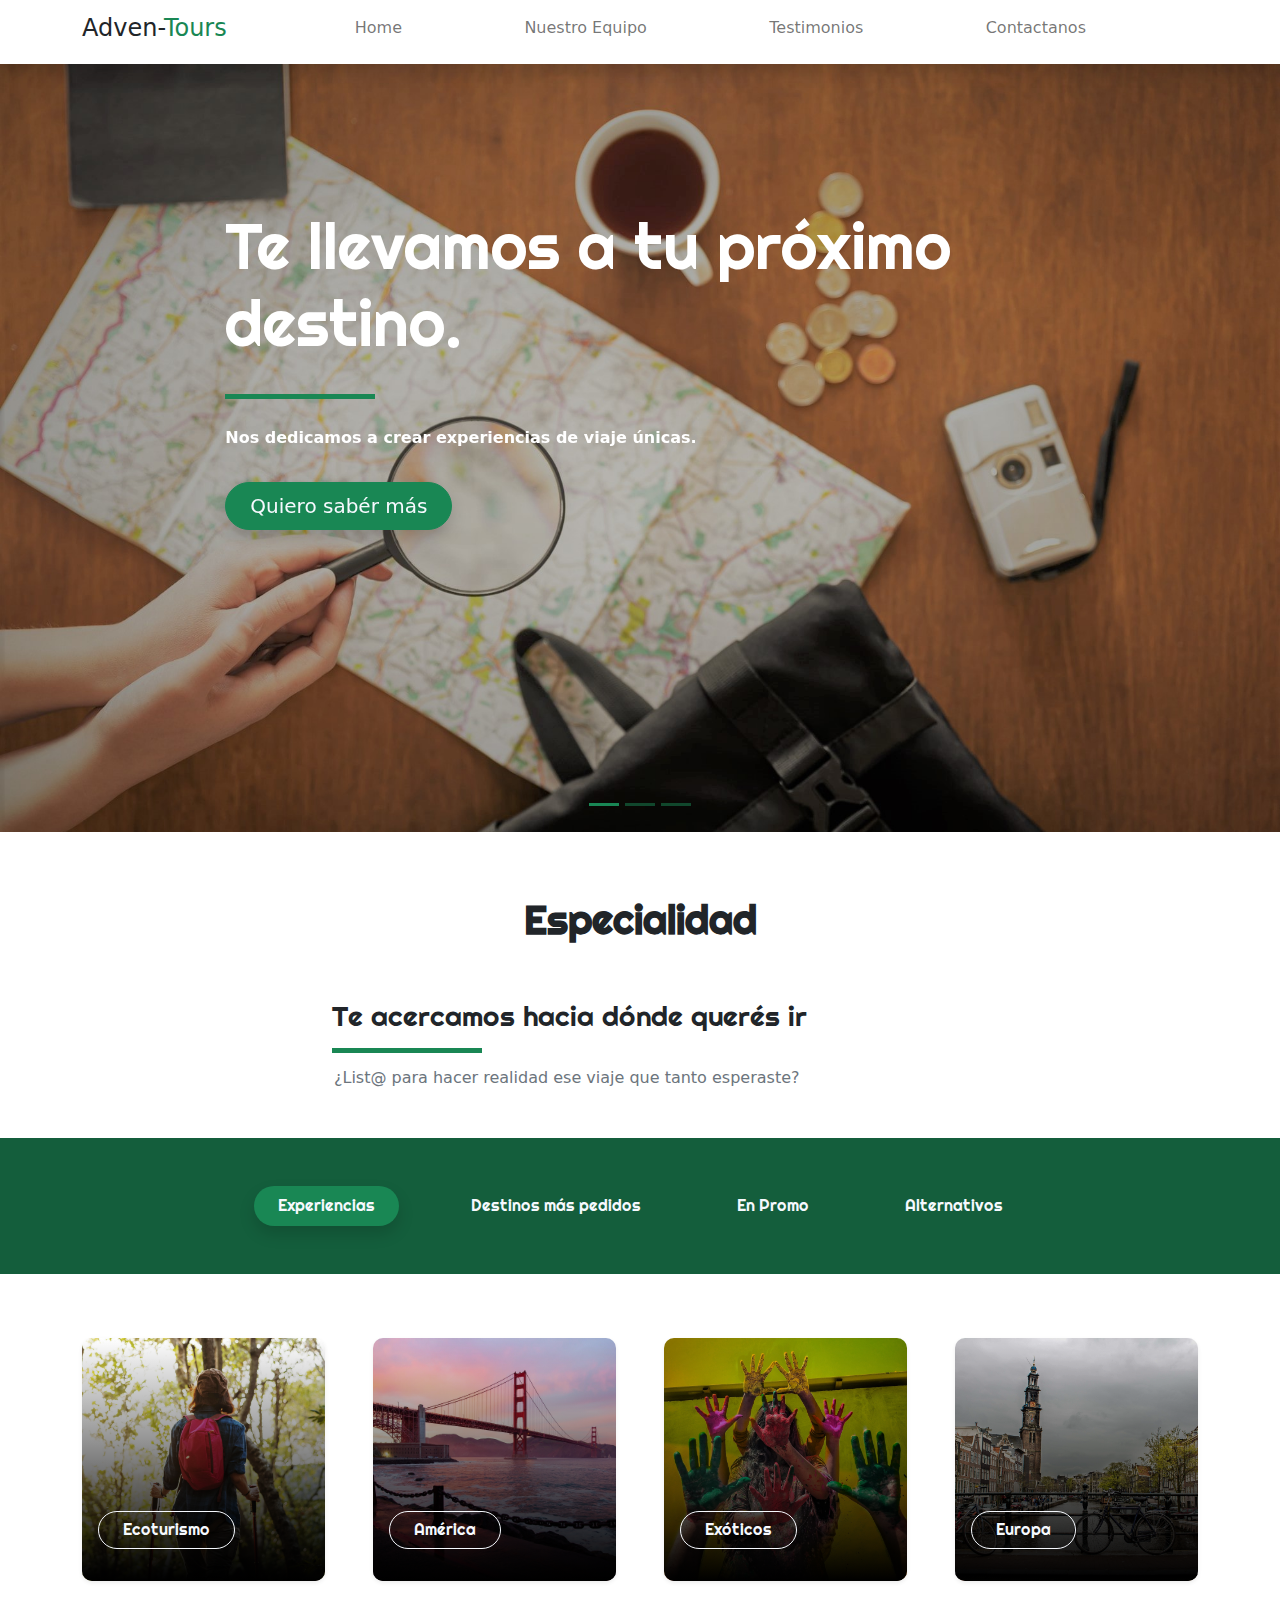
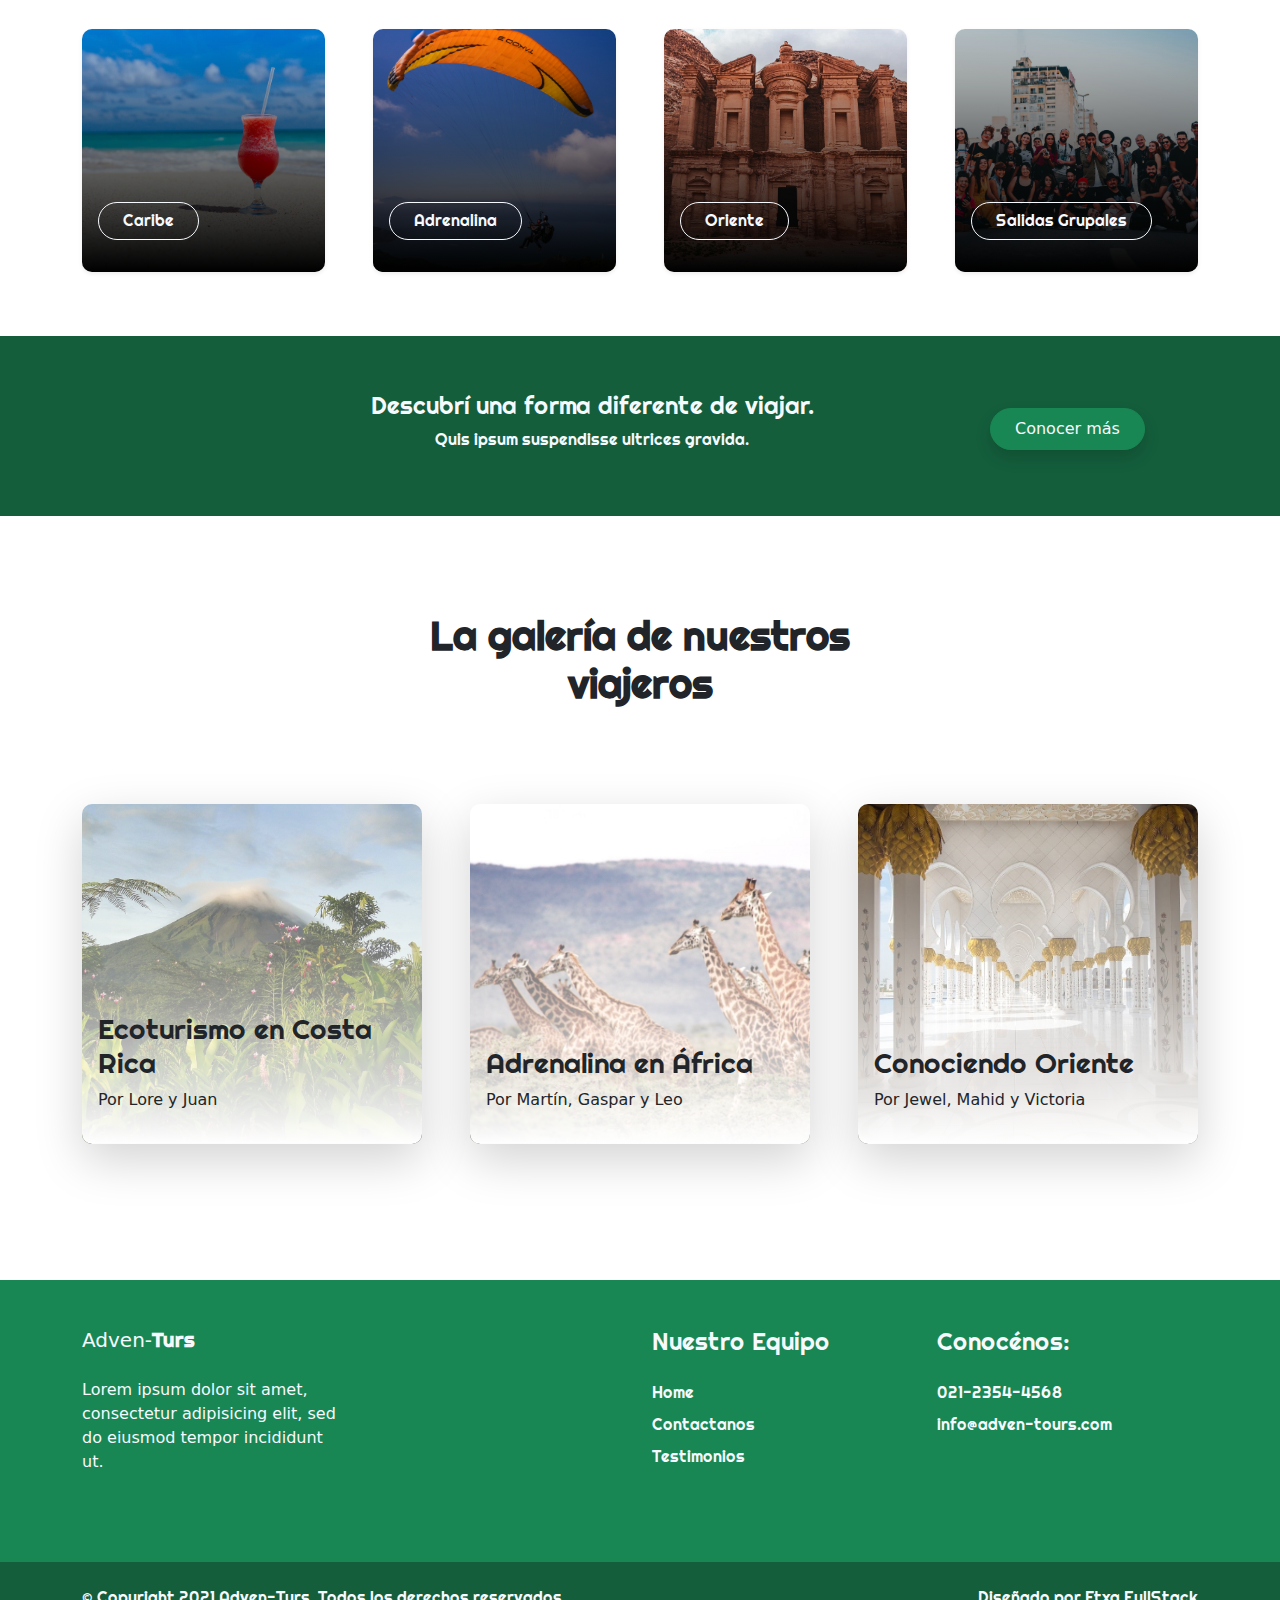
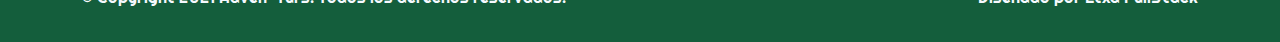
<file: ejercicios/dw-codo-a-codo-tp-js-u2/index.html>
<!DOCTYPE html>                         <!----- definición de html 5 -->          
<html lang="es"> 						<!----- definición del lenguaje -->  
										<!------Inicio del  HEAD -->
<head>
    <title>Trabajo Práctico CAC I</title>
    <meta charset="utf-8">
    <meta name="viewport" content="width=device-width, initial-scale=1">  
	<!----- viewport para apple device-width = ancho pantalla initial-scale es que inicia sin ningún zoom --> 
    <link rel="apple-touch-icon" href="assets/img/apple-icon.png">
	<!----- icono para apple y safari --> 
    <link rel="icon" href="./assets/img/plano.png">
    <!-- Load Require CSS -->
    <link href="assets/css/bootstrap.min.css" rel="stylesheet">
    <!-- Font CSS -->
    <!--<link href="assets/css/boxicon.min.css" rel="stylesheet">-->
    <link rel="stylesheet" href="https://fonts.googleapis.com/css2?family=Material+Symbols+Outlined:opsz,wght,FILL,GRAD@20..48,100..700,0..1,-50..200" />
	    <!-- iconos  -->
        <link rel='stylesheet' href='https://cdn-uicons.flaticon.com/uicons-regular-rounded/css/uicons-regular-rounded.css'>
        <link rel='stylesheet' href='https://cdn-uicons.flaticon.com/uicons-brands/css/uicons-brands.css'>
	    <!-- tipo de letra -->
		<!-- carga CSS -->
    <link rel="stylesheet" href="assets/css/estilos.css">
</head>
<!-----
.text-primary  		azul
.text-secondary		gris
.text-success		verde
.text-danger		rojo
.text-warning		amarillo
.text-info			celeste
.text-light			blanco
.text-dark			negro
.text-muted			gris oscuro
.text-white			gris claro
-->
<!------------------------------------------------------------------ Fin del  HEAD -->
<body>
    <!-- Header 
	nav = cuyo propósito es proporcionar enlaces de navegación, ya sea dentro del documento actual 
	o a otros documentos
	-->

    <nav id="main_nav" class="navbar navbar-expand-lg navbar-light bg-white shadow">
	
	<!--navbar-expand-lg = envoltorio para que el navbar se estire en lg
	navbar-light = texto negro de la letra
	bg-white = fondo de color blanco
	-->

        <div class="container d-flex justify-content-between align-items-center">
		
            <a class="navbar-brand h1" href="index.html">
			<!--navbar-brand = clase se utiliza para resaltar la marca o logotipo de su página-->	
            <i class="fi fi-rr-plane"></i>

	       <span class="text-dark h4">Adven-</span><span class="text-success h4">Tours</span></a>
			
			<!--	boton de hamburguesa --> 
  	          <button class="navbar-toggler border-0" 
				type="button" data-bs-toggle="collapse" 
				data-bs-target="#navbar-toggler-success" 
				aria-controls="navbarSupportedContent" 
				aria-expanded="false" 
				aria-label="Toggle navigation">
				<span class="navbar-toggler-icon">
				</span>
            </button>
		<!------------------------------------------- Opciones del Menu		-->
            <div class="align-self-center collapse navbar-collapse flex-fill  d-lg-flex justify-content-lg-between" 
            id="navbar-toggler-success">
            
            <!-------collapse navbar-collapse= para agrupar y ocultar el contenido de la barra de navegación 
            por un punto de interrupción principal.
            flex-fill = obliga a que todos los elementos tengan el mismo tamaño de ancho
            d-lg-flex = utilidades para crear un contenedor flexbox y transforme los elementos secundarios 
            directos en elementos flexibles
            -->
                <div class="flex-fill mx-xl-5 mb-2">
                <!--	  mx=para clases que establecen tanto *-lefty*-right-->
                    <ul class="nav navbar-nav d-flex justify-content-between mx-xl-5 text-center text-dark">
                    <!--   .navbar-nav para una navegación ligera y de altura completa 
                    (incluida la compatibilidad con menús desplegables).-->
                        <li class="nav-item">
                            <a class="nav-link btn-outline-success rounded-pill px-3" href="index.html">Home</a>
                        <!-- px = padding y mx es el margin 
                        rounded-pill =genera ese boton con bordes redondeados rounded-circle-->	
                        </li>
                        <li class="nav-item">
                            <a class="nav-link btn-outline-success rounded-pill px-3" href="about.html">Nuestro Equipo</a>
                        </li>
                        <li class="nav-item">
                            <a class="nav-link btn-outline-success rounded-pill px-3" href="work.html">Testimonios</a>
                        </li>
                        <li class="nav-item">
                            <a class="nav-link btn-outline-success rounded-pill px-3" href="contact.html">Contactanos</a>
                        </li>
                    </ul>
                </div>

    <!---------------------------------------------------------Fin de las opciones del menu
    ------------------------------------------------------------ Inicio de los iconos del menu
                    <div class="navbar align-self-center d-flex">
                        <a class="nav-link" href="#"><i class='bx bx-bell bx-sm bx-tada-hover text-success'></i></a>
                        <a class="nav-link" href="#"><i class='bx bx-cog bx-sm text-success'></i></a>
                        <a class="nav-link" href="#"><i class='bx bx-user-circle bx-sm text-success'></i></a>
                        https://iconify.design/icon-sets/bx/
                    </div>-->
                </div>
            </div>
    </nav>
<!----------------------------------------------------------- Fin de los iconos del menu-->

    <!-- Close Header -->
 <!----------------------------------------------------------- Fin del Header-->

    <!-- Start Banner Hero -->
    <div class="banner-wrapper bg-light">
        <div id="index_banner" class="banner-vertical-center-index container-fluid pt-5">

            <!-- Start slider -->
            <div id="carouselExampleIndicators" class="carousel slide" data-bs-ride="carousel">
                <ol class="carousel-indicators">
                    <li data-bs-target="#carouselExampleIndicators" data-bs-slide-to="0" class="active"></li>
                    <li data-bs-target="#carouselExampleIndicators" data-bs-slide-to="1"></li>
                    <li data-bs-target="#carouselExampleIndicators" data-bs-slide-to="2" ></li>
                </ol>
 <!-- class="active" Se requiere un elemento activo inicial
La .activeclase debe agregarse a una de las diapositivas. De lo contrario, el carrusel no será visible. -->
				
                <div class="carousel-inner">
				
<!-- Primer elemento del carrousel 
Ver: https://getbootstrap.com/docs/4.0/components/carousel/  -->				

                    <div class="carousel-item active">

                 <div class="py-5 row d-flex align-items-center">
                  <div class="banner-content col-lg-8 col-8 offset-2 m-lg-auto text-left py-5 pb-5">
                    <h1 class="banner-heading h1 text-white display-3 mb-0 pb-5 mx-0 px-0 light-300 typo-space-line">
					<!--typo-space-line = clase configurada en el css 
					display-3 = <H3> 
					Where property is one of:

						m - for classes that set margin
						p - for classes that set padding
						Where sides is one of:

						t - for classes that set margin-top or padding-top
						b - for classes that set margin-bottom or padding-bottom
						l - for classes that set margin-left or padding-left
						r - for classes that set margin-right or padding-right
						x - for classes that set both *-left and *-right
						y - for classes that set both *-top and *-bottom
						blank - for classes that set a margin or padding on all 4 sides of the element
						ejemplo: 
						<div class="mx-auto" style="width: 200px;">
						  Centered element
						</div>
					
					-->
                                    <strong>Te llevamos</strong> a tu próximo destino. </h1>
                                <p class="banner-body text-white py-3 mx-0 px-0">
                                    <b>Nos dedicamos a crear experiencias de viaje únicas.</b>
                                </p>
                                <a class="btn btn-success rounded-pill btn-block shadow px-4 py-2 text-light btn-lg" 
								href="#" role="button">Quiero sabér más</a>
                            </div>
                        </div>

                    </div>
 <!----------------------------------------------------------- Nuevo ITem del Carrousel-->

                    <div class="carousel-item">

                        <div class="py-5 row d-flex align-items-center">
                            <div class="banner-content col-lg-8 col-8 offset-2 m-lg-auto text-left py-5 pb-5">
                                <h1 class="banner-heading h1 text-white display-3 mb-0 pb-3 mx-0 px-0 light-300">
                                    Diseñamos viajes a medida.
                                </h1>
                                <p class="banner-body text-white py-3">
                                   <b>Priorizamos al viajero y ofrecemos atención personalizada.</b>
                                </p>
                                <a class="btn btn-success rounded-pill btn-block shadow px-4 py-2 text-light btn-lg" 
					href="#" role="button">Consultar</a>
					 <!--role="button" indica que un boton no apunta a una url sino que hace otra cosa-->	
                            </div>
                        </div>

                    </div>
 <!----------------------------------------------------------- Nuevo ITem del Carrousel-->					
                    <div class="carousel-item">

                        <div class="py-5 row d-flex align-items-center">
                            <div class="banner-content col-lg-8 col-8 offset-2 m-lg-auto text-left py-5 pb-5">
                                <h1 class="banner-heading h1 text-white display-3 mb-0 pb-3 mx-0 px-0 light-300">
                                    Creamos itinerarios exclusivos.
                                </h1>
                                <p class="banner-body text-white py-3">
                                   <b>Nuestros prestadores son reconocidos por su calidad y trayectoria.</b>
                                </p>
                                <a class="btn btn-success rounded-pill btn-block shadow px-4 py-2 text-light btn-lg" href="#" role="button">Comezar</a>
                            </div>
                        </div>

                    </div>
                </div>
    <!-------------------------------------------------------Flechas del carrousel   -->
                <a class="carousel-control-prev text-decoration-none" href="#carouselExampleIndicators" role="button" data-bs-slide="prev">
                    <i class='bx bx-chevron-left'></i>
                    <span class="visually-hidden">Ant.</span>
                </a>
                <a class="carousel-control-next text-decoration-none" href="#carouselExampleIndicators" role="button" data-bs-slide="next">
                    <i class='bx bx-chevron-right'></i>
                    <span class="visually-hidden">Prox.</span>
                </a>
            </div>
			 <!-- bx-chevron-right y left son las puntas de flecha del carrousel -->
            <!-- End slider -->

        </div>
    </div>
    <!-- End Banner Hero -->
	
    <!-- Start Service -->
    <section class="service-wrapper py-3">
        <div class="container-fluid pb-3">
            <div class="row">
                <h2 class="h2 text-center col-12 py-5 semi-bold-600">Especialidad</h2>
                <div class="service-header col-2 col-lg-3 text-end light-300">
                    <i class='bx bx-gift h3 mt-1'></i>
                </div>
                <div class="service-heading col-10 col-lg-9 text-start float-end light-300">
                    <h2 class="h3 pb-4 typo-space-line">Te acercamos hacia dónde querés ir</h2>
                </div>
            </div>
            <p class="service-footer col-10 offset-2 col-lg-9 offset-lg-3 text-start pb-3 text-muted px-2">
               ¿List@ para hacer realidad ese viaje que tanto esperaste?
            </p>
        </div>

        <div class="service-tag fondo-verde-oscuro py-5">
            <div class="col-md-12">
                <ul class="nav d-flex justify-content-center">
                    <li class="nav-item mx-lg-4">
                        <a class="filter-btn nav-link btn-outline-success active shadow rounded-pill text-light px-4 
						light-300" href="#" data-filter=".project">Experiencias</a>
				<!-- btn-outline = boton transparente -->
                    </li>
                    <li class="nav-item mx-lg-4">
                        <a class="filter-btn nav-link btn-outline-success rounded-pill text-light px-4 light-300" 
						href="#" data-filter=".graphic">Destinos más pedidos</a>
                    </li>
                    <li class="filter-btn nav-item mx-lg-4">
                        <a class="filter-btn nav-link btn-outline-success rounded-pill text-light px-4 light-300" 
						href="#" data-filter=".ui">En Promo</a>
                    </li>
                    <li class="nav-item mx-lg-4">
                        <a class="filter-btn nav-link btn-outline-success rounded-pill text-light px-4 light-300" 
						href="#" data-filter=".branding">Alternativos</a>
                    </li>
                </ul>
            </div>
        </div>

    </section>

    <section class="container overflow-hidden py-5">
        <div class="row gx-5 gx-sm-3 gx-lg-5 gy-lg-5 gy-3 pb-3 projects">

            <!-- Comienzan las categorías -->
            <div class="col-xl-3 col-md-4 col-sm-6 project ui branding">
                <a href="#" class="service-work card border-0 text-white shadow-sm overflow-hidden mx-5 m-sm-0">
                    <img class="service card-img" src="./assets/img/ecoturismo.jpg" alt="Persona en bosque">
                    <div class="service-work-vertical card-img-overlay d-flex align-items-end">
                        <div class="service-work-content text-left text-light">
                            <span class="btn btn-outline-light rounded-pill mb-lg-3 px-lg-4 light-300">Ecoturismo</span>
                        </div>
                    </div>
                </a>
            </div>
            <div class="col-xl-3 col-md-4 col-sm-6 project ui graphic">
                <a href="#" class="service-work card border-0 text-white shadow-sm overflow-hidden mx-5 m-sm-0">
                    <img class="card-img" src="./assets/img/america.jpg" alt="Golden Gate">
                    <div class="service-work-vertical card-img-overlay d-flex align-items-end">
                        <div class="service-work-content text-left text-light">
                            <span class="btn btn-outline-light rounded-pill mb-lg-3 px-lg-4 light-300">América</span>
                        </div>
                    </div>
                </a>
            </div>
            <div class="col-xl-3 col-md-4 col-sm-6 project branding">
                <a href="#" class="service-work card border-0 text-white shadow-sm overflow-hidden mx-5 m-sm-0">
                    <img class="card-img" src="./assets/img/exoticos.jpg" alt="Fiesta hindú">
                    <div class="service-work-vertical card-img-overlay d-flex align-items-end">
                        <div class="service-work-content text-left text-light">
                            <span class="btn btn-outline-light rounded-pill mb-lg-3 px-lg-4 light-300">Exóticos</span>
                        </div>
                    </div>
                </a>
            </div>
            <div class="col-xl-3 col-md-4 col-sm-6 project ui graphic">
                <a href="#" class="service-work card border-0 text-white shadow-sm overflow-hidden mx-5 m-sm-0">
                    <img class="card-img" src="./assets/img/europa.jpg" alt="Puente en Europa">
                    <div class="service-work-vertical card-img-overlay d-flex align-items-end">
                        <div class="service-work-content text-left text-light">
                            <span class="btn btn-outline-light rounded-pill mb-lg-3 px-lg-4 light-300">Europa</span>
                        </div>
                    </div>
                </a>
            </div>
            <div class="col-xl-3 col-md-4 col-sm-6 project ui graphic">
                <a href="#" class="service-work card border-0 text-white shadow-sm overflow-hidden mx-5 m-sm-0">
                    <img class="card-img" src="./assets/img/caribe.jpg" alt="Trago sobre la playa">
                    <div class="service-work-vertical card-img-overlay d-flex align-items-end">
                        <div class="service-work-content text-left text-light">
                            <span class="btn btn-outline-light rounded-pill mb-lg-3 px-lg-4 light-300">Caribe</span>
                        </div>
                    </div>
                </a>
            </div>
            <div class="col-xl-3 col-md-4 col-sm-6 project branding">
                <a href="#" class="service-work card border-0 text-white shadow-sm overflow-hidden mx-5 m-sm-0">
                    <img class="card-img" src="./assets/img/adrenalina.jpg" alt="Personas en paracaídas">
                    <div class="service-work-vertical card-img-overlay d-flex align-items-end">
                        <div class="service-work-content text-left text-light">
                            <span class="btn btn-outline-light rounded-pill mb-lg-3 px-lg-4 light-300">Adrenalina</span>
                        </div>
                    </div>
                </a>
            </div>
            <div class="col-xl-3 col-md-4 col-sm-6 project branding">
                <a href="#" class="service-work card border-0 text-white shadow-sm overflow-hidden mx-5 m-sm-0">
                    <img class="card-img" src="./assets/img/oriente.jpg" alt="Ciudad de Petra">
                    <div class="service-work-vertical card-img-overlay d-flex align-items-end">
                        <div class="service-work-content text-left text-light">
                            <span class="btn btn-outline-light rounded-pill mb-lg-3 px-lg-4 light-300">Oriente</span>
                        </div>
                    </div>
                </a>
            </div>
            <div class="col-xl-3 col-md-4 col-sm-6 project ui graphic branding">
                <a href="#" class="service-work card border-0 text-white shadow-sm overflow-hidden mx-5 m-sm-0">
                    <img class="card-img" src="./assets/img/salidas-grupales.jpg" alt="Grupo de viajeros">
                    <div class="service-work-vertical card-img-overlay d-flex align-items-end">
                        <div class="service-work-content text-left text-light">
                            <span class="btn btn-outline-light rounded-pill mb-lg-3 px-lg-4 light-300">Salidas Grupales</span>
                        </div>
                    </div>
                </a>
            </div>
        </div>
    </section>
    <!-- Fin de las categorías -->

    <!-- Info -->
    <section class="fondo-verde-oscuro">
        <div class="container py-5">
            <div class="row d-flex justify-content-center text-center">
                <div class="col-lg-2 col-12 text-light align-items-center">
                    <i class='display-1 bx bxs-box bx-lg'></i>
                </div>
                <div class="col-lg-7 col-12 text-light pt-2">
                    <h3 class="h4 light-300">Descubrí una forma diferente de viajar.</h3>
                    <p class="light-300">Quis ipsum suspendisse ultrices gravida.</p>
                </div>
                <div class="col-lg-3 col-12 pt-4">
                    <a href="#" class="btn btn-success rounded-pill btn-block shadow px-4 py-2 text-light">Conocer más</a>
                </div>
            </div>
        </div>
    </section>
    <!--Inicio Galerías-->
    <section class="py-5 mb-5">
        <div class="container">
            <div class="recent-work-header row text-center pb-5">
                <h2 class="col-md-6 m-auto h2 semi-bold-600 py-5">La galería de nuestros viajeros</h2>
            </div>
            <div class="row gy-5 g-lg-5 mb-4">

                <div class="col-md-4 mb-3">
                    <a href="#" class="recent-work card border-0 shadow-lg overflow-hidden">
                        <img class="recent-work-img card-img" src="./assets/img/selva-costaricense.jpg" alt="Selva de Costa Rica">
                        <div class="recent-work-vertical card-img-overlay d-flex align-items-end">
                            <div class="recent-work-content text-start mb-3 ml-3 text-dark">
                                <h3 class="card-title light-300">Ecoturismo en Costa Rica</h3>
                                <p class="card-text">Por Lore y Juan</p>
                            </div>
                        </div>
                    </a>
                </div>
                <div class="col-md-4 mb-3">
                    <a href="#" class="recent-work card border-0 shadow-lg overflow-hidden">
                        <img class="recent-work-img card-img" src="./assets/img/zafari.jpg" alt="Jirafas en África">
                        <div class="recent-work-vertical card-img-overlay d-flex align-items-end">
                            <div class="recent-work-content text-start mb-3 ml-3 text-dark">
                                <h3 class="card-title light-300">Adrenalina en África</h3>
                                <p class="card-text">Por Martín, Gaspar y Leo</p>
                            </div>
                        </div>
                    </a>
                </div>
                <div class="col-md-4 mb-3">
                    <a href="#" class="recent-work card border-0 shadow-lg overflow-hidden">
                        <img class="recent-work-img card-img" src="./assets/img/mezquita.jpg" alt="Mezquita">
                        <div class="recent-work-vertical card-img-overlay d-flex align-items-end">
                            <div class="recent-work-content text-start mb-3 ml-3 text-dark">
                                <h3 class="card-title light-300">Conociendo Oriente</h3>
                                <p class="card-text">Por Jewel, Mahid y Victoria</p>
                            </div>
                        </div>
                    </a>
                </div>
            </div>
        </div>
    </section>
    <!--Fin Galerías-->

    <!-- Start Footer -->
    <footer class="bg-success pt-4">
        <div class="container">
            <div class="row py-4">

                <div class="col-lg-3 col-12 align-left">
                    <a class="navbar-brand text-light h5" href="index.html">
                        <i class="fi fi-rr-plane"></i>
                        <span class="text-light h5">Adven-</span><span class="text-light h5 semi-bold-600">Turs</span>
                    </a>
                    <p class="text-light my-lg-4 my-2">
                        Lorem ipsum dolor sit amet, consectetur adipisicing elit,
                        sed do eiusmod tempor incididunt ut.
                    </p>
                    <ul class="list-inline footer-icons light-300">
                        <li class="list-inline-item m-0">
                            <a class="text-light text-decoration-none" target="_blank" href="http://facebook.com/">
                                <i class="fi fi-brands-facebook"></i>
                            </a>
                        </li>
                        <li class="list-inline-item m-0">
                            <a class="text-light text-decoration-none" target="_blank" href="https://www.linkedin.com/">
                                <i class="fi fi-brands-linkedin"></i>
                            </a>
                        </li>
                        <li class="list-inline-item m-0">
                            <a class="text-light text-decoration-none" target="_blank" href="https://www.whatsapp.com/">
                                <i class="fi fi-brands-whatsapp"></i>
                            </a>
                        </li>
                    </ul>
                </div>

                <div class="col-lg-3 col-md-12 my-sm-0 mt-4"></div>
                <div class="col-lg-3 col-md-6 my-sm-0 mt-4">
                    <h2 class="h4 pb-lg-3 text-light light-300">Nuestro Equipo</h2>
                        <ul class="list-unstyled text-light light-300">
                            <li class="pb-2">
                                <a class="text-decoration-none text-light" 
								href="index.html">Home</a>
                            </li>
                            <li class="pb-2">
                                <a class="text-decoration-none text-light py-1" 
								href="about.html">Contactanos</a>
                            </li>
                            <li class="pb-2">
                                <a class="text-decoration-none text-light py-1" 
								href="work.html">Testimonios</a>
                            </li>                            
                        </ul>
                </div>

                <div class="col-lg-3 col-md-6 my-sm-0 mt-4">
                    <h2 class="h4 pb-lg-3 text-light light-300">Conocénos:</h2>
                    <ul class="list-unstyled text-light light-300">
                        <li class="pb-2">
                            <i class="fi fi-rr-phone-call"></i><a class="text-decoration-none text-light py-1" 
							href="tel:010-020-0340"> 021-2354-4568</a>
                        </li>
                        <li class="pb-2">
                            <i class="fi fi-rr-envelope"></i><a class="text-decoration-none text-light py-1"
							href="mailto:info@company.com"> info@adven-tours.com</a>
                        </li>
                    </ul>
                </div>

            </div>
        </div>

        <div class="w-100 fondo-verde-oscuro py-3">
            <div class="container">
                <div class="row pt-2">
                    <div class="col-lg-6 col-sm-12">
                        <p class="text-lg-start text-center text-light light-300">
                            © Copyright 2021 Adven-Turs. Todos los derechos reservados.
                        </p>
                    </div>
                    <div class="col-lg-6 col-sm-12">
                        <p class="text-lg-end text-center text-light light-300">
                            Diseñado por <a rel="sponsored" class="text-decoration-none text-light" 
							href="https://cursophp.com.ar/" target="_blank">Etxa FullStack</a>
                        </p>
                    </div>
                </div>
            </div>
        </div>

    </footer>
    <!-- End Footer -->


    <!-- Bootstrap -->
    <script src="assets/js/bootstrap.bundle.min.js"></script>
    <!-- Load jQuery require for isotope -->
    <script src="assets/js/jquery.min.js"></script>
   <!-- Isotope -->
    <script src="assets/js/isotope.pkgd.js"></script>
    <!-- Page Script -->
    <script>
        $(window).load(function() {
            // init Isotope
            var $projects = $('.projects').isotope({
                itemSelector: '.project',
                layoutMode: 'fitRows'
            });
            $(".filter-btn").click(function() {
                var data_filter = $(this).attr("data-filter");
                $projects.isotope({
                    filter: data_filter
                });
                $(".filter-btn").removeClass("active");
                $(".filter-btn").removeClass("shadow");
                $(this).addClass("active");
                $(this).addClass("shadow");
                return false;
            });
        });
    </script>	
 
   
</body>

</html>
</file>
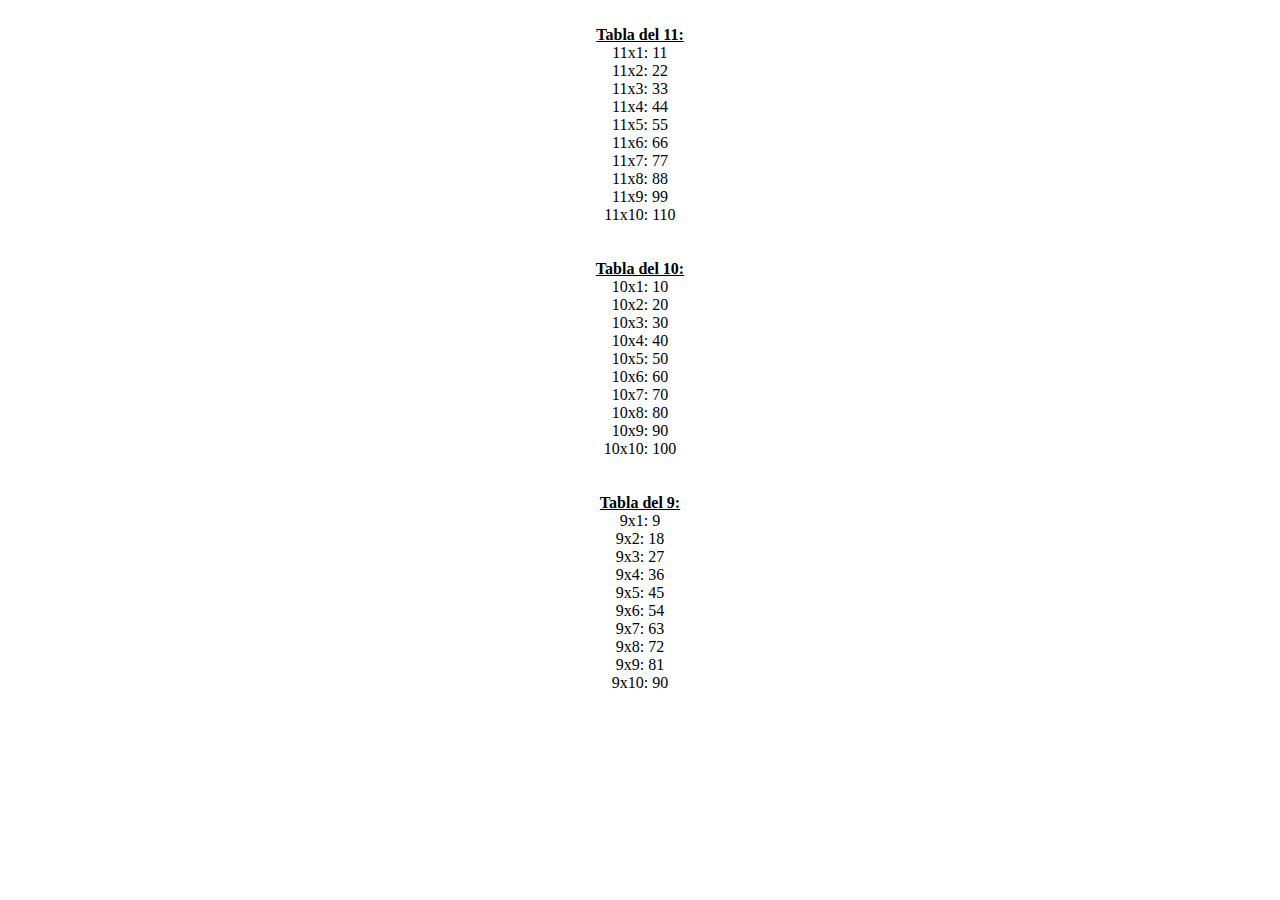
<file: ejercicios/tablas/index.html>
<!DOCTYPE html>
<html lang="es">
<head>
    <meta charset="UTF-8">
    <meta http-equiv="X-UA-Compatible" content="IE=edge">
    <meta name="viewport" content="width=device-width, initial-scale=1.0">
    <title>Unidad 2 JS</title>
    <script src="./js/index.js" ></script>
    <style>
        body {
            text-align: center;
        }
    </style>
</head>
<body>
    
</body>
</html>
</file>
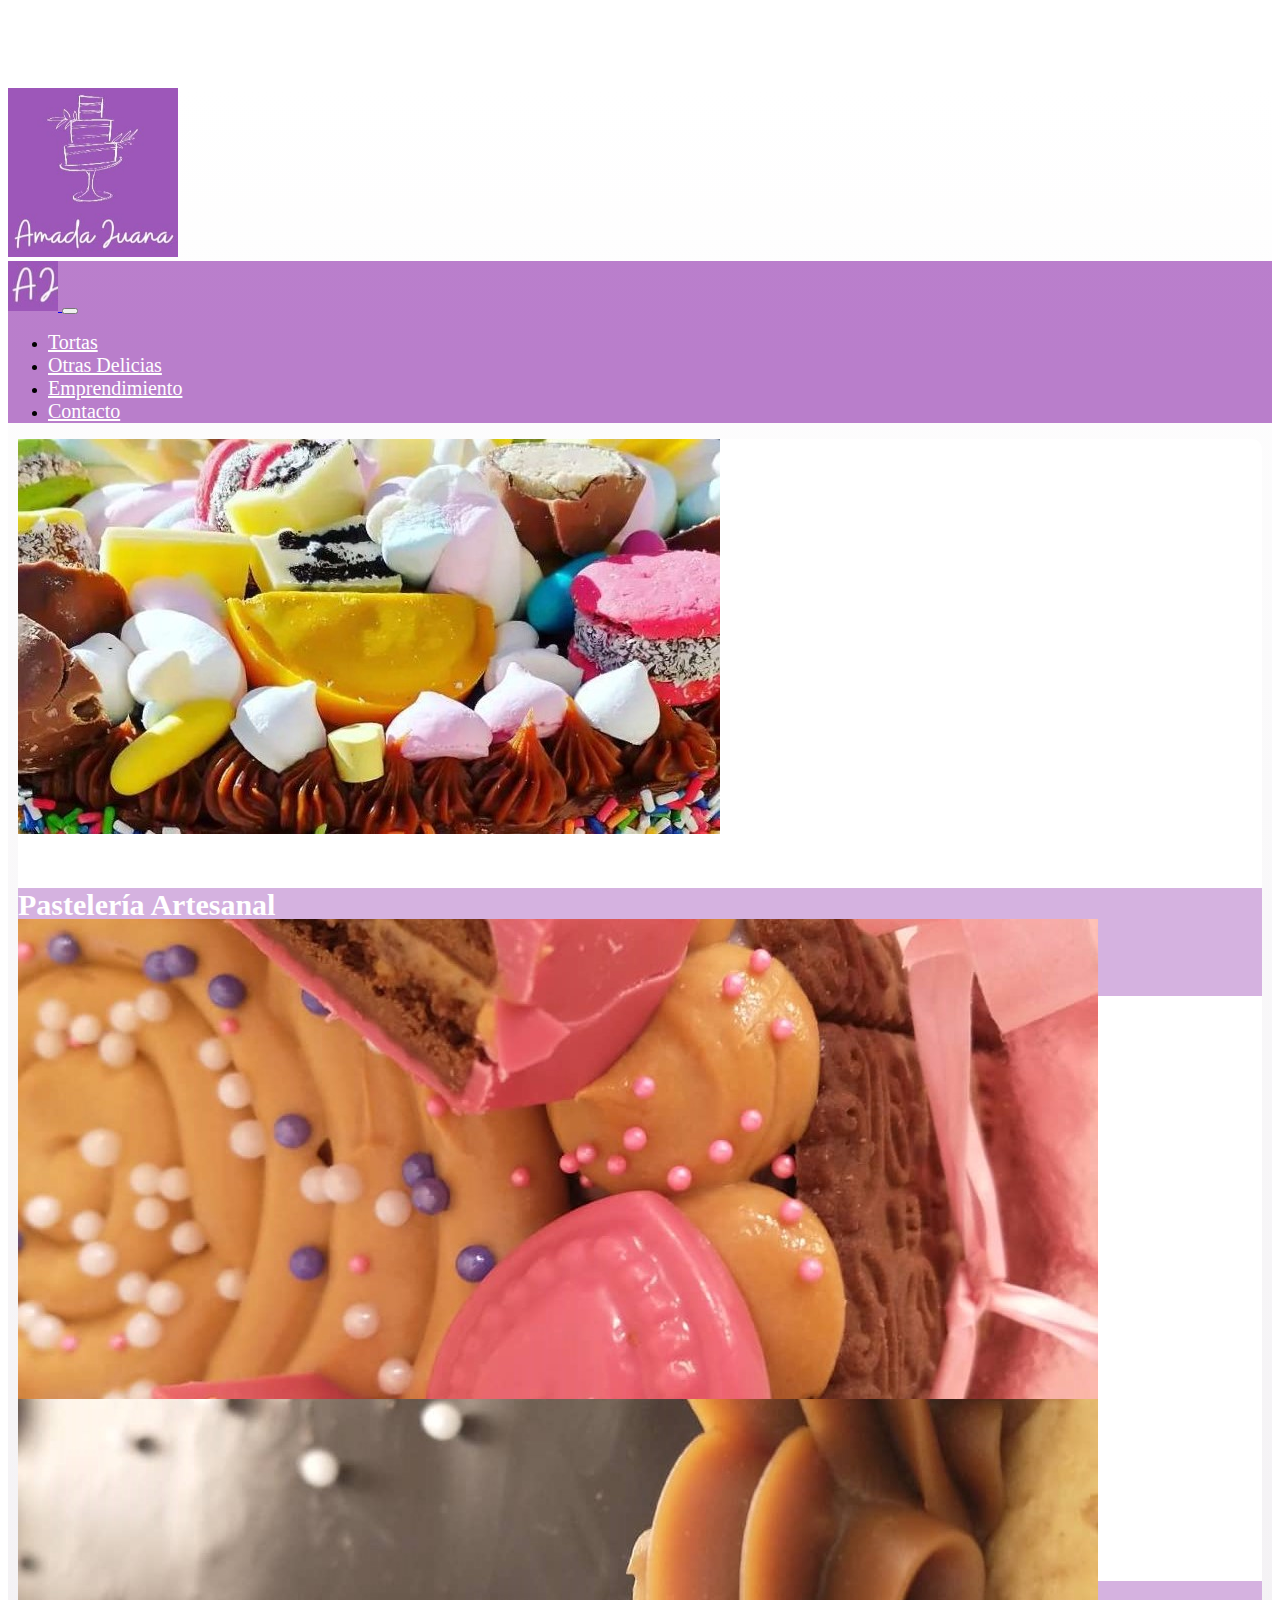
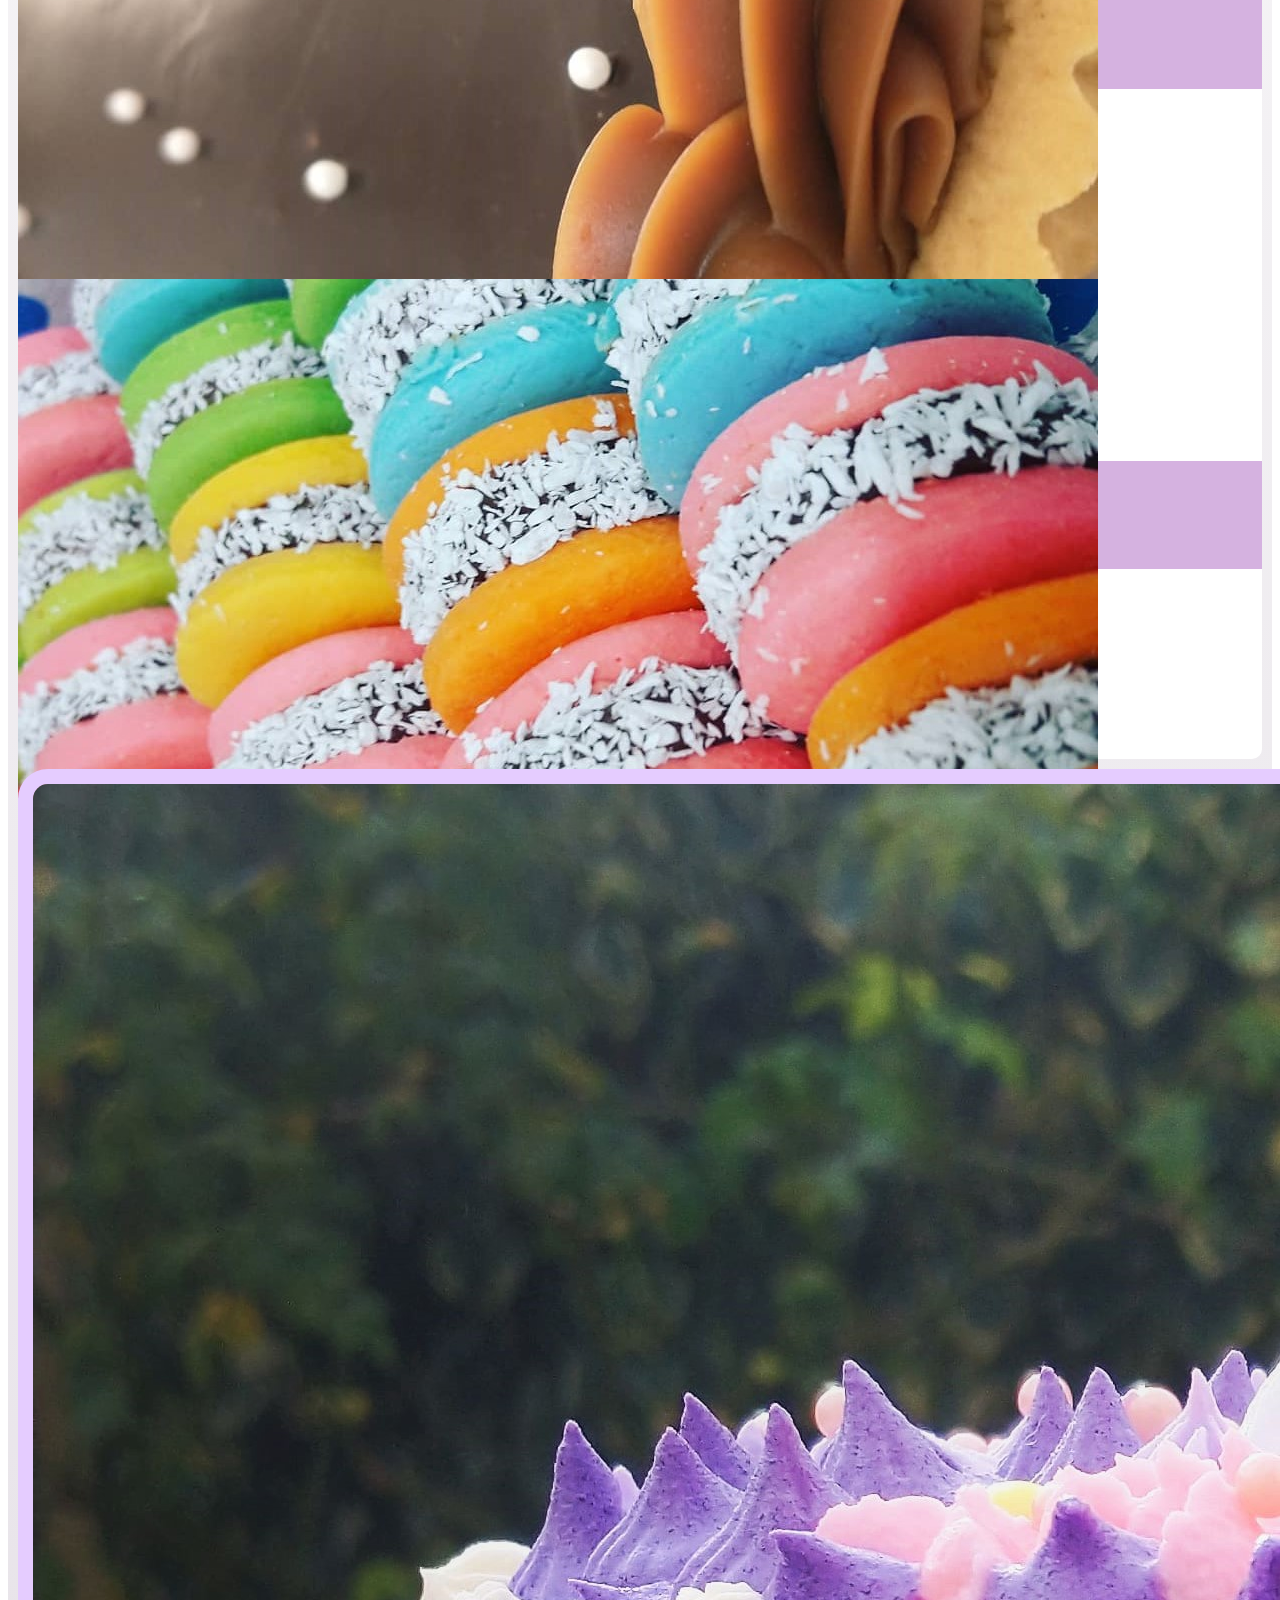
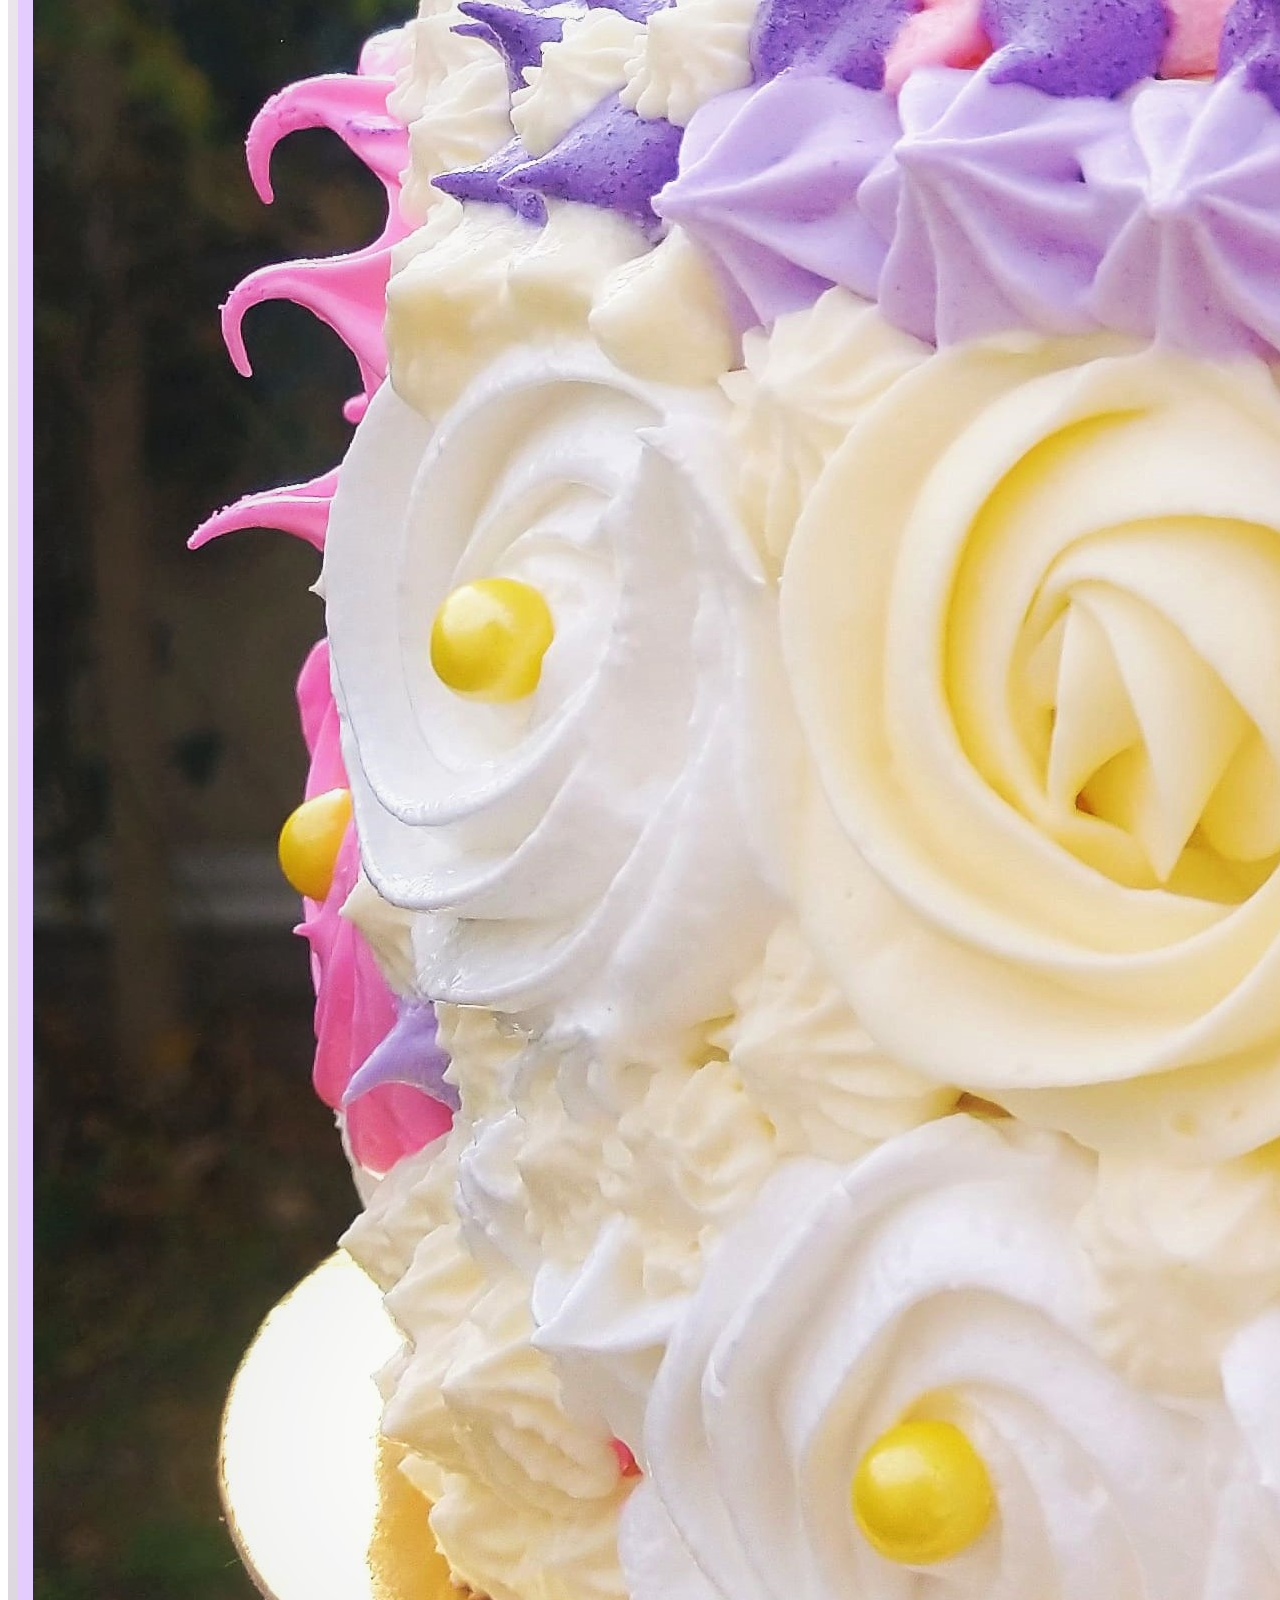
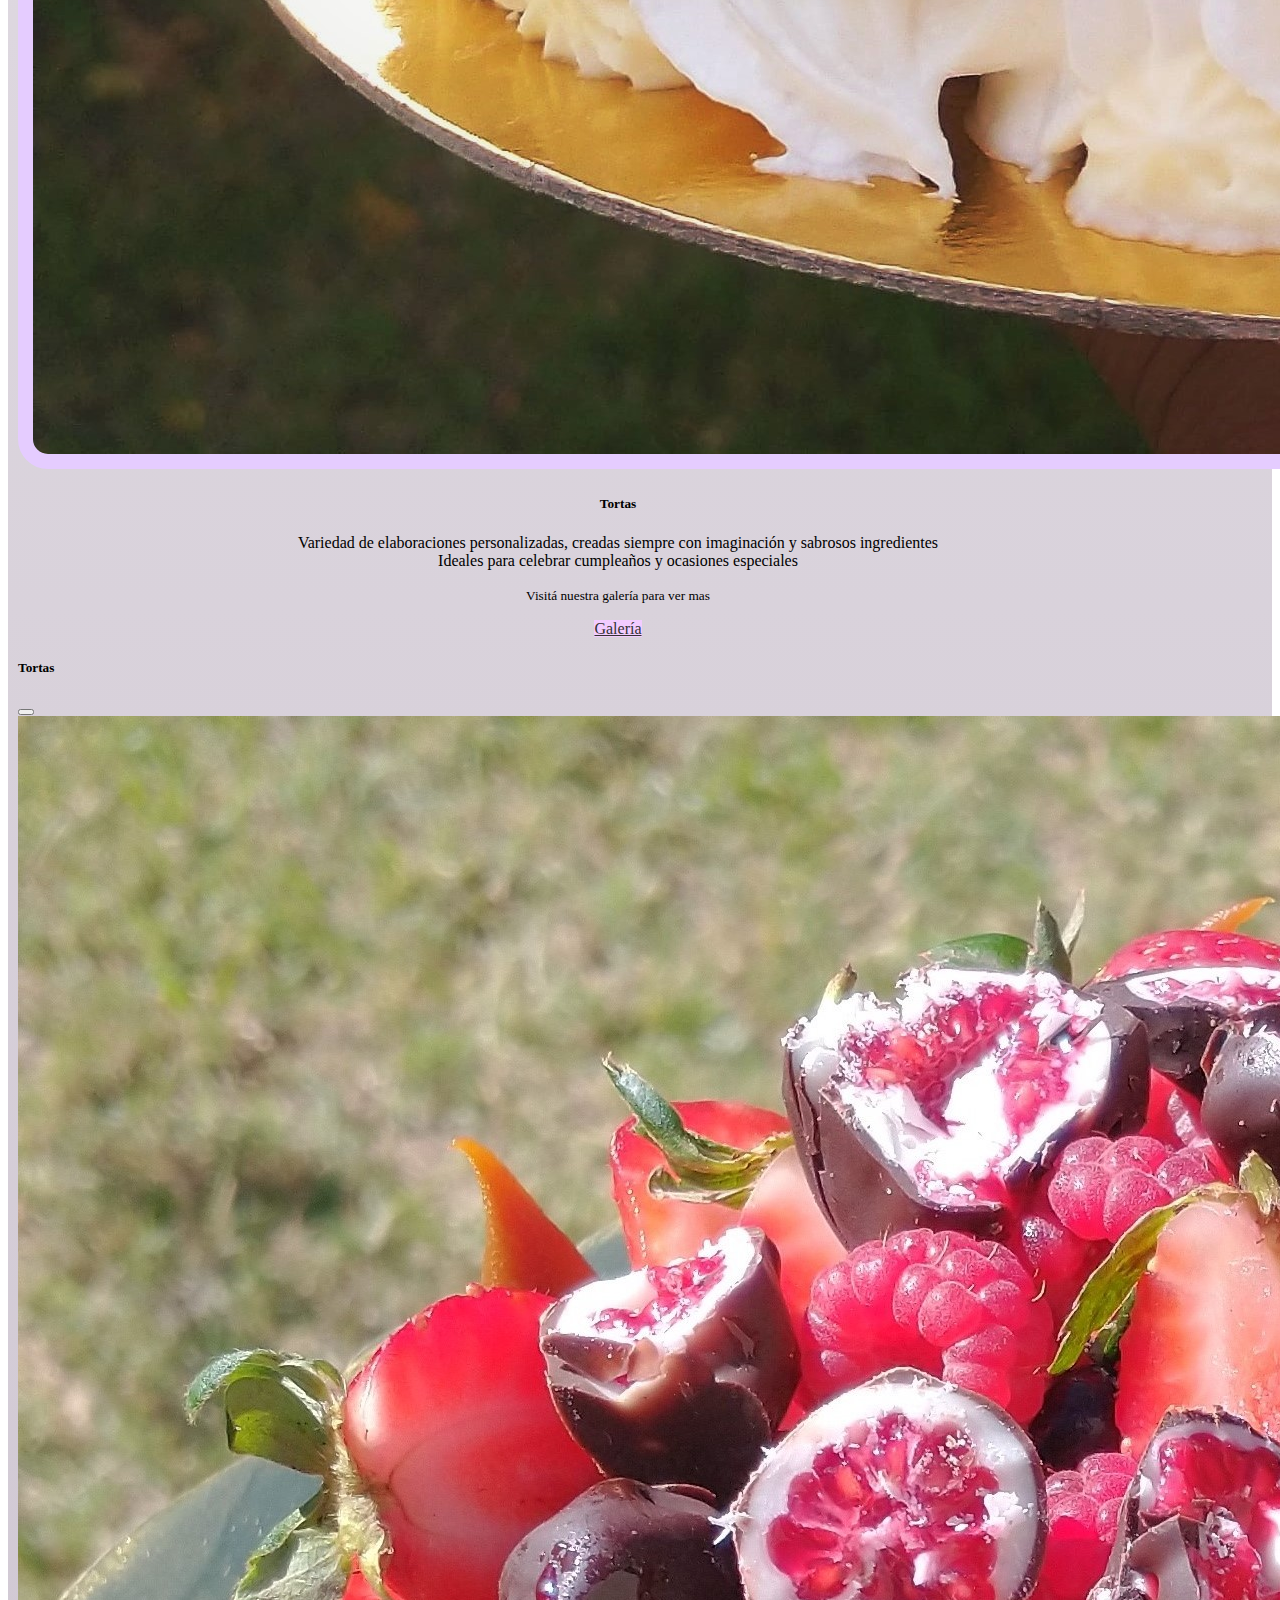
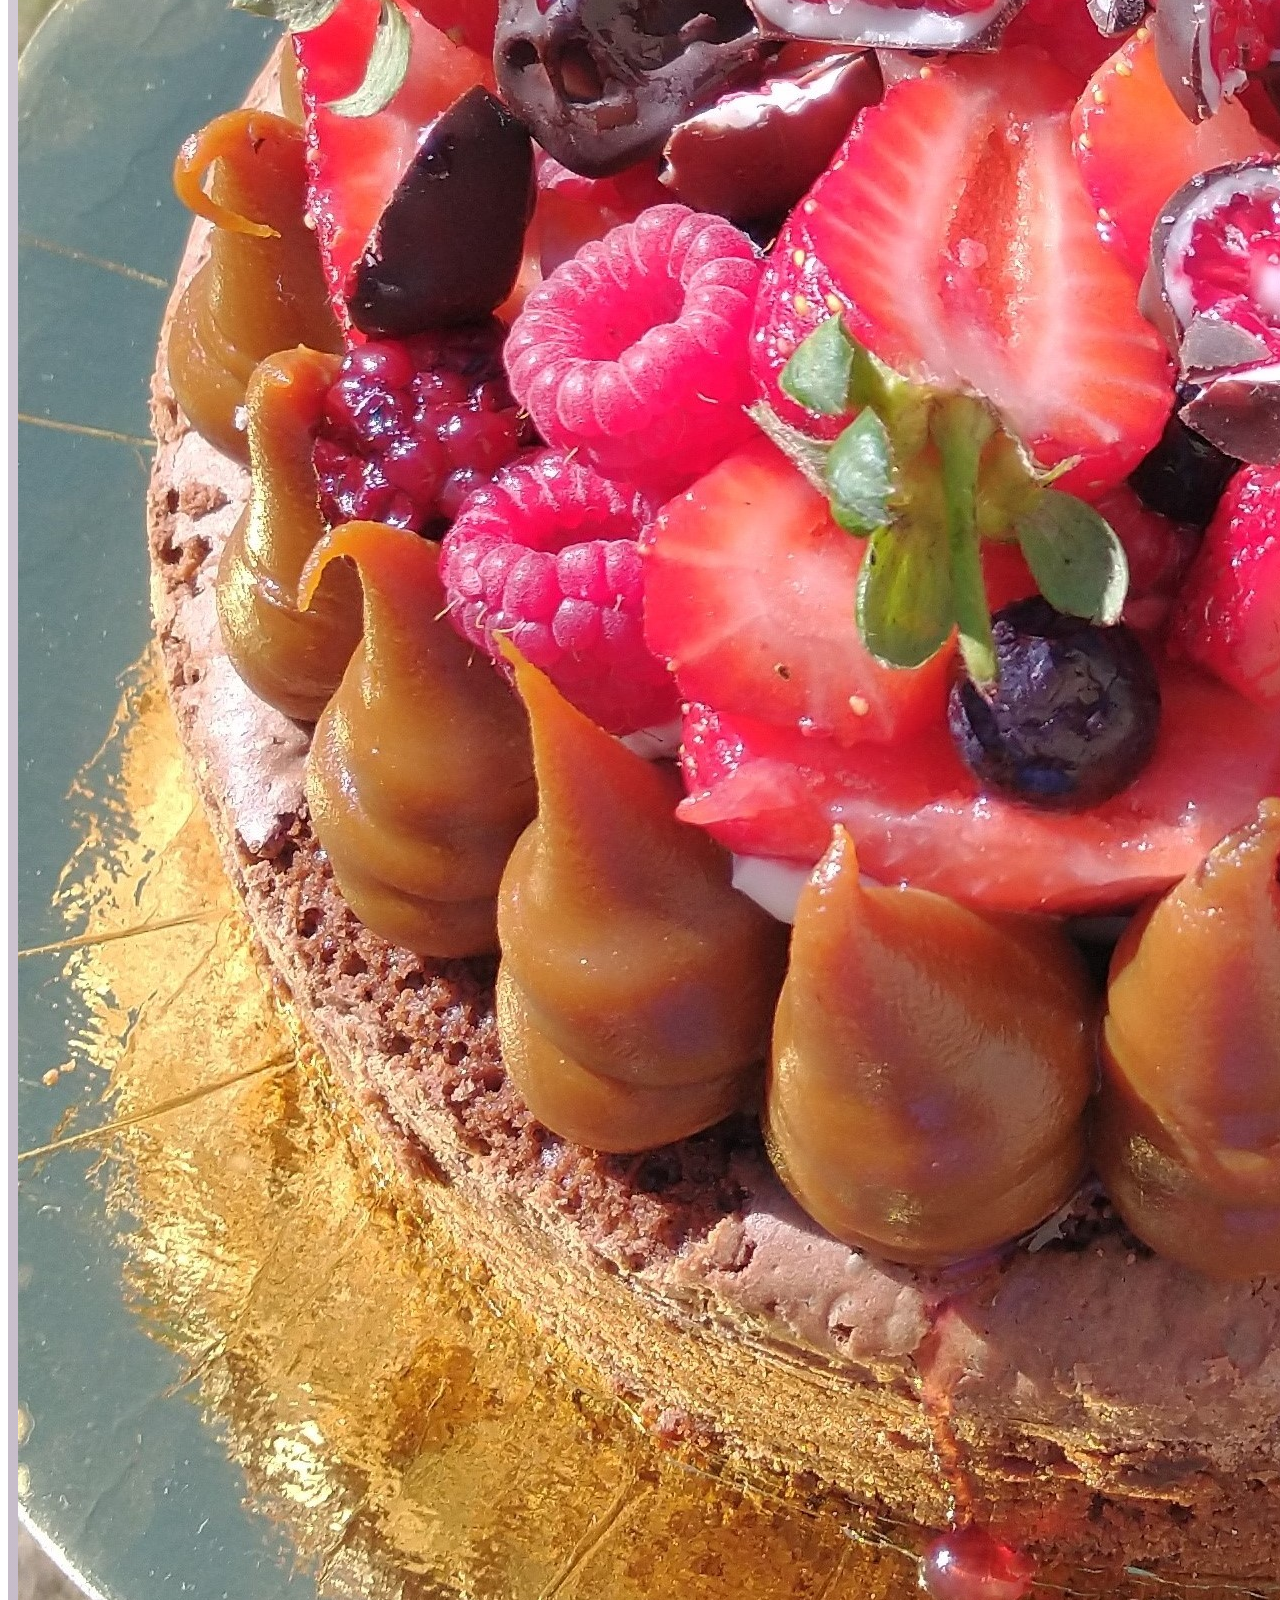
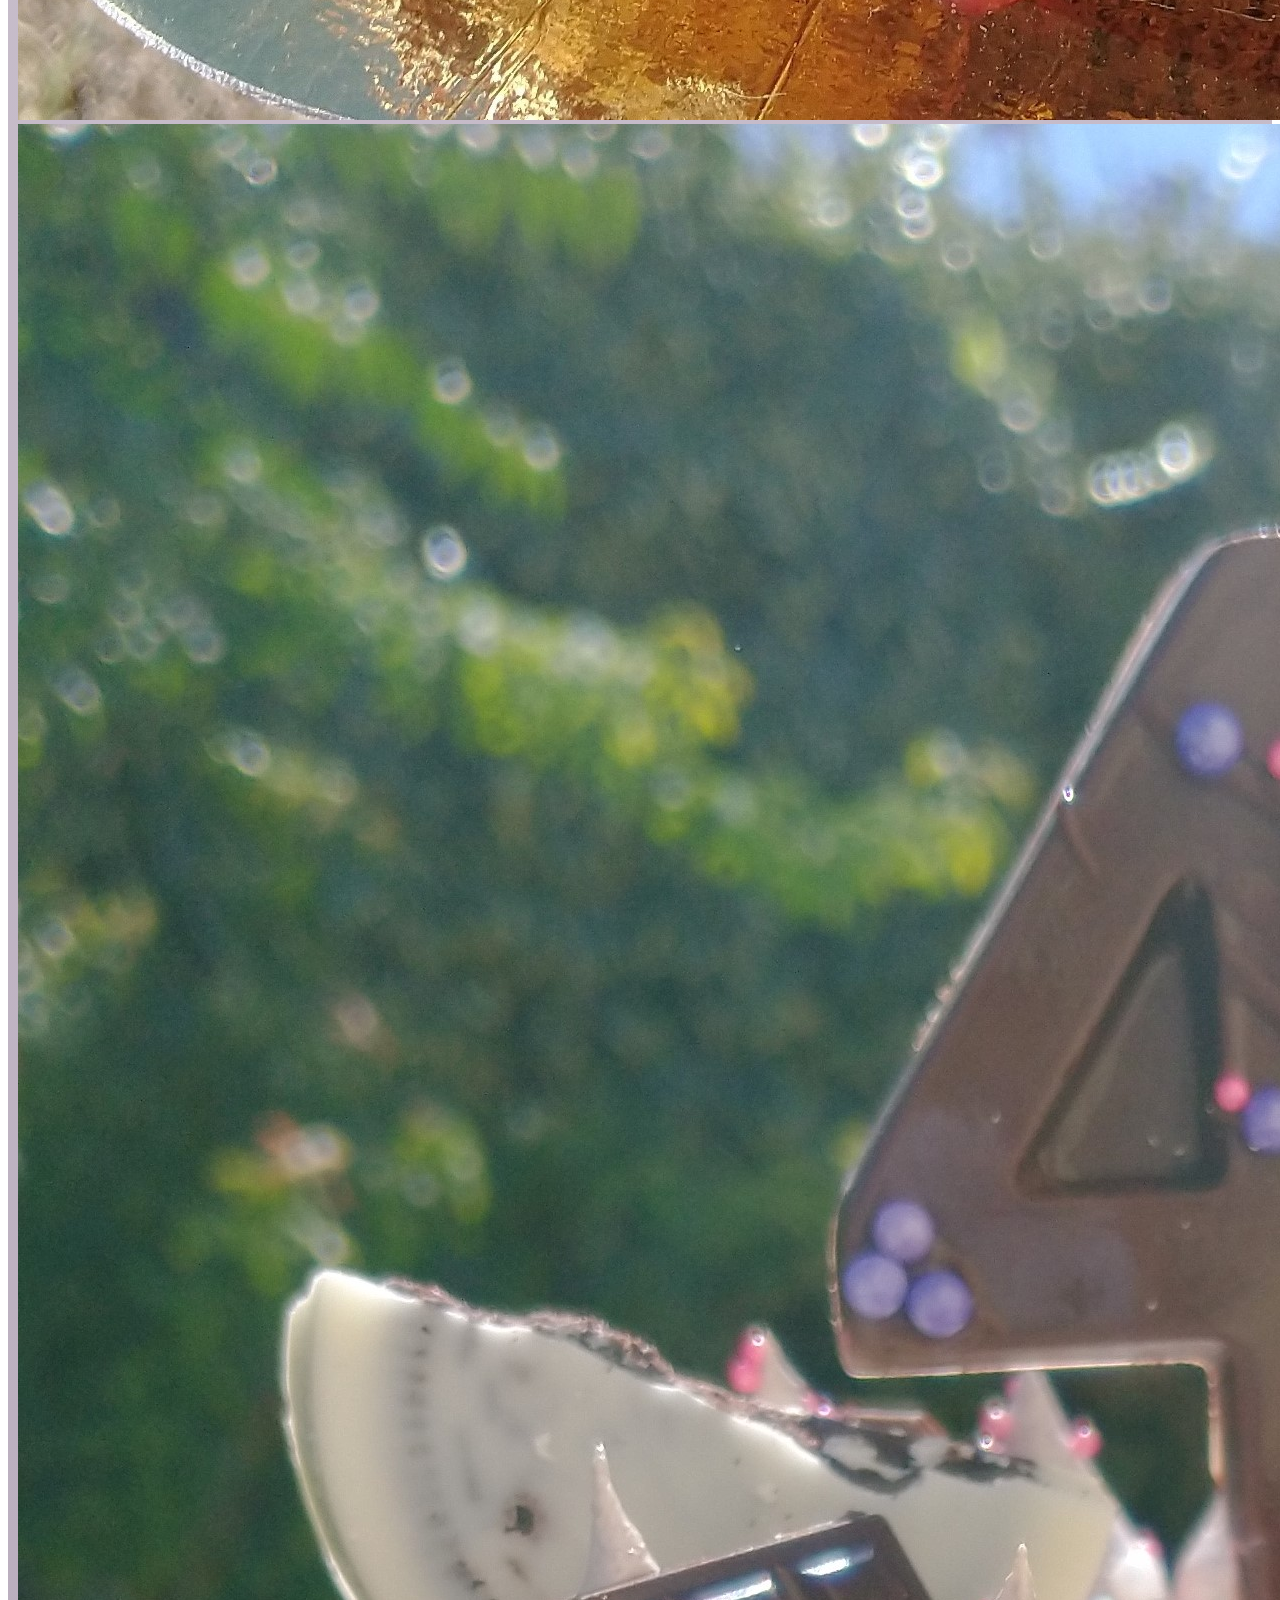
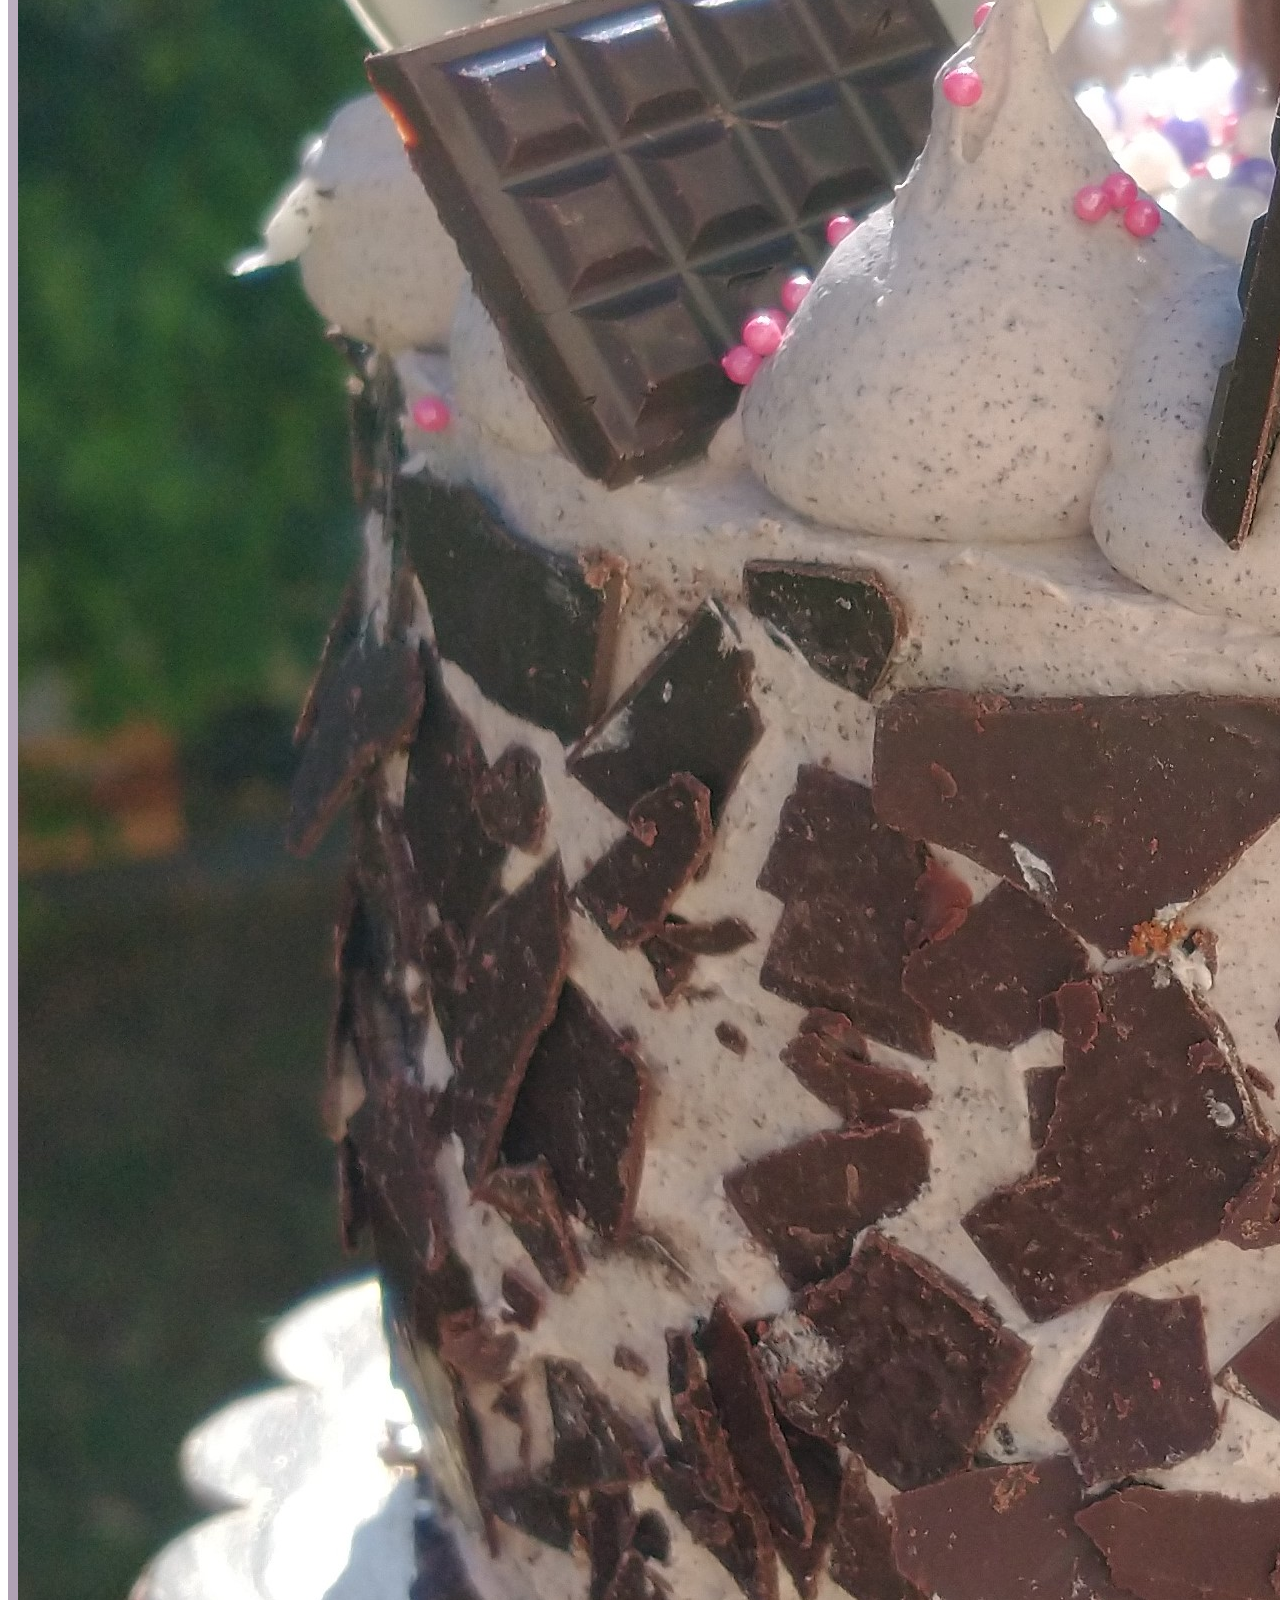
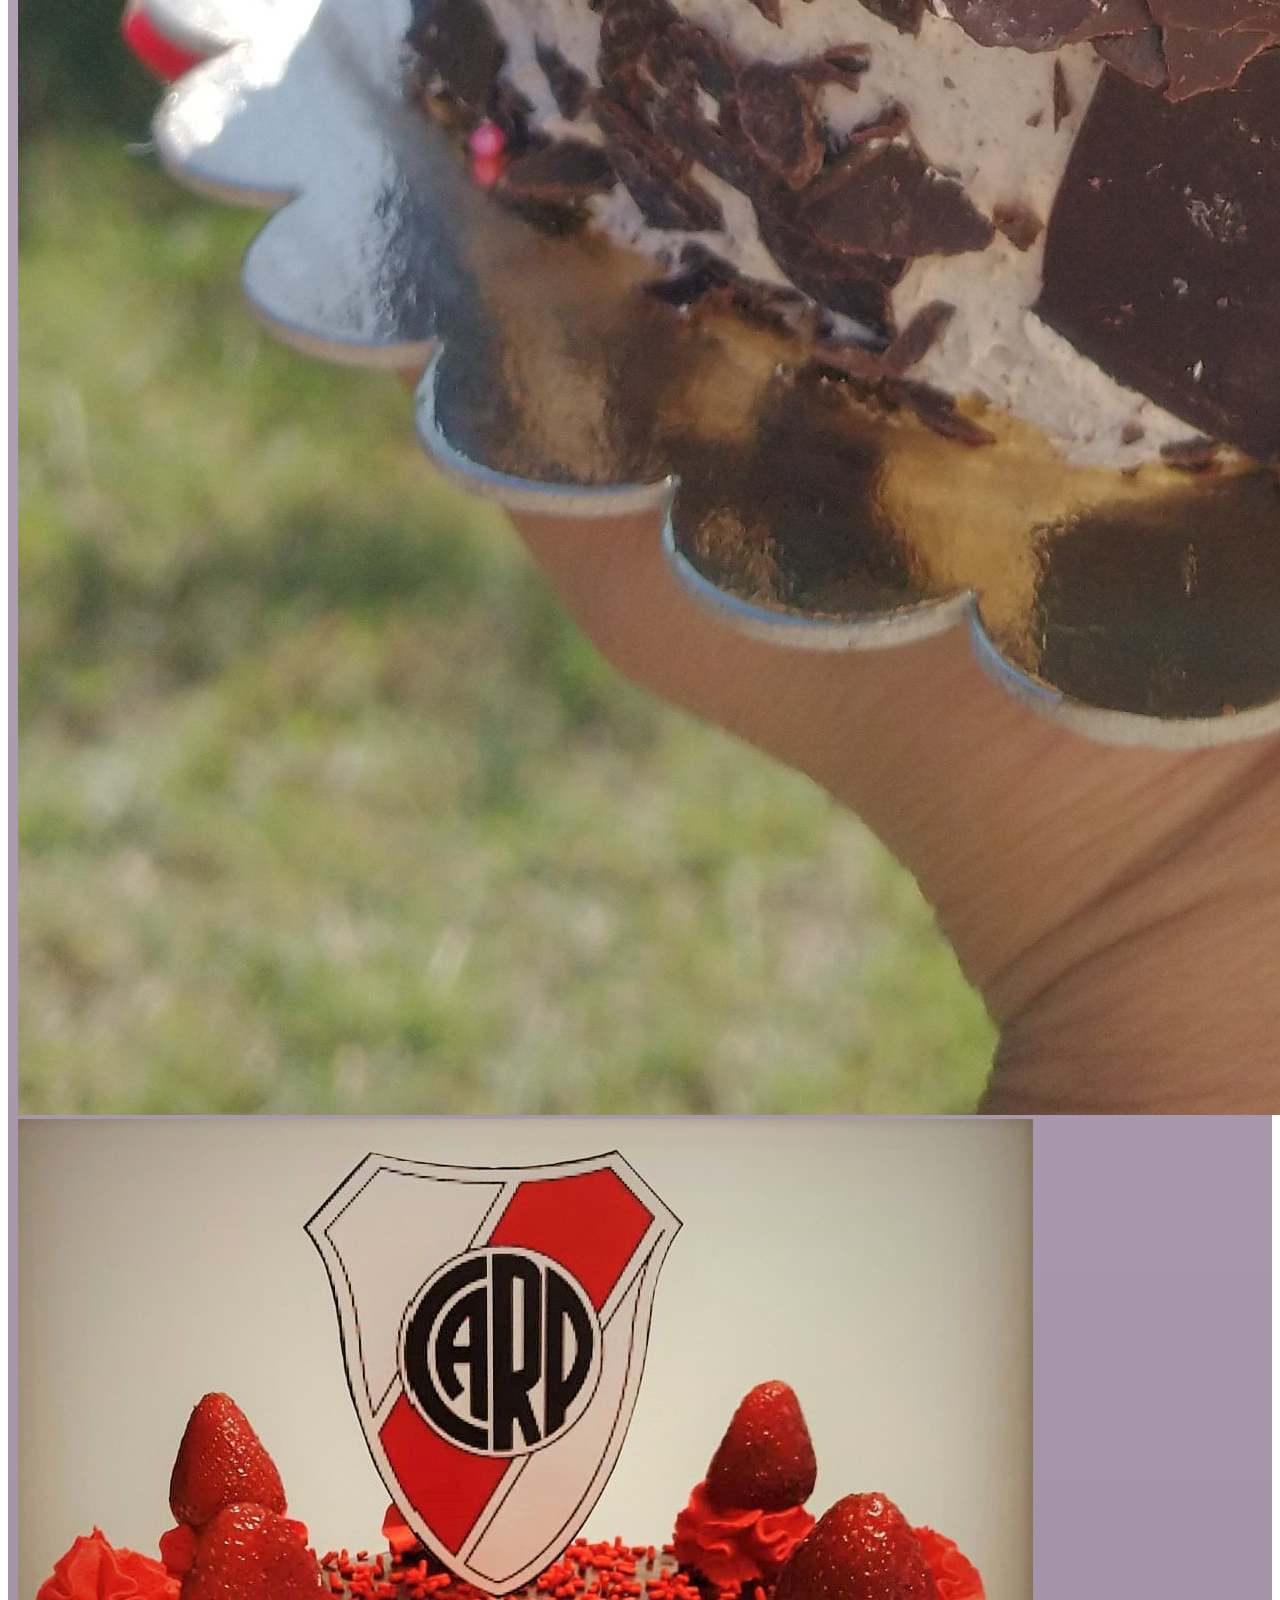
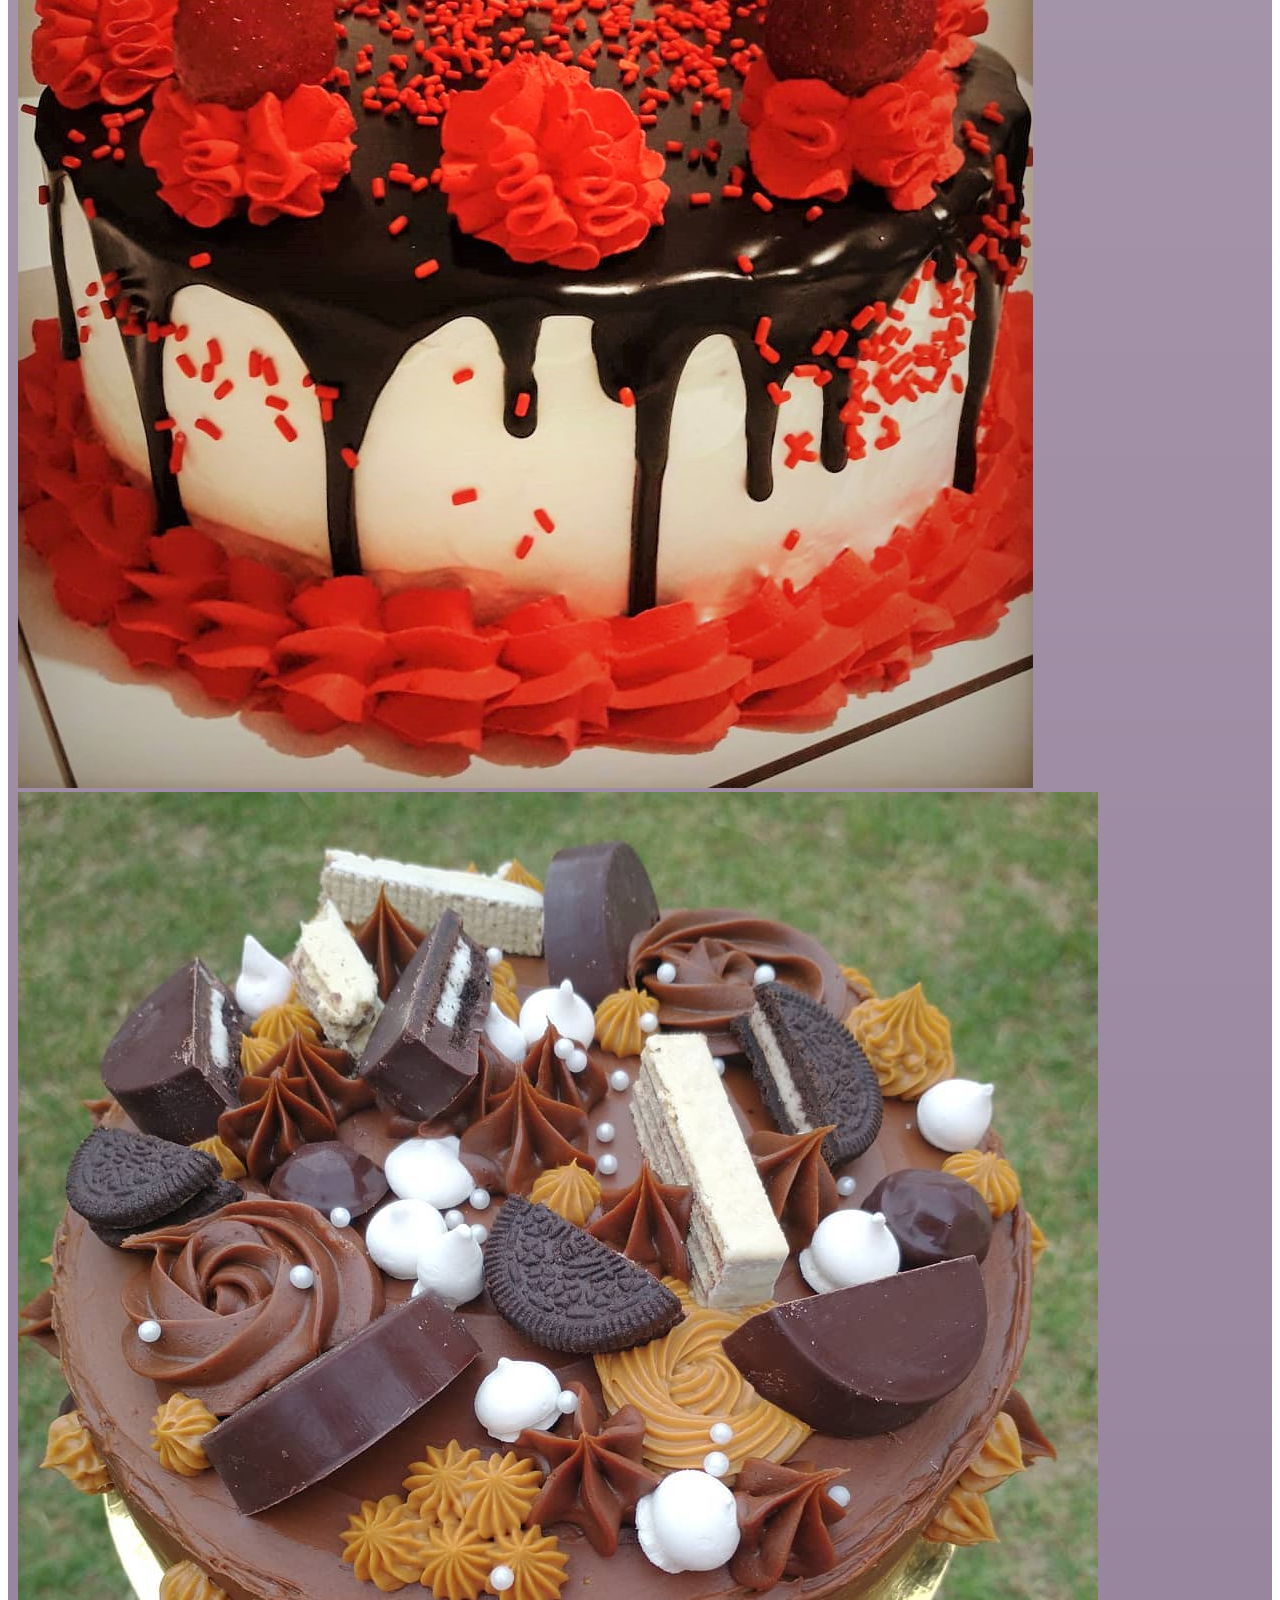
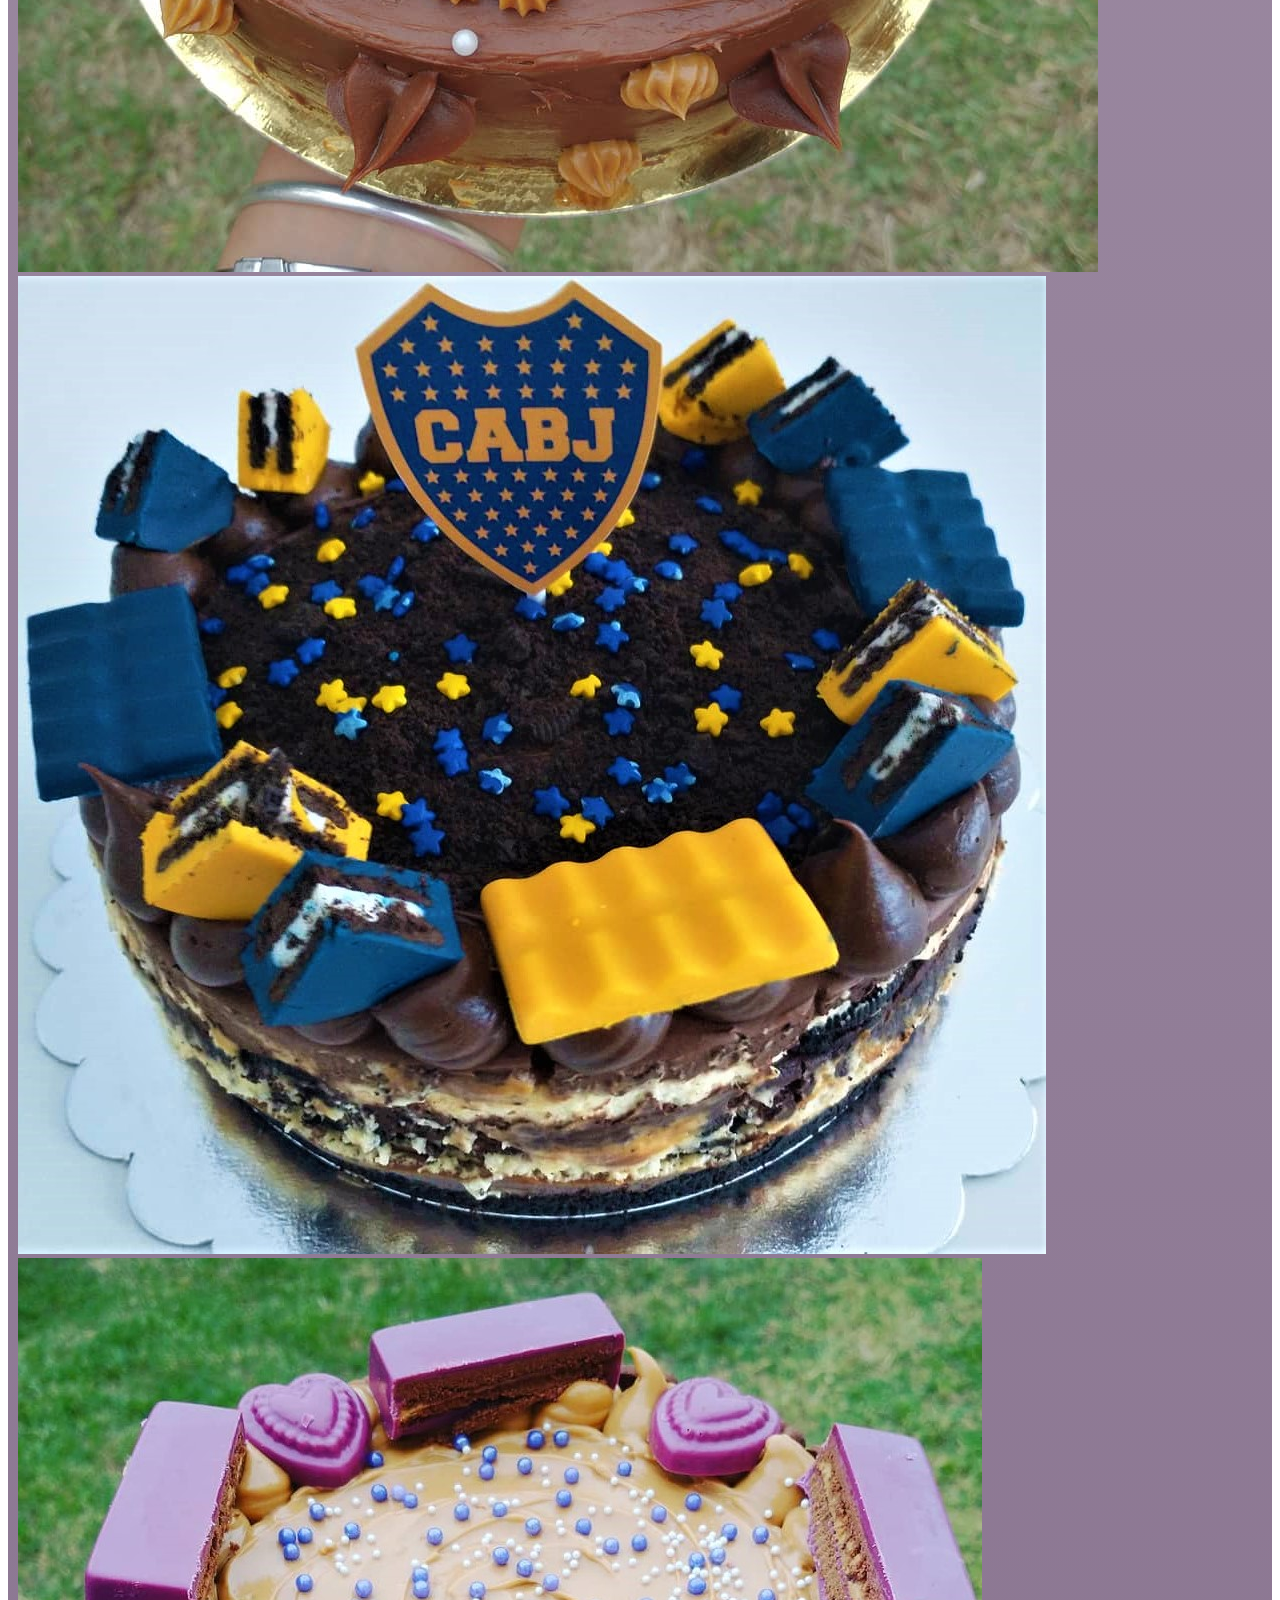
<file: mis-primeros-proyectos/amada-juana/index.html>
<!DOCTYPE html>
<html>
<head>
	<meta charset="utf-8">
	<meta name="viewport" content="width=device-width, initial-scale=1">
	<link href="https://cdn.jsdelivr.net/npm/bootstrap@5.1.3/dist/css/bootstrap.min.css" rel="stylesheet" integrity="sha384-1BmE4kWBq78iYhFldvKuhfTAU6auU8tT94WrHftjDbrCEXSU1oBoqyl2QvZ6jIW3" crossorigin="anonymous">
	<link rel="stylesheet" type="text/css" href="css/estilos.css">
	<title>Amada Juana</title>
	<noscript>
		<p>Este sitio requiere para su funcionamiento el uso de JavaScript. Te sugerimos activarlo para visualizar nuestros contenidos correctamente.</p>
	</noscript>
</head>

<body>

<main class="container" id="contenedor">
	<header class="row" id="cabecera">
		<div class="d-flex p-2 justify-content-center">
			<img src="imagenes/logo.jpg" alt="Amada Juana" style="max-width: 170px;" class="border border-1">
		</div>

		
		<!-- inicio Navbar -->

			<nav class="navbar navbar-expand-md navbar-dark border fixed-top" id="navbar">
			  <div class="container-fluid">
			    <a class="navbar-brand" href="#">
			    	<img src="imagenes/icon.png" alt="icono marca" width="50" height="50" class="d-inline-block align-text-top border border-1">
	      	    </a>
			    <button class="navbar-toggler" type="button" data-bs-toggle="collapse" data-bs-target="#navbarNav" aria-controls="navbarNav" aria-expanded="false" aria-label="Toggle navigation">
			      <span class="navbar-toggler-icon"></span>
			    </button>
			    <div class="collapse navbar-collapse flex-row-reverse" id="navbarNav">
			      <ul class="navbar-nav">
			        <li class="nav-item">
			          <a class="nav-link subtitulo" href="#seccion2">Tortas</a>
			        </li>
			        <li class="nav-item">
			          <a class="nav-link subtitulo" href="#seccion3">Otras Delicias</a>
			        </li>
			        <li class="nav-item">
			          <a class="nav-link subtitulo" href="#seccion4">Emprendimiento</a>
			        </li>
			        <li class="nav-item">
			          <a class="nav-link subtitulo" href="#seccion5">Contacto</a>
			        </li>
			      </ul>
			    </div>
			  </div>
			</nav>

		<!-- fin Navbar -->

	</header>
	<section class="row shadow mb-4 bg-body rounded" id="seccion1">
		
		<div class="col-md-12 d-flex p-2 justify-content-center rounded_border d-none d-md-block" id="contenido1">

			<!-- inicio Carrusel principio -->

			<div id="inicio" class="carousel slide carousel-fade p-2 justify-content-center" data-bs-ride="carousel" >
			  <div class="carousel-inner">
			    <div class="carousel-item active" style="max-height: 480px;">
			      <img src="imagenes/carrusel/fondo1.jpg" class="d-block w-100 rounded img-fluid" alt="colorido" >
			      <div class="carousel-caption">
			      	<div class="bg_txt">
				        <h5 class="titulo d-none d-sm-block">Pastelería Artesanal</h5>
				        <p class="subtitulo d-none d-lg-block">Cosas ricas que acompañan momentos especiales</p>
			        </div>
			      </div>
			    </div>
			    <div class="carousel-item" style="max-height: 480px;">
			      <img src="imagenes/carrusel/fondo2.jpg" class="d-block w-100 rounded img-fluid" alt="torta rosa" >
			      <div class="carousel-caption">
			        <div class="bg_txt">
				        <h5 class="titulo d-none d-sm-block">Pastelería Artesanal</h5>
				        <p class="subtitulo d-none d-lg-block">Cosas ricas que acompañan momentos especiales</p>
			        </div>
			      </div>
			    </div>
			    <div class="carousel-item" style="max-height: 480px;">
			      <img src="imagenes/carrusel/fondo3.jpg" class="d-block w-100 rounded img-fluid" alt="chococake" >
			      <div class="carousel-caption">
			        <div class="bg_txt">
				        <h5 class="titulo d-none d-sm-block">Pastelería Artesanal</h5>
				        <p class="subtitulo d-none d-lg-block">Cosas ricas que acompañan momentos especiales</p>
			        </div>
			      </div>
			    </div>
			    <div class="carousel-item" style="max-height: 480px;">
			      <img src="imagenes/carrusel/fondo4.jpg" class="d-block w-100 rounded img-fluid" alt="alfajores" >
			      <div class="carousel-caption">
			        <div class="bg_txt">
				        <h5 class="titulo d-none d-sm-block">Pastelería Artesanal</h5>
				        <p class="subtitulo d-none d-lg-block">Cosas ricas que acompañan momentos especiales</p>
			        </div>
			      </div>
			    </div>
			    
			  </div>
			  
			  <!-- quitar controladores 

			  <button class="carousel-control-prev" type="button" data-bs-target="#inicio" data-bs-slide="prev">
			    <span class="carousel-control-prev-icon" aria-hidden="true"></span>
			    <span class="visually-hidden">Previous</span>
			  </button>
			  <button class="carousel-control-next" type="button" data-bs-target="#inicio" data-bs-slide="next">
			    <span class="carousel-control-next-icon" aria-hidden="true"></span>
			    <span class="visually-hidden">Next</span>
			  </button>    -->

			</div>

			<!-- fin Carrusel principio -->

		</div>
		
	</section>
	
	<section class="row rounded_border" id="seccion2">

		
		<div class="col-lg-8 " id="card1"></div>

			<!-- inicio Card1 horizontal -->

			<div class="card shadow p-3 mb-3 bg-body rounded" style="max-width: 1200px;">
			  <div class="row g-3 d-flex p-3 bd-highlight">
			    <div class="col-lg-4">
			      <img src="imagenes/tortas/merengue_perlas.jpg" class="img-fluid bordes" alt="torta de merengue" >
			    </div>
			    <div class="col-lg-8">
			      <div class="card-body texto_centrado">
			        <h5 class="card-title p-2 flex-fill">Tortas</h5>
			        <p class="card-text p-2 flex-fill">Variedad de elaboraciones personalizadas, creadas siempre con imaginación y sabrosos ingredientes</br> Ideales para celebrar cumpleaños y ocasiones especiales</p>
			        <p class="card-text p-2 flex-fill"><small class="text-muted">Visitá nuestra galería para ver mas</small></p>
			        <p><a href="#" class="btn btn-light botones" data-bs-toggle="modal" data-bs-target="#modal1">Galería</a></p>
			      </div>
			    </div>
			  </div>
			</div>

			<!-- fin Card horizontal -->

			<!-- inicio Modal1 -->

				<div class="modal fade" id="modal1" tabindex="-1" aria-labelledby="tortas" aria-hidden="true">
				  <div class="modal-dialog">
				    <div class="modal-content">
				      <div class="modal-header">
				        <h5 class="modal-title" id="tortas">Tortas</h5>
				        <button type="button" class="btn-close" data-bs-dismiss="modal" aria-label="Close"></button>
				      </div>
				      <div class="modal-body">

				      	<!-- inicio carrousel modal1 -->

				      	<div id="carrousel_tortas" class="carousel slide" data-bs-ride="carousel">
						  <div class="carousel-inner">
						    <div class="carousel-item active">
						      <img src="imagenes/tortas/frutas_ddl.jpg" class="d-block w-100" alt="frutillas y dulce de leche">
						    </div>
						    <div class="carousel-item">
						      <img src="imagenes/tortas/torta_41.jpg" class="d-block w-100" alt="torta 41 años">
						    </div>
						    <div class="carousel-item">
						      <img src="imagenes/tortas/river.jpg" class="d-block w-100" alt="torta River">
						    </div>
						    <div class="carousel-item">
						      <img src="imagenes/tortas/ddl_oreo.jpg" class="d-block w-100" alt="torta con oreos">
						    </div>
						    <div class="carousel-item">
						      <img src="imagenes/tortas/boca.jpg" class="d-block w-100" alt="torta boca">
						    </div>
						    <div class="carousel-item">
						      <img src="imagenes/tortas/choco_bombon.jpg" class="d-block w-100" alt="torta chocolinas y bombones">
						    </div>
						    
						  </div>
						  <button class="carousel-control-prev" type="button" data-bs-target="#carrousel_tortas" data-bs-slide="prev">
						    <span class="carousel-control-prev-icon" aria-hidden="true"></span>
						    <span class="visually-hidden">Anterior</span>
						  </button>
						  <button class="carousel-control-next" type="button" data-bs-target="#carrousel_tortas" data-bs-slide="next">
						    <span class="carousel-control-next-icon" aria-hidden="true"></span>
						    <span class="visually-hidden">Siguiente</span>
						  </button>
						</div>
					</div>

					<!-- fin carrousel modal1 -->

				      <div class="modal-footer">
				        <button type="button" class="btn btn-light botones" data-bs-dismiss="modal">Cerrar</button>
				      </div>
				    </div>
				  </div>
				</div>

			<!--fin Modal1 -->
		
	</section>

	<section class="row rounded_border" id="seccion3">

		<div class="col-lg-8 " id="card2"></div>

			<!-- inicio Card2 horizontal -->

			<div class="card mb-3 shadow p-3 bg-body rounded" style="max-width: 1200px;">
			  <div class="row g-3 d-flex p-3 bd-highlight">
			    <div class="col-lg-8 order-1 order-lg-0">
			      <div class="card-body texto_centrado">
			        <h5 class="card-title p-2 flex-fill">Otras Delicias</h5>
			        <p class="card-text p-2 flex-fill">Porque la pastelería no es solo tortas! </br> Brownies, lemon-pies, alfajorcitos, trufas y muchísimas opciones para agasajar durante todo el año</br> Nunca faltan ocasiones para celebrar y degustar algo delicioso en buena compañía</p>
			        <p class="card-text p-2 flex-fill"><small class="text-muted">Visitá nuestra galería para ver mas</small></p>
			        <p><a href="#" class="btn btn-light botones" data-bs-toggle="modal" data-bs-target="#modal2">Galería</a></p>
			      </div>
			    </div>
			    <div class="col-lg-4 order-0 order-lg-1">
			      <img src="imagenes/delicias/pan_dulce.jpg" class="img-fluid bordes" alt="pan dulce" >
			    </div>
			  </div>
			</div>

			<!-- fin Card horizontal -->

			<!-- inicio Modal2 -->

				<div class="modal fade" id="modal2" tabindex="-1" aria-labelledby="delicias" aria-hidden="true">
				  <div class="modal-dialog">
				    <div class="modal-content">
				      <div class="modal-header">
				        <h5 class="modal-title" id="delicias">Otras Delicias</h5>
				        <button type="button" class="btn-close" data-bs-dismiss="modal" aria-label="Close"></button>
				      </div>
				      <div class="modal-body">

				      	<!-- inicio carrousel modal2 -->

				      	<div id="carrousel_delicias" class="carousel slide" data-bs-ride="carousel">
						  <div class="carousel-inner">
						    <div class="carousel-item active">
						      <img src="imagenes/delicias/box_cumple.jpg" class="d-block w-100" alt="box cumpleaños">
						    </div>
						    <div class="carousel-item">
						      <img src="imagenes/delicias/frutos_rojos.jpg" class="d-block w-100" alt="cheesecake frutos rojos">
						    </div>
						    <div class="carousel-item">
						      <img src="imagenes/delicias/box_mix.jpg" class="d-block w-100" alt="box variado">
						    </div>
						    <div class="carousel-item">
						      <img src="imagenes/delicias/pie_nueces.jpg" class="d-block w-100" alt="tarta de nueces">
						    </div>
						    <div class="carousel-item">
						      <img src="imagenes/delicias/navidad.jpg" class="d-block w-100" alt="box navidad">
						    </div>
						    <div class="carousel-item">
						      <img src="imagenes/delicias/lemon_pie.jpg" class="d-block w-100" alt="lemon pie">
						    </div>
						  </div>
						  <button class="carousel-control-prev" type="button" data-bs-target="#carrousel_delicias" data-bs-slide="prev">
						    <span class="carousel-control-prev-icon" aria-hidden="true"></span>
						    <span class="visually-hidden">Anterior</span>
						  </button>
						  <button class="carousel-control-next" type="button" data-bs-target="#carrousel_delicias" data-bs-slide="next">
						    <span class="carousel-control-next-icon" aria-hidden="true"></span>
						    <span class="visually-hidden">Siguiente</span>
						  </button>
						</div>
					</div>

					<!-- fin carrousel modal1 -->

				      <div class="modal-footer">
				        <button type="button" class="btn btn-light botones" data-bs-dismiss="modal">Cerrar</button>
				      </div>
				    </div>
				  </div>
				</div>

			<!--fin Modal1 -->
	
	</section>
	<section class="row d-flex p-2 bd-highlight align-items-center rounded_border shadow mb-4 bg-body rounded" id="seccion4">
		<div class="col-lg-4" id="contenido4a">
			
			<!-- inicio card1 Tati -->

			<div class="card" >
			  <div class="card-body texto_centrado">
			    <p class="card-text">Les presento a mi abuela Juana, mi amada.</br> Ella es una fanática ferviente de todo lo dulce.</br>Este emprendimiento fue nombrado en honor a Juana, quien marca mi vida desde siempre acompañandome y demostrándome su amor ❤️</p>
			  </div>
			</div>
			
			<!-- fin card1 Tati -->

		</div>
		<div class="col-lg-4 d-flex p-2 justify-content-center" id="imagen3">
			<img src="imagenes/tania_juana.jpg" class="rounded-circle img-fluid borde_rd" alt="pastelera" >
		</div>
		<div class="col-lg-4" id="contenido4b">
			
			<!-- inicio card2 Tati -->

			<div class="card">
			  <div class="card-body texto_centrado">
			    <p class="card-text">Yo soy Tania, amo la pastelería y me apasiona hornear y añadir mi toque en cada preparación.</br> Todas mi creaciones son elaboradas con cariño y dedicación. </br>Gracias por dejarme ser parte de sus celebraciones!😄</p>
			  </div>
			</div>
			
			<!-- fin card2 Tati -->
		</div>
	</section>
	<section class="row rounded_border" id="seccion5">

		<!-- inicio Formulario contacto -->

		<form class="form-horizontal p-3" role="form" id="caja_contacto">
			
			<div class="form-group row">
				<label class="col-lg-1 offset-lg-1 col-form-label">Nombre:</label>
				<div class="col-lg-8">
					<input type="text" name="nombre" class="form-control" placeholder="Ej: Martin" required="">
				</div>
			</div>
			<div class="form-group row">
				<label class="col-lg-1 offset-lg-1 col-form-label">E-mail:</label>
				<div class="col-lg-8">
					<input type="email" name="email" class="form-control" placeholder="Ej: martin@mail.com" required="">
					<small class="form-text text-muted">Nunca compartiremos tu dirección de e-mail.</small>
				</div>				
			</div>
			<div class="form-group row">
				<label class="col-lg-1 offset-lg-1 col-form-label">Consulta:</label>
				<div class="col-lg-8">
					<textarea rows="6" class="form-control" required="" placeholder="Aquí podrás ingresar tu consulta"></textarea>
				</div>
			</div>
			<div class="form-group row">
				<div class="col texto_centrado">
					<button type="submit" class="btn botones btn-light border border-secondary">Enviar</button>
				</div>
			</div>
		</form>

		<!-- fin Formulario contacto -->
		</div>
	</section>

	<footer class="row" id="pie">
		<nav class="col-md-4 d-flex p-2 justify-content-center" id="botonera2">
			<ul class="list-group list-group-horizontal list-unstyled">
				<li>
					<a href="https://www.facebook.com/Amada-Juana-Pasteleria-108583180896364" target="new">
						<img src="imagenes/fb.png" alt="logo_fb_amada_juana">
					</a>
				</li>
				<li>
					<a href="https://www.instagram.com/amada.juana.pasteleria/" target="new">
						<img src="imagenes/ig.png" alt="logo_fb_amada_juana">
					</a>
				</li>
			</ul>
		</nav>
		<div class="col-md-4 offset-md-4 d-flex p-2 justify-content-center" id="datos_contacto">
			<p>Inspirada en Juana, un ser hermoso y goloso sobre todas las cosas</br></br>Cipolletti, Rio Negro</br>Argentina</p>
		</div>
		
		
	</footer>

</main>
	<script src="https://cdn.jsdelivr.net/npm/bootstrap@5.1.3/dist/js/bootstrap.bundle.min.js" integrity="sha384-ka7Sk0Gln4gmtz2MlQnikT1wXgYsOg+OMhuP+IlRH9sENBO0LRn5q+8nbTov4+1p" crossorigin="anonymous"></script>

</body>
</html>
</file>
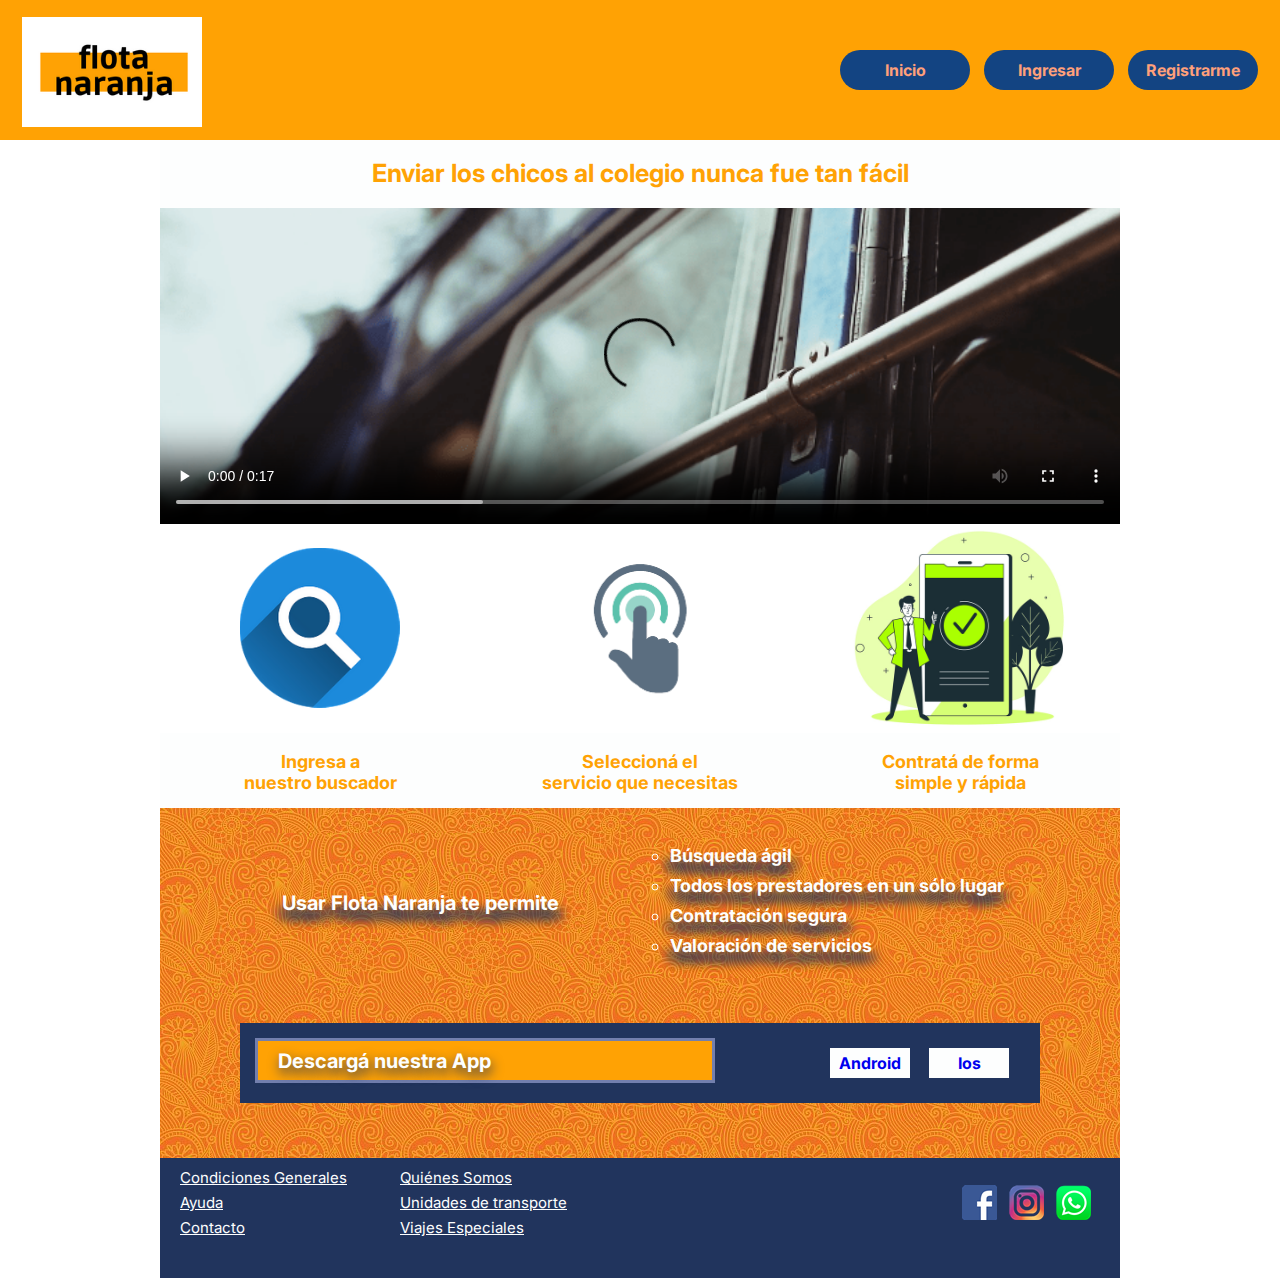
<file: mis-primeros-proyectos/flota-naranja/index.html>
<!DOCTYPE html>
<html>
<head>
	<title>Flota Naranja</title>
	<meta charset="utf-8">
	<link href="css/estilos.css" rel="stylesheet">
	<meta name="viewport" content="width=device-width, initial-scale=1">
	<noscript>
		<p>Este sitio requiere para su funcionamiento el uso de JavaScript. Te sugerimos activarlo para visualizar nuestros contenidos correctamente.</p>
	</noscript>
</head>
<body>
	<header>
		<div id="logo">
			<img src="imagenes/logofn.png" alt="logotipo" class="logo">
		</div>
		<nav id="botonera1">
			<ul>
				<li><a href="index.html" class="borde_redondo">Inicio</a></li>
				<li><a href="ingresar.html" class="borde_redondo">Ingresar</a></li>
				<li><a href="registrarme.html" class="borde_redondo">Registrarme</a></li>
			</ul>
		</nav>
	</header>
	<section id="home">
		<article>
			<div id="cajatexto1">
				<p>Enviar los chicos al colegio nunca fue tan fácil</p>
			</div>
		</article>
		<div id="multimedia">
			<video autoplay controls loop preload class="video" poster="imagenes/poster_video_bus.png">
				<source src="multimedia/videobus.mp4" type="video/mp4"/> 
				<source src="multimedia/videobus.ogg" type="video/ogg"/>
				<source src="multimedia/videobus.avi" type="video/avi"/>
			</video>		
		</div>
		<div id="imagenes">
			<div id="img1"></div>
			<div id="img2"></div>
			<div id="img3"></div>
		</div>
		<article>
			<div id="texto_imagenes">
				<div id="txt_img1">
					<p>Ingresa a </br>nuestro buscador</p>
				</div>
				<div id="txt_img2">
					<p>Seleccioná el </br>servicio que necesitas</p>
				</div>
				<div id="txt_img3">
					<p>Contratá de forma </br>simple y rápida</p>
				</div>
			</div>
			<div id="beneficios">
				<div id="descripcion" class="sombra_txt_1">
					<p>Usar Flota Naranja te permite</p>
				</div>
				<div id="lista1">
					<ul class="sombra_txt_1">
						<li>Búsqueda ágil</li>
						<li>Todos los prestadores en un sólo lugar</li>
						<li>Contratación segura</li>
						<li>Valoración de servicios</li>
					</ul>
				</div>
			</div>
		</article>
		<div id="div_app">
			<div id="descarga_app">
				<div id="txt_app">
					<p>Descargá nuestra App</p>
				</div>
				<nav id="botonera2">
					<ul>
						<li><a href="#">Android</a></li>
						<li><a href="#">Ios</a></li>
					</ul>
				</nav>
			</div>
		</div>
	</section>
	<footer>
		<div id="legales">
			<ul>
				<li><a href="#">Condiciones Generales</a></li>
				<li><a href="#">Ayuda</a></li>
				<li><a href="#">Contacto</a></li>
			</ul>
		</div>
		<div id="contacto">
			<ul>
				<li><a href="quienes_somos.html">Quiénes Somos</a></li>
				<li><a href="unidades_tr.html">Unidades de transporte</a></li>
				<li><a href="viajes_especiales.html">Viajes Especiales</a></li>
			</ul>
		</div>
		<nav id="botonera3">
			<ul id="nav">
				<li><a href="#"><img src="imagenes/logofb.png" alt="fb"></a></li>
				<li><a href="#"><img src="imagenes/logoig.png" alt="ig"></a></li>
				<li><a href="#"><img src="imagenes/logowhapp.png" alt="whapp"></a></li>
			</ul>
		</nav>
	</footer>
</body>
</html>
</file>
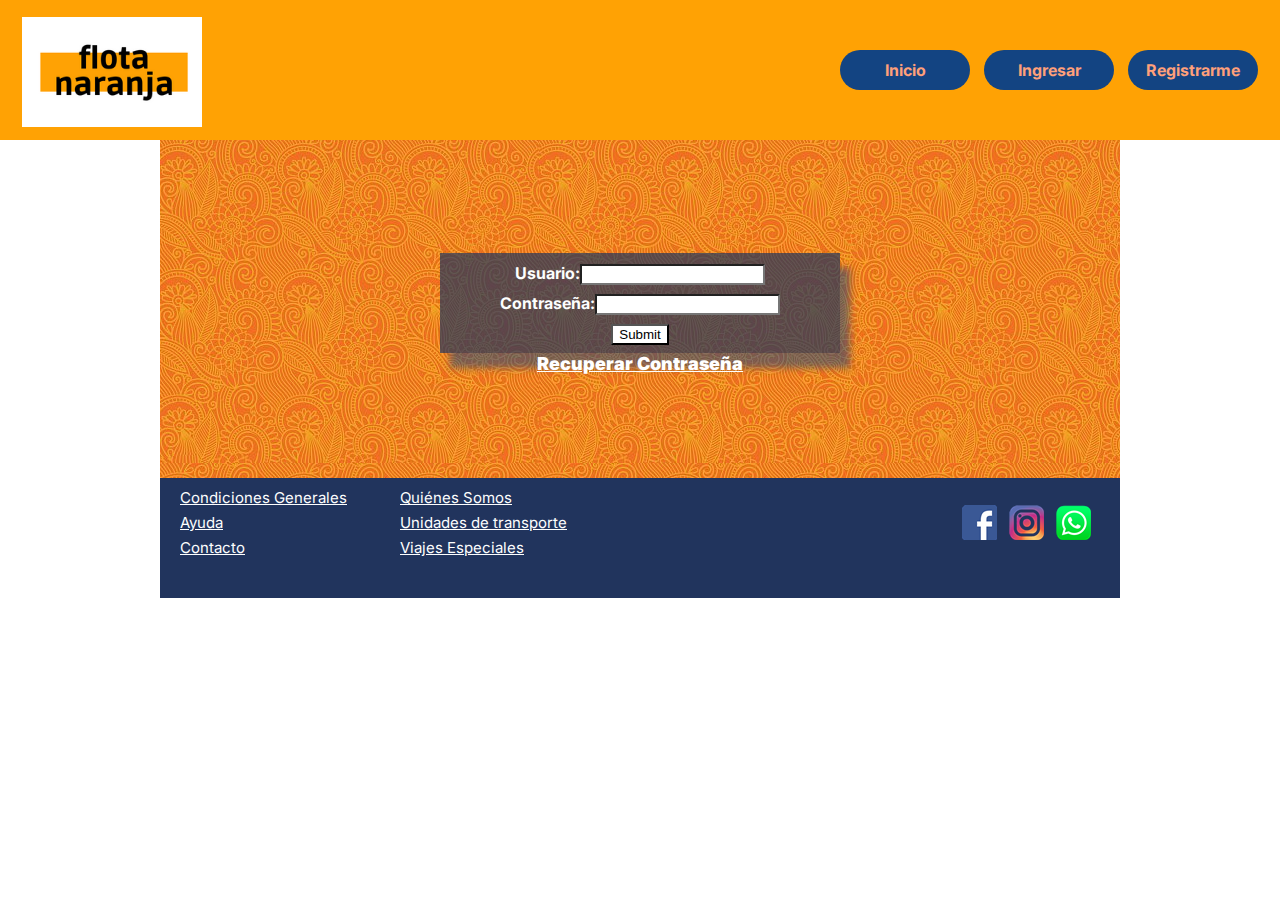
<file: mis-primeros-proyectos/flota-naranja/ingresar.html>
<!DOCTYPE html>
<html>
<head>
	<title>Ingreso</title>
	<meta charset="utf-8">
	<link href="css/estilos.css" rel="stylesheet">
	<meta name="viewport" content="width=device-width, initial-scale=1">
	<noscript>
		<p>Este sitio requiere para su funcionamiento el uso de JavaScript. Te sugerimos activarlo para visualizar nuestros contenidos correctamente.</p>
	</noscript>
</head>
<body>
	<header>
		<div id="logo">
			<img src="imagenes/logofn.png" alt="logotipo">
		</div>
		<nav id="botonera1">
			<ul>
				<li><a href="index.html" class="borde_redondo">Inicio</a></li>
				<li><a href="ingresar.html" class="borde_redondo">Ingresar</a></li>
				<li><a href="registrarme.html" class="borde_redondo">Registrarme</a></li>
			</ul>
		</nav>
	</header>
	<section id="ingreso">
		<form method="post" action="#" class="sombra_caja_1" id="form_ingreso">
			<ul id="ubicar_a">
				<li><label>Usuario:<input type="text" name="usuario" id="user"></label></li>
				<li><label>Contraseña:<input type="text" name="pass" id="pass"></label></li>		
				<li><input type="submit" id="in"></li>
			</ul>
		</form>
	</section>
		<footer>
		<div id="legales">
			<ul>
				<li><a href="#">Condiciones Generales</a></li>
				<li><a href="#">Ayuda</a></li>
				<li><a href="#">Contacto</a></li>
			</ul>
		</div>
		<div id="contacto">
			<ul>
				<li><a href="quienes_somos.html">Quiénes Somos</a></li>
				<li><a href="unidades_tr.html">Unidades de transporte</a></li>
				<li><a href="viajes_especiales.html">Viajes Especiales</a></li>
			</ul>
		</div>
		<nav id="botonera3">
			<ul id="nav">
				<li><a href="#"><img src="imagenes/logofb.png" alt="fb"></a></li>
				<li><a href="#"><img src="imagenes/logoig.png" alt="ig"></a></li>
				<li><a href="#"><img src="imagenes/logowhapp.png" alt="whapp"></a></li>
			</ul>
		</nav>
	</footer>
	<script type="text/javascript" src="js/java_ing.js"></script>
	<script type="text/javascript" src="js/java_ing1.js"></script>
</body>
</html>
</file>
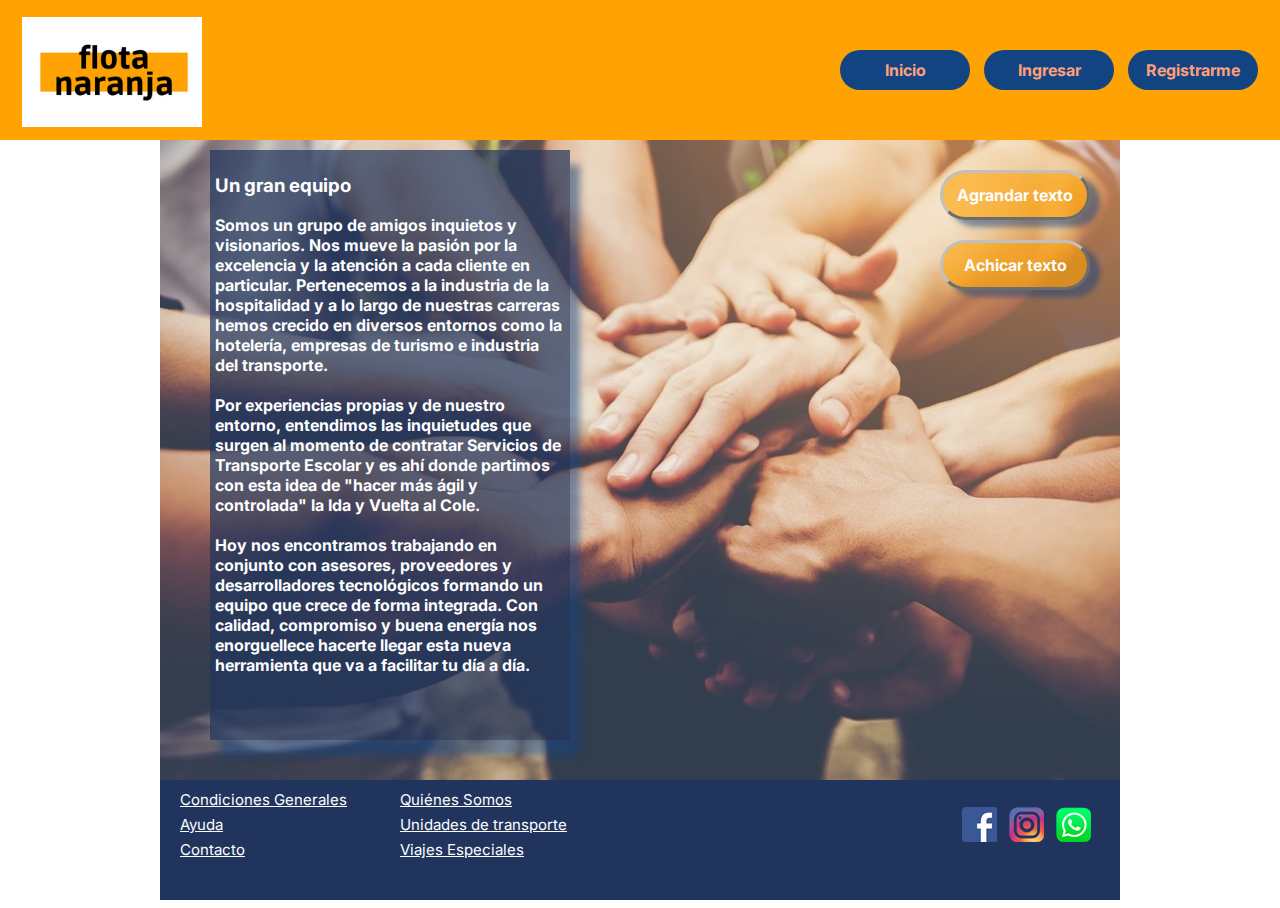
<file: mis-primeros-proyectos/flota-naranja/quienes_somos.html>
<!DOCTYPE html>
<html>
<head>
	<title>Quienes Somos</title>
	<meta charset="utf-8">
	<link href="css/estilos.css" rel="stylesheet">
	<meta name="viewport" content="width=device-width, initial-scale=1">
	<noscript>
		<p>Este sitio requiere para su funcionamiento el uso de JavaScript. Te sugerimos activarlo para visualizar nuestros contenidos correctamente.</p>
	</noscript>
</head>
<body>
	<header>
		<div id="logo">
			<img src="imagenes/logofn.png" alt="logotipo">
		</div>
		<nav id="botonera1">
			<ul>
				<li><a href="index.html" class="borde_redondo">Inicio</a></li>
				<li><a href="ingresar.html" class="borde_redondo">Ingresar</a></li>
				<li><a href="registrarme.html" class="borde_redondo">Registrarme</a></li>
			</ul>
		</nav>
	</header>
	<section id="q_somos">
		<div></div>
		<div id="txt_qs" class="sombra_caja_1">
			<h3>Un gran equipo</h3>
			<p>Somos un grupo de amigos inquietos y visionarios. Nos mueve la pasión por la excelencia y la atención a cada cliente en particular. Pertenecemos a la industria de la hospitalidad y a lo largo de nuestras carreras hemos crecido en diversos entornos como la hotelería, empresas de turismo e industria del transporte.</br><br>Por experiencias propias y de nuestro entorno, entendimos las inquietudes que surgen al momento de contratar Servicios de Transporte Escolar y es ahí donde partimos con esta idea de "hacer más ágil y controlada" la Ida y Vuelta al Cole.</br><br>Hoy nos encontramos trabajando en conjunto con asesores, proveedores y desarrolladores tecnológicos formando un equipo que crece de forma integrada. Con calidad, compromiso y buena energía nos enorguellece hacerte llegar esta nueva herramienta que va a facilitar tu día a día.</p>			
		</div>
		<div id="botones">
			<button id="agrandar" class="borde_redondo sombra_2" >
				Agrandar texto
			</button>
			<button id="achicar" class="borde_redondo sombra_2" >
				Achicar texto
			</button>
		</div>		
	</section>
		<footer>
		<div id="legales">
			<ul>
				<li><a href="#">Condiciones Generales</a></li>
				<li><a href="#">Ayuda</a></li>
				<li><a href="#">Contacto</a></li>
			</ul>
		</div>
		<div id="contacto">
			<ul>
				<li><a href="quienes_somos.html">Quiénes Somos</a></li>
				<li><a href="unidades_tr.html">Unidades de transporte</a></li>
				<li><a href="viajes_especiales.html">Viajes Especiales</a></li>
			</ul>
		</div>
		<nav id="botonera3">
			<ul id="nav">
				<li><a href="#"><img src="imagenes/logofb.png" alt="fb"></a></li>
				<li><a href="#"><img src="imagenes/logoig.png" alt="ig"></a></li>
				<li><a href="#"><img src="imagenes/logowhapp.png" alt="whapp"></a></li>
			</ul>
		</nav>
	</footer>
	<script type="text/javascript" src="js/java_qs.js"></script>
</body>
</html>
</file>
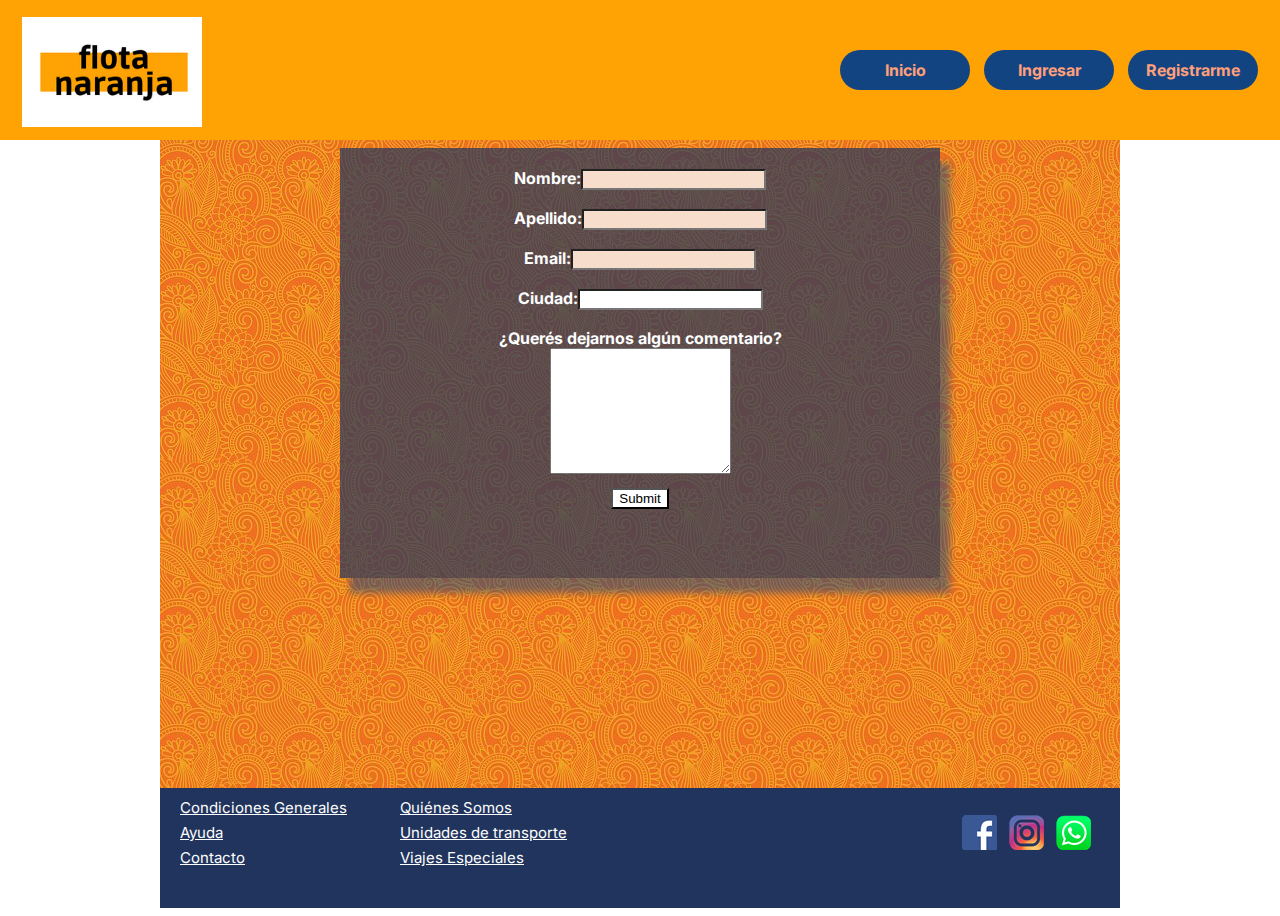
<file: mis-primeros-proyectos/flota-naranja/registrarme.html>
<!DOCTYPE html>
<html>
<head>
	<title>Registro</title>
	<meta charset="utf-8">
	<link href="css/estilos.css" rel="stylesheet">
	<meta name="viewport" content="width=device-width, initial-scale=1">
	<noscript>
		<p>Este sitio requiere para su funcionamiento el uso de JavaScript. Te sugerimos activarlo para visualizar nuestros contenidos correctamente.</p>
	</noscript>
</head>
<body>
	<header>
		<div id="logo">
			<img src="imagenes/logofn.png" alt="logotipo">
		</div>
		<nav id="botonera1">
			<ul>
				<li><a href="index.html" class="borde_redondo">Inicio</a></li>
				<li><a href="ingresar.html" class="borde_redondo">Ingresar</a></li>
				<li><a href="registrarme.html" class="borde_redondo">Registrarme</a></li>
			</ul>
		</nav>
	</header>
	<section id="registro">
		<script type="text/javascript" src="js/java_rgstr.js">
			
		</script>
		<form method="post" action="#" class="sombra_caja_1">
			<ul>
				<li><label>Nombre:<input type="text" name="nombre" required=""></label></li>
				<li><label>Apellido:<input type="text" name="apellido" required=""></label></li>
				<li><label>Email:<input type="email" name="e-mail" required=""></label></li>
				<li><label>Ciudad:<input type="text" name="localidad"></label></li>
				<li><label>¿Querés dejarnos algún comentario?</br><textarea name="comments" rows="8"></textarea></label></li></br>
				<li><input type="submit" class="enviar"></li>
			</ul>
		</form>
	</section>
		<footer>
		<div id="legales">
			<ul>
				<li><a href="#">Condiciones Generales</a></li>
				<li><a href="#">Ayuda</a></li>
				<li><a href="#">Contacto</a></li>
			</ul>
		</div>
		<div id="contacto">
			<ul>
				<li><a href="quienes_somos.html">Quiénes Somos</a></li>
				<li><a href="unidades_tr.html">Unidades de transporte</a></li>
				<li><a href="viajes_especiales.html">Viajes Especiales</a></li>
			</ul>
		</div>
		<nav id="botonera3">
			<ul id="nav">
				<li><a href="#"><img src="imagenes/logofb.png" alt="fb"></a></li>
				<li><a href="#"><img src="imagenes/logoig.png" alt="ig"></a></li>
				<li><a href="#"><img src="imagenes/logowhapp.png" alt="whapp"></a></li>
			</ul>
		</nav>
	</footer>
	
</body>
</html>
</file>
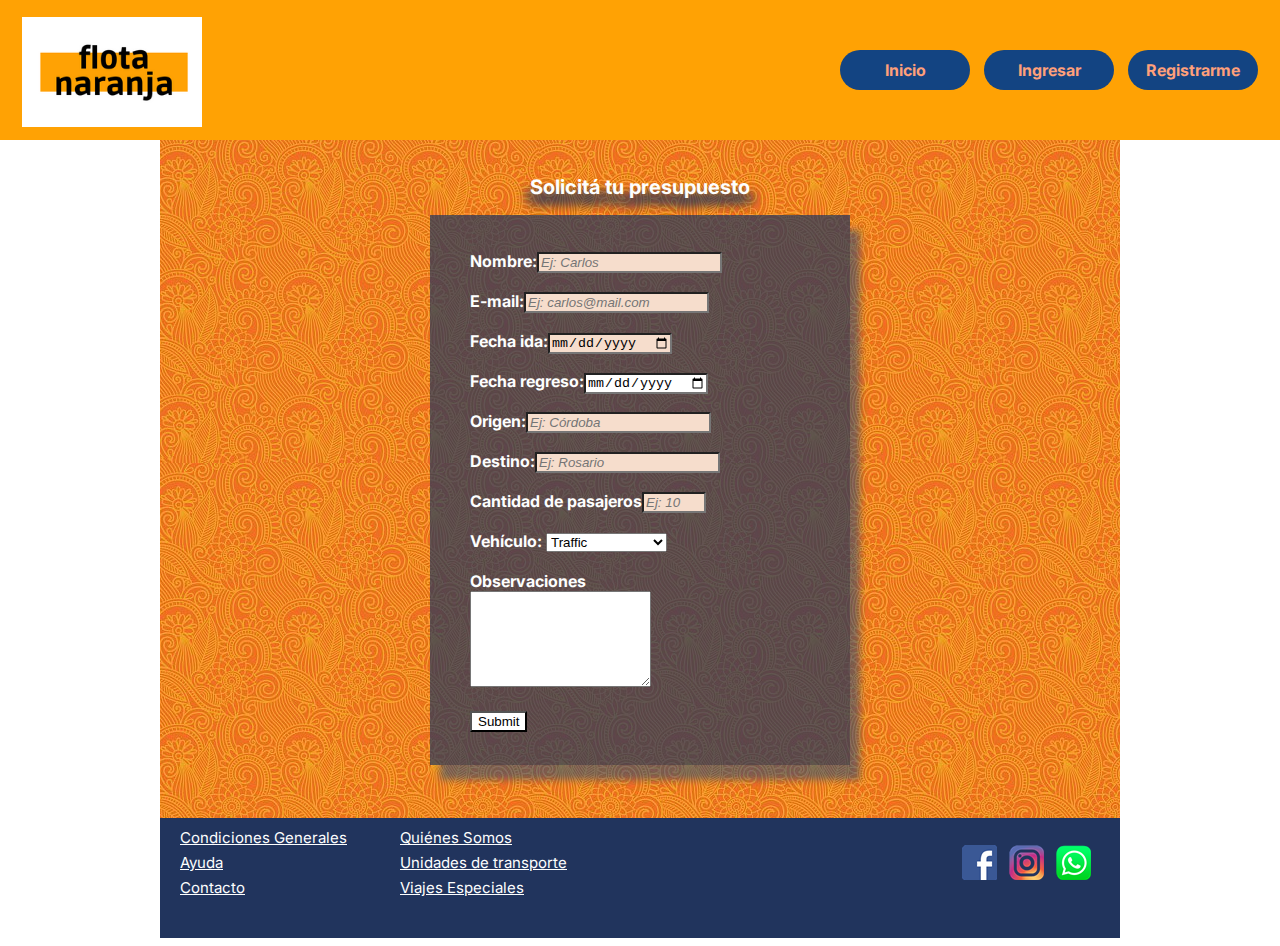
<file: mis-primeros-proyectos/flota-naranja/viajes_especiales.html>
<!DOCTYPE html>
<html>
<head>
	<title>Viajes y Cotizaciones</title>
	<meta charset="utf-8">
	<link href="css/estilos.css" rel="stylesheet">
	<meta name="viewport" content="width=device-width, initial-scale=1">
	<noscript>
		<p>Este sitio requiere para su funcionamiento el uso de JavaScript. Te sugerimos activarlo para visualizar nuestros contenidos correctamente.</p>
	</noscript>
</head>
<body>
	<header>
		<div id="logo">
			<img src="imagenes/logofn.png" alt="logotipo">
		</div>
		<nav id="botonera1">
			<ul>
				<li><a href="index.html" class="borde_redondo">Inicio</a></li>
				<li><a href="ingresar.html" class="borde_redondo">Ingresar</a></li>
				<li><a href="registrarme.html" class="borde_redondo">Registrarme</a></li>
			</ul>
		</nav>
	</header>
	<section id="cotizaciones">
		<h2 class="sombra_txt_1">Solicitá tu presupuesto</h2>
		<form method="post" action="#" class="sombra_caja_1">
			<ul>
				<li><label>Nombre:<input type="text" name="nombre" required pattern="[A-Za-z]+" placeholder="Ej: Carlos"></label></li>
				<li><label>E-mail:<input type="email" name="correo" required="" placeholder="Ej: carlos@mail.com"></label></li>
				<li><label>Fecha ida:<input type="date" name="ida" required=""></label></li>
				<li><label>Fecha regreso:<input type="date" name="regreso"></label></li>
				<li><label>Origen:<input type="text" name="origen" required="" placeholder="Ej: Córdoba"></label></li>
				<li><label>Destino:<input type="text" name="destino" required="" placeholder="Ej: Rosario"></label></li>
				<li><label>Cantidad de pasajeros<input type="number" name="pax" required="" id="pasajeros" min="1" max="100" placeholder="Ej: 10"></label></li>
				<li><label>Vehículo:
					<select id="vehiculos">
						<option value="trf">Traffic</option>
						<option value="spr">Sprinter</option>
						<option value="bus">Bus</option>
						<option value="ggr">Grupos Grandes</option>
					</select>
				</label></li>		
				<li><label>Observaciones</br><textarea name="comentarios" rows="6"></textarea></label></li>
				<li><input type="submit" class="enviar" id="enviarForm"></li>						
			</ul>
		</form>
	</section>
		<footer>
		<div id="legales">
			<ul>
				<li><a href="#">Condiciones Generales</a></li>
				<li><a href="#">Ayuda</a></li>
				<li><a href="#">Contacto</a></li>
			</ul>
		</div>
		<div id="contacto">
			<ul>
				<li><a href="quienes_somos.html">Quiénes Somos</a></li>
				<li><a href="unidades_tr.html">Unidades de transporte</a></li>
				<li><a href="viajes_especiales.html">Viajes Especiales</a></li>
			</ul>
		</div>
		<nav id="botonera3">
			<ul id="nav">
				<li><a href="#"><img src="imagenes/logofb.png" alt="fb"></a></li>
				<li><a href="#"><img src="imagenes/logoig.png" alt="ig"></a></li>
				<li><a href="#"><img src="imagenes/logowhapp.png" alt="whapp"></a></li>
			</ul>
		</nav>
	</footer>
	<script type="text/javascript" src="js/java_ve.js"></script>
</body>
</html>
</file>
<file: ejercicios/dw-codo-a-codo-tp-js-u2/assets/css/estilos.css>
/*
---------------------------------------------
Table of contents
------------------------------------------------
1. Typography
2. Main Nav
3. Home
4. About
5. Work
6. Single Work
7. Pricing
8. Contact
--------------------------------------------- */
@import url('https://fonts.googleapis.com/css2?family=Righteous&display=swap');

html {font-family: 'Righteous', cursive;}
/* Typography */
p, a {font-weight: 400;}
.h2 {font-size: 40px;}
.h3 {font-size: 28px;}
.light-300 {
  font-family: 'Righteous', cursive !important;
  font-weight: 300;
}
.regular-400 {
  font-family: 'Righteous', cursive !important;
  font-weight: 400;
}
.semi-bold-600 {
  font-family: 'Righteous', cursive !important;
  font-weight: 600;
}
.typo-space-line::after,
.typo-space-line-center::after {
  content: "";
  width: 150px;
  display:block;
  position: absolute;
  border-bottom:  5px solid #198754;
  padding-top: .5em;
}
.typo-space-line-center::after {
  left: 50%;
  margin-left: -75px;
}
/* Main Nav */
#main_nav .nav-item .nav-link:hover {color: #fff;}
/* Home */
#index_banner {
  background-image: url('./../img/mapa-2b.jpg');
  background-position: center center; background-size: cover;
  height: 100%;
  min-height: 60vh;
  width: 100%;
}
#index_banner .carousel-item {
  min-height: 60vh;
}
#index_banner .carousel-control-prev i,
#index_banner .carousel-control-next i {
  color: #198754 !important;
  text-decoration: none;
  font-size: 4em;
}
#index_banner .carousel-inner {
  height: 80vh;
}
#index_banner .carousel-indicators li,
#index_banner .carousel-indicators.active {
  background-color: #198754 !important;
  // las rayas de abajo del carrousel van de color azul
}
.service-wrapper .service-footer {
  max-width: 720px;
}
.service-work.card {
  border-radius: 10px !important;
  cursor: pointer;
}
.service-work .service-work-vertical {
	background: rgb(0,0,0);
  background: linear-gradient(0deg, rgba(0,0,0,1) 0%, rgba(0,0,0,0) 33.33%, rgba(255,255,255,1) 66.66%, rgba(255,255,255,0) 99.99%);
  background-size: 300% 300%;
  background-position: 0% 100%;
  transition: .5s;
}
.service-work .service-work-vertical:hover {
  background-position: 0% 0%;
  transition: .5s;
}
.service-work .service-work-vertical:hover * {
  color: #000;
  border-color: #000;
  transition: .5s;
}
.recent-work.card{
  border-radius: 10px !important;
}
.recent-work .recent-work-vertical {
	background: rgb(255,255,255);
  background: linear-gradient(0deg, rgba(255,255,255,1) 0%, rgba(255,255,255,0) 33.333%, rgba(25, 135, 84,1) 66.666%, rgba(255,255,255,0) 99.999%);
  background-size: 300% 300%;
  background-position: 0% 100%;
  transition: .5s;
  cursor: pointer;
}
.recent-work .recent-work-vertical:hover {
  background-position: 0% 0%;
  transition: .5s;
}
.recent-work .recent-work-vertical:hover div.recent-work-content {
  top: 50%;
  margin-top: -2.5em;
  position: absolute;
}
.recent-work .recent-work-vertical:hover * {
  color: white;
  transition: .5s;
}
/* About */
#work_banner {
  background-image: url('./../img/banner-bg-02.jpg');
  background-position: center center; background-size: cover;
  height: 100%;
  width: 100%;
}
.progress {
  height: 8px;
}
.objective-icon {
  border-radius: 13px;
  width: 8rem;
}
.partner-wap {
  background-color: #198754;
  transition: 1s;
  cursor: pointer;
}
.partner-wap:hover {
  background-color: #b1b3f5;
}
.why-us {
  background: rgb(239,239,253);
  background: -moz-linear-gradient(0deg, rgba(239,239,253,1) 50%, rgba(255,255,255,1) 50%);
  background: -webkit-linear-gradient(0deg, rgba(239,239,253,1) 50%, rgba(255,255,255,1) 50%);
  background: linear-gradient(0deg, rgba(239,239,253,1) 50%, rgba(255,255,255,1) 50%);
  filter: progid:DXImageTransform.Microsoft.gradient(startColorstr="#efeffd",endColorstr="#ffffff",GradientType=1);
}
.team-member-img {
  transition-duration: 0.15s;
}
.team-member:hover .team-member-img {
  padding: 10px !important;
}

/* Work */
/* Singel Work */
#work_single_banner {
  background-image: url('./../img/banner-bg-02.jpg');
  background-position: center center;
  background-size: cover;
  height: 100%;
  width: 100%;
}
.related-content {
  border-radius: 20px;
  cursor: pointer;
}
/* Pricing */
.pricing-list {
  margin-bottom: 1px;
}
.pricing-table {
  max-width: 350px;
  margin: auto;
}
.pricing-table,
.pricing-horizontal {
  border-radius: 15px !important;
}
/* Contact */
#floatingtextarea {
  height: 150px
}
/* Footer */
footer a.text-light:hover {
  color: #bfbfbf !important;
  transition-duration: 0.15s;
}

.fondo-verde-oscuro {
  background-color: #145e3c;
}
</file>
<file: mis-primeros-proyectos/amada-juana/css/estilos.css>
body {
	padding-top: 80px;
}

#contenedor {
	background: -moz-linear-gradient(top, #ffffff, #270033);
	background: -webkit-gradient(linear, 0 0, 0 100%, from(#ffffff),  to(#270033)); 
	background: -o-linear-gradient(rgb(255, 255, 255),rgb(39, 0, 51));
}

#marca {
	background-color: #F5CBA7;
}

#navbar {
	/*background-color: #e5ccff;*/
	background-color: rgba(117, 0, 153, 0.5);
}

#navbarNav ul li a {
	margin-right: 15px;
}

.bg_txt {
	height: auto;
	background-color: rgba(117, 0, 153, 0.3);
}

#seccion1 #contenido1, #seccion4 {
	background-color: #ffffff;
}

.titulo {
	color: #ffffff;
	font-weight: bold;
	font-size: 30px;
}

.subtitulo {
	color: #ffffff;
	font-size: 20px;
}

.texto_centrado {
	text-align: center;
}

#seccion1, #seccion2, #seccion3, #seccion4, #seccion5 {
	margin: 10px;
}

.bordes {
	border-style: solid;
	border-radius: 30px;
	border-color: #e5ccff;
	border-width: 15px;
}

#seccion4 .card {
	border: none;
}

.borde_rd {
	border-style: solid;
	border-color: #f2ccff;
	border-width: 15px;
}

.rounded_border {
	border-radius: 10px;
}

#seccion5, #seccion1 {
	background-color: transparent;
}

#seccion5 form, #seccion5 label, #seccion5 input, #seccion5 textarea {
	margin-bottom: 5px;
	margin-top: 10px;
	color: #ffffff;
}

#seccion5 button {
	margin-top: 10px;
}

.botones {
	background-color: #f2ccff;
	color: #333333;
}

.botones:hover {
	background-color: #e699ff;
	color: #ffffff;
}

#pie {
	background-color: #270033;
}

#botonera2 ul li a {
	display: block;
	margin: 20px;
}

#botonera2 ul li a:hover {
	webkit-transform: scale(1.15);
	moz-transform: scale(1.15);
	o-transform: scale(1.15);
   transform: scale(1.15);
}

footer div p {
	color: #ffffff;
	text-align: center;
	font-size: 14px;
}
</file>
<file: mis-primeros-proyectos/flota-naranja/css/estilos.css>
@import url('https://fonts.googleapis.com/css2?family=Inter:wght@200&display=swap');

body {
	font-family: 'Inter', sans-serif;
}

section, footer {
	width: 960px;
	margin-right: auto;
	margin-left: auto;
	box-sizing: border-box;
}

header {
	background-color: #FFA204;
	height: 140px;
	position: fixed;
	top: 0;
	left: 0;
	right: 0;
	box-sizing: border-box;
}

#logo {
	width: 180px;
	height: 110px;
	background-color: #FFA204;
	float: left;
	margin-top: 15px;
	margin-bottom: 15px;
	margin-left: 20px;
}

.logo {
	width: 100%;
}

nav#botonera1 {
	width: 450px;
	height: 40px;
	background-color: #FFA204;
	float: right;
	margin-top: 50px;
}

nav#botonera1 ul {
	margin: 0;
	padding: 0;
	list-style-type: none;
}

nav#botonera1 ul li {
	display: inline;
	padding-left: 10px;
}

nav#botonera1 ul li a {
	display: inline-block;
	width: 130px;
	height: 40px;
	background-color: #134482;
	margin-bottom: 5px;
	text-decoration: none;
	text-align: center;
	color: #FFA07A;
	box-sizing: border-box;
	line-height: 40px;
	font-weight: bolder;	 
}

nav#botonera1 ul li a:hover {
	background-color: #5396EA;
	color: #F2D7D5;
}

section#home {
	background-color: #FDFEFE;
	height: 1150px;
	padding-top: 105px;
}

#cajatexto1 {
	width: 960px;
	height: 70px;
	background-color: #FDFEFE;
	margin-left: auto;
	margin-right: auto;
	color: #FFA204;
	text-align: center;
	line-height: 70px;
	font-weight: bolder;
	font-size: 25px;
}

#multimedia {
	width: 960px;
	height: 300px;
	background-color: #FDFEFE;
	margin-left: auto;
	margin-right: auto;
}

.video {
	width: 100%;
}

#imagenes {
	width: 960px;
	height: 210px;
	background-color: #FDFEFE;
	padding-top: 15px;
}

#img1, #img2, #img3 {
	width: 320px;
	height: 210px;
	background-size: cover;
	float: left;
}

#img1 {
	background-image: url(../imagenes/buscar.png);
}

#img2 {
	background-image: url(../imagenes/seleccionar.png);
}

#img3 {
	background-image: url(../imagenes/confirmar.png);
}

#texto_imágenes {
	width: 960px;
	height: 90px;
	background-color: #FDFEFE;
}

#txt_img1, #txt_img2, #txt_img3 {
	width: 320px;
	height: 55px;
	background-color: #FDFEFE;
	float: left;
	text-align: center;
	font-weight: bold;
	font-size: 18px;
	color: #FFA204;
	padding-bottom: 20px;
	font-weight: bolder;
}

#beneficios {
	width: 960px;
	height: 260px;
	background-image: url(../imagenes/patron_beneficios.jpg);
	background-repeat: repeat;
	box-sizing: content-box;
}

#descripcion {
	width: 330px;
	height: 100px;
	background-image: inherit;
	float: left;
	margin-top: 25px;
	margin-left: 95px;
}

#descripcion p {
	color: #FDFEFE;
	font-weight: bolder;
	text-align: center;
	line-height: 100px;
	font-size: 20px;
}

#lista1 {
	width: 450px;
	height: 140px;
	background-image: inherit;
	float: right;
	margin-right: 40px;
	margin-top: 30px;
}

#lista1 ul {
	margin: 0;
	padding: 0;
	list-style-type: circle;
}

#lista1 ul li {
	width: 350px;
	height: 15px;
	background-image: inherit;
	float: left;
	margin-bottom: 5px;
	margin-left: 40px;
	margin-top: 5px;
	text-align: left;
	font-weight: bold;
	color: #FDFEFE;
	font-size: 18px;
	line-height: 15px;
	padding-top: 5px;	
}

.sombra_txt_1 {
	text-shadow: 5px 10px 10px rgba(33, 52, 93, 1),
					-5px 10px 10px rgba(33, 52, 93, 1);
}

#div_app {
	width: 960px;
	height: 150px;
	padding-top: 15px;
	background-image: url(../imagenes/patron_beneficios.jpg);
	background-repeat: repeat;
}

#descarga_app {
	width: 800px;
	height: 80px;
	background-color: #21345D;
	margin-left: auto;
	margin-right: auto;
	margin-top: 15px;
	text-align: left;
	font-weight: bold;
}

#txt_app {
	width: 460px;
	height: 45px;
	background-color: #FFA204;
	float: left;
	margin: 15px;
	box-sizing: border-box;
	border-style: solid;
	border-color: #737FAD;
}

#txt_app p {
	color: #FDFEFE;
	text-align: left;
	padding-left: 20px;
	margin: 0;
	margin-top: 8px;
	font-size: 20px;
	-webkit-animation-name: movimiento-diagonal;
 	-webkit-animation-duration: 4s;
 	-webkit-animation-iteration-count: infinite;
  	-webkit-animation-direction: alternate;
 	width: 250px;
  	text-shadow: 1px 5px 12px rgba(33, 52, 93, 1);				
}

@-webkit-keyframes 'movimiento-diagonal' {
   from {
      color: #FDFEFE;
   }
   
   to {
      color: #21345D;
   }
} 

#botonera2 {
	width: 210px;
	height: 30px;
	background-color: #21345D;
	float: right;
	margin-right: 15px;
	margin-top: 25px;
}

#botonera2 ul {
	margin: 0;
	padding: 0;
	list-style-type: none;
}

#botonera2 ul li {
	display: inline;
}

#botonera2 ul li a {
	width: 80px;
	height: 30px;
	display: inline-block;
	background-color: #FDFEFE;
	text-decoration: none;
	text-align: center;
	line-height: 30px;
	margin-left: 15px;
}

#botonera2 ul li a:hover {
	background-color: #737FAD;
	color: #FFA204;
	webkit-transform: scale(1.2);
	moz-transform: scale(1.2);
	o-transform: scale(1.2);
   transform: scale(1.2); 
}

footer {
	background-color: #21345D;
	height: 120px; 
	box-sizing: border-box;
}

#legales, #contacto {
	width: 200px;
	height: 100px;
	background-color: #21345D;
	float: left;
	margin-top: 10px;
	margin-left: 20px;
}

#legales ul, #contacto ul {
	margin: 0;
	padding: 0;
	list-style-type: none;
}

#legales ul li, #contacto ul li {
	width: 180px;
	height: 25px;
	text-align: left;
	font-size: 15px;
}

#legales ul li a, #contacto ul li a {
	color: #FDFEFE;
}

#legales ul li a:hover, #contacto ul li a:hover {
	color: #FFA204;
}

#botonera3 {
	width: 150px;
	height: 30px;
	background-color: #21345D;
	float: right;
	margin-right: 10px;
	margin-top: 25px;
}

#botonera3 ul#nav {
	margin: 0;
	padding: 0;
	list-style-type: none;
}

#botonera3 ul#nav li {
	display: inline;
	float: left;
	margin-right: 10px;
}


ul#nav li a img:hover  {
	webkit-transform: scale(1.15);
	moz-transform: scale(1.15);
	o-transform: scale(1.15);
   transform: scale(1.15);
}




/* section Ingreso */

section#ingreso {
	width: 960px;
	height: 470px;
	background-image: url(../imagenes/patron_beneficios.jpg);
	background-repeat: repeat;
	padding-top: 200px;
}

#ingreso form {
	width: 400px;
	height: 100px;
	background-color: rgba(33, 52, 93, 0.7);
	padding-bottom: 40px;
	padding-top: 10px;
	box-sizing: border-box;
	margin-left: auto;
	margin-right: auto;
	margin-bottom: 10px;
	margin-top: 45px;
	color: #FDFEFE;
	font-weight: bolder;
	text-align: center;
	box-sizing: border-box;
}

.borde_redondo {
	-moz-border-radius: 30px; 
	-webkit-border-radius: 30px; 
	-o-border-radius: 30px; 
	border-radius: 30px;
}

.sombra_caja_1 {
	-moz-box-shadow: 10px 15px 7px rgba(19, 68, 130,0.5);
	-webkit-box-shadow: 10px 15px 7px rgba(19, 68, 130,0.5);
	-o-box-shadow: 10px 15px 7px rgba(19, 68, 130,0.5);
	box-shadow: 10px 15px 7px rgba(19, 68, 130,0.5); 
}

#ingreso form ul {
	margin: 0;
	padding: 0;
	list-style-type: none;
}

#ingreso form ul li {
	width: 300px;
	height: 30px;
	margin-left: auto;
	margin-right: auto;
	background-color: inherit;
}

#ingreso a {
	color: #FFFFFF;
	font-weight: bolder;
	font-size: 18px;
	text-align: center;
	margin-right: auto;
	margin-left: auto;
	padding-top: 10px;
}




/* section Registrarme */

section#registro {
	width: 960px;
	height: 780px;
	margin-left: auto;
	margin-right: auto;
	background-image: url(../imagenes/patron_beneficios.jpg);
	background-repeat: repeat;
	padding-top: 140px;
}

h2 {
	color: #FDFEFE;
	font-weight: bolder;
	text-align: center;
	padding-top: 10px;
	font-size: 20px;
}

#registro form {
	width: 600px;
	height: 430px;
	background-color: rgba(33, 52, 93, 0.7);
	padding-top: 20px;
	box-sizing: border-box;
	margin-left: auto;
	margin-right: auto;
	color: #FDFEFE;
	font-weight: bolder;
	text-align: left;
}

#registro form ul {
	margin:  0;
	padding: 0;
	list-style-type: none;
}

#registro form ul li {
	width: 500px;
	height: 40px;
	list-style-type: none;
	margin-left: auto;
	margin-right: auto;
	background-color: inherit;
	text-align: center;
}

#registro form ul li input.enviar {
	margin-top: 100px;
	background-color: none;
}

span {
	font-size: 30px;
	color: rgba(33, 52, 93, 0.8);
}

/* section Quienes Somos */

section#q_somos {
	width: 960px;
	height: 640px;
	background-image: url(../imagenes/team1.jpg);
	background-repeat: no-repeat;
	box-sizing: border-box;
	margin-top: 140px;
}

#txt_qs {
	width: 350px;
	height: 580px;
	background-color: rgba(33, 52, 93, 0.7);
	float: left;
	padding: 5px;
	margin-left: 50px;
	margin-top: 10px;
	color: #FDFEFE;
	font-weight: bolder;
	font-size: 16px;
}

div#botones {
	width: 180px;
	height: 150px;
	margin-top: 10px;
	float: right;
}

section#q_somos button {
	width: 150px;
	height: 50px;
	margin-top: 20px;
	margin-right: 20px;
	background-color: rgba(255, 162, 4, 0.6);
	color: #FDFEFE;
	font-weight: bold;
	font-size: 16px;
	font-family: inherit;
	padding: 10px;
	border-color: silver;
	border-width: medium;
}

section#q_somos button:hover {
	color: #21345D;
	background-color: transparent;
}

.sombra_2 {
	-moz-box-shadow: 10px 7px 5px rgba(19, 68, 130,0.5);
	-webkit-box-shadow: 10px 7px 5px rgba(19, 68, 130,0.5);
	-o-box-shadow: 10px 7px 5px rgba(19, 68, 130,0.5);
	box-shadow: 10px 7px 5px rgba(19, 68, 130,0.5); 
}

/* Section Contactanos

section#contactanos {
	width: 960px;
	height: 600px;
	background-color: #E74C3C;
	margin-left: auto;
	margin-right: auto;
	padding-top: 140px;
}

Sección Ayuda 

section#help {
	width: 960px;
	height: 600px;
	margin-left: auto;
	margin-right: auto;
	background-color: #CBED99;
	background-repeat: repeat;
	padding-top: 140px;
}
*/

/*   Section Unidades de Transporte */

section#transporte {
	height: 720px;
	background-color: #FDFEFE;
}

#botonera_tr {
	width: 960px;
	height: 120px;
	padding-top: 140px;
	background-color: #FDFEFE;
}

#botonera_tr ul {
	margin: 0;
	padding: 0;
	list-style-type: none;
}

#botonera_tr ul li {
	display: inline;
	margin: 0px 1px;
	text-align: center;
}

#botonera_tr ul li a {
	width: 473px;
	height: 50px;
	display: inline-block;
	background-color: #FFA204;
	color: #FDFEFE;
	font-family: inherit;
	text-decoration: none;
	text-align: center;
	line-height: 50px;
	font-size: 25px;
	font-weight: bold;
	text-transform: uppercase;
}

#botonera_tr ul li a:hover {
	background-color: #21345D;
	color: #FFA204;

}

#botonera_tr ul li a.galeria {
	width: 950px;
	margin-top: 5px;
}

#txt_tr {
	width: 800px;
	height: 70px;
	margin: inherit;
	background-color: #FDFEFE;
}

#txt_bus, #txt_traffic {
	width: 780px;
	height: 60px;
	background-color: #FDFEFE;
	margin-left: auto;
	margin-right: auto;
}

#txt_bus p, #txt_traffic p {
	color: #FFA204;
	text-align: center;
	font-family: inherit;
	line-height: 25px;
	font-weight: bold;
	padding-top: 4px;
}

#img_tr {
	width: 800px;
	height: 370px;
	margin: inherit;
	background-color: #FDFEFE;
}

#img_bus, #img_traffic {
	width: 600px;
	height: 350px;
	margin: inherit;

	position:relative; 
	-webkit-animation-name: aparecer; 
	-webkit-animation-duration: 3s; 
	-webkit-animation-iteration-count: 1; 
	-webkit-animation-direction: alternate; 
	-webkit-animation-timing-function: ease-in; 
}


@-webkit-keyframes aparecer {
	from {
		opacity: 0;
	}

	to {
		opacity: 1;
	}
}

#img_bus {
	background-color: #FDFEFE;
}

#img_traffic {
	background-color: #FDFEFE;

}

.img_transporte {
	width: 100%;
	margin-left: auto;
	margin-right: auto;
	position: relative;
}


#galeria_l {
	width: 600px;
	height: 440px;
	margin: inherit;
	margin-top: 5px;
}

img {
	margin-left: 2px;
	margin-top: 2px;
}

.thumbnail {
	height: 32%;
}

 
/* section Viajes Especiales */

section#cotizaciones {
	width: 960px;
	height: 810px;
	margin-left: auto;
	margin-right: auto;
	background-image: url(../imagenes/patron_beneficios.jpg);
	background-repeat: repeat;
	padding-top: 140px;
}


h2 {
	color: #FDFEFE;
	font-weight: bolder;
	text-align: center;
	padding-top: 10px;
	font-size: 20px;
}

#cotizaciones form {
	width: 420px;
	height: 550px;
	background-color: rgba(33, 52, 93, 0.7);
	box-sizing: border-box;
	margin-left: auto;
	margin-right: auto;
	color: #FDFEFE;
	padding-top: 20px;
	padding-bottom: 10px;
	font-weight: bolder;
	text-align: left;
}


#cotizaciones form ul {
	list-style-type: none;
}

#cotizaciones form ul li {
	width: 500px;
	height: 40px;
	background-color: inherit;
	text-align: left;
}


#cotizaciones form ul li input.enviar {
	margin-top: 100px;
	background-color: none;
}

::placeholder {
	font-style: italic;
}

input:valid {
	background-color: #FFFFFF;
}

input:invalid {
	background-color: #F6DDCC;
}





@media all and (min-width: 600px) and (max-width: 1023px) {


section, footer {
	width: 580px;
}

header {
	width: 580px;
	height: 180px;
	margin-left: auto;
	margin-right: auto;
}

#logo {
	margin-top: 30px;
}

nav#botonera1 {
	width: 100px;
	margin-top: 20px;
	margin-right: 70px;
}

nav#botonera1 ul li a {
	width: 120px;
	height: 35px;
	margin-bottom: 15px;
	line-height: 35px;
}

section#home {
	height: 900px;
	padding-top: 150px;
}

#cajatexto1 {
	width: 580px;
	height: 50px;
	line-height: 50px;
	font-size: 23px;
}

#multimedia {
	width: 580px;
	height: 180px;
	margin: 0;
}

#imagenes {
	width: 580px;
	height: 155px;
	padding-top: 10px;
	margin:  0;
}

#img1, #img2, #img3 {
	width: 190px;
	background-size: 110%;
	background-repeat: no-repeat;
}

#texto_imágenes {
	width: 580px;
	height: 200px;
	box-sizing: border-box;
}

#txt_img1, #txt_img2, #txt_img3 {
	width: 180px;
	height: 45px;
	font-size: 15px;
	padding-left: 5px;
	margin-top: -55px;
	margin-left: 8px;
	box-sizing: inherit;
}

#beneficios {
	width: 580px;
	height: 200px;
	clear: both;
}

#descripcion {
	width: 580px;
	height: 50px;
	float: none;
	margin: 0;
	padding: 0;
}

#descripcion p {
	line-height: 50px;
}

#lista1 {
	float: none;
	padding: 0;
	margin-left: auto;
	margin-right: auto;
	margin-top: 5px;
}

#div_app {
	width: 0px;
	height: 0px;
	padding:  0;
	margin-top: -10px;
	background-image: none;
}

#descarga_app {
	width: 580px;
	margin-top: 10px;
}

#txt_app {
	width: 550px;
	margin: 18px;
}

#txt_app p {
	font-size: 18px;		
}

#botonera2 {
	background-color: #FFA204;
	margin-right: 25px;
	margin-top: -53px;
}

#botonera2 ul li a {
	height: 25px;
	line-height: 25px;
}

#botonera2 ul li a:hover {
	webkit-transform: scale(1.18);
	moz-transform: scale(1.18);
	o-transform: scale(1.18);
   transform: scale(1.18); 
}

#legales, #contacto {
	width: 160px;
	height: 80px;
	margin-top: 15px;
	margin-left: 15px;
}

#legales ul li, #contacto ul li {
	font-size: 13px;
}

#botonera3 {
	margin-right: 0px;
	margin-top: 18px;
}




/* section Ingreso */

section#ingreso {
	width: 580px;
	height: 450px;
}

#ingreso a {
	font-size: 16px;
}


/* section Registrarme */

section#registro {
	width: 580px;
	padding-top: 25%;
	height: 850px;
}

h2 {
	margin-top: 50px;
	padding-top: 10px;
	font-size: 15px;
}

#registro form {
	width: 450px;
	height: 450px;
	font-size: 15px;	
}

#registro form ul li {
	width: 400px;
}

#registro form ul li input.enviar {
	margin-top: 120px;
}

span {
	font-size: 25px;
}

/* section Quienes Somos */

section#q_somos {
	width: 580px;
	height: 550px;
	margin-top: 170px;
	background-size: 150%;
	background-position: center;
	padding-top: 20px;
}

#txt_qs {
	width: 500px;
	height: 450px;
	margin-left: 30px;
	margin-top: 30px;
	font-size: 120%px;
}

div#botones {
display: none;
}



/*   Section Unidades de Transporte */

section#transporte {
	width: 580px;
	height: 750px;
}

#botonera_tr {
	width: 580px;
	height: 50px;
	padding-top: 180px;
}

#botonera_tr ul li a {
	width: 285px;
	height: 40px;
	line-height: 40px;
	font-size: 20px;
}

#txt_tr {
	width: 580px;
	height: 115px;
	margin-top: 10%;
}

#txt_bus, #txt_traffic {
	width: 580px;
	height: 110px;
}

#txt_bus p, #txt_traffic p {
	line-height: 30px;
	padding-top: 10px;
}

#img_tr {
	width: 550px;
	height: 310px;
}

#img_bus, #img_traffic {
	width: 480px;
	height: 300px;
	box-sizing: border-box;
}

#botonera_tr ul li a.galeria {
	width: 580px;
}



#galeria_l {
	width: 480px;
	height: 380px;
	padding-top: 10%;
	padding-bottom: 0%;
	margin-bottom: 0;
}

.thumbnail {
	height: 27%;
}


/* section Viajes Especiales */

section#cotizaciones {
	width: 580px;
	height: 880px;
}

h2 {
	font-size: 18px;
}

#cotizaciones form {
	width: 360px;
	height: 550px;
}





} /*fin media 600 a 1023px */









@media all and (max-width: 599px) {


section, footer {
	width: 90%;
	height: auto;
}

header {
	width: 90%;
	height: auto;
	margin-left: auto;
	margin-right: auto;
	position: relative;
	padding-bottom: 2%;
}

#logo {
	width: 90%;
	height: auto;
	float: none;
	text-align: center;
	padding-top: 5%;
}

.logo {
	width: 50%;
}

nav#botonera1 {
	width: 90%;
	height: auto;
	float: none;
	text-align: center;
	margin: 5%;
}

nav#botonera1 ul li {
	padding-left: 2%;
}

nav#botonera1 ul li a {
	width: 30%;
	height: auto;
	margin-bottom: 1%;
	line-height: 250%;
	font-size: 70%;	 
}

section#home {
	height: auto;
	padding-top: 1%;
}

#cajatexto1 {
	width: 100%;
	height: auto;
	line-height: 150%;
	font-size: 100%;
	margin-top: 5%;
}

#multimedia {
	width: 100%;
	height: auto;
}

#imagenes {
	width: 0;
	height: 0;
	background-color: none;
	padding-top: 0;
}

#img1, #img2, #img3 {
	display: none;
}

#texto_imágenes {
	width: 100%;
	height: auto;
}

#txt_img1, #txt_img2, #txt_img3 {
	width: 100%;
	height: auto;
	float: none;
	font-size: 90%;
	padding: 1%;
	margin-left: auto;
	margin-right: auto;
}

#beneficios {
	width: 100%;
	height: auto;
	margin-left: auto;
	margin-right: auto;
}

#descripcion {
	width: 100%;
	height: auto;
	float: none;
	padding: 0;
	margin: 0;
	text-align: center;
}

#descripcion p {
	line-height: 100%;
	font-size: 105%;
	padding-top: 5%;
}

#lista1 {
	width: 85%;
	height: auto;
	float: none;
	margin-left: auto;
	margin-right: auto;
	margin-top: 5%;
	margin-bottom: 2%;
	padding: 5%;
}

#lista1 ul li {
	width: 90%;
	height: auto;
	float: none;
	margin: 1% auto;
	padding: 4%;
	text-align: center;
	font-size: 100%;
	line-height: 100%;
}

#div_app {
	width: 100%;
	height: auto;
	padding: 0;
	background-color: #21345D;
	background-image: none;
	margin-left: auto;
	margin-right: auto;
}

#descarga_app {
	width: 90%;
	height: auto;
	background-color: inherit;
	float: none;
	padding: 1%;
}

#txt_app {
	width: 90%;
	height: auto;
	text-align: center;
}

#txt_app p {
	width: 90%;
	text-align: center;
	padding: 1%;
	margin: 4%;
	font-size: 110%; 			
}

#botonera2 {
	width: 70%;
	height: auto;
	float: none;
	clear: both;
	margin: 3% auto;
	padding: 0;
}

#botonera2 ul li a {
	width: 40%;
	height: auto;
	line-height: 100%;
	margin-left: 8%;
	font-size: 110%;
}

footer {
	height: 370px; 
}

#legales, #contacto {
	width: 50%;
	height: auto;
	margin: 1% auto;
	text-align: center;
	padding: 3%;
	float: none;
}

#legales ul li, #contacto ul li {
	width: 90%;
	height: auto;
	text-align: center;
	font-size: 90%;
	line-height: 200%;
}

#botonera3 {
	width: 100%;
	height: auto;
	float: none;
	margin-right: auto;
	margin-left: auto;
	text-align: center;
}

#botonera3 ul#nav li {
	float: none;
	clear: both;
	margin-right: 2%;
	padding-left: 2%;
}

/* section Ingreso */

section#ingreso {
	width: 90%;
	height: auto;
	padding-top: 10%;
	padding-bottom: 10%;
	margin-left: auto;
	margin-right: auto;
}

#ingreso form {
	width: 80%;
	height: auto;
	padding: 2%;
	margin-top: 5%;
	margin-bottom: 0;
}

#ingreso form ul li {
	width: 90%;
	height: auto;
	font-size: 90%;
	margin: 5% auto;
	padding: 0;
}

#ingreso a {
	font-size: 14px;
}


/* section Registrarme */

section#registro {
	width: 90%;
	height: auto;
	padding-top: 10%;
	padding-bottom: 10%;
}

h2 {
	padding-top: 5%;
	font-size: 60%;
}

#registro form {
	width: 80%;
	height: auto;
	padding-top: 20px;
	text-align: left;
}

#registro form ul li {
	width: 80%;
	height: auto;
	font-size: 90%;
	margin-bottom: 2%;
}

#registro form ul li input.enviar {
	margin: 2% 0%;
}

span {
	font-size: 130%;
}

/* section Quienes Somos */

section#q_somos {
	width: 90%;
	height: auto;
	background-image: url(../imagenes/team2.jpg);
	background-position: center;
	margin-left: auto; 
	margin-right: auto;
	padding-top: 20%;
	padding-bottom: 20%;
	margin-top: 0px;
}

#txt_qs {
	width: 75%;
	height: auto;
	float: none;
	padding: 3%;
	margin-left: auto;
	margin-right: auto;
	font-size: 90%;
}

div#botones {
display: none;
}




/*   Section Unidades de Transporte */

section#transporte {
	width: 90%;
	height: 680px;
}

#botonera_tr {
	width: 90%;
	height: auto;
	padding-top: 5%;
	margin-left: auto;
	margin-right: auto;
	margin-bottom: 1%;
}

#botonera_tr ul li {
	display: block;
}

#botonera_tr ul li a {
	width: 98%;
	height: auto;
	margin-top: 2%;
	line-height: 170%;
	font-size: 130%;
}


#txt_tr {
	width: 90%;
	height: auto;
}

#txt_bus, #txt_traffic {
	width: 90%;
	height: auto;
}

#txt_bus p, #txt_traffic p {
	line-height: 150%;
	padding-top: 1%;
	font-size: 90%;
}

#img_tr {
	width: 90%;
	height: auto;
}

#img_bus, #img_traffic {
	width: 90%;
	height: auto;
}

#botonera_tr ul li a.galeria {
	width: 98%;
	margin-top: 2%;
}

#galeria_l {
	width: 75%;
	height: 400px;
	margin: inherit;
	margin-bottom: 0px;
}

img {
	margin: 2px;
}

.thumbnail {
	height: 18%;
}


/* section Viajes Especiales */

section#cotizaciones {
	width: 90%;
	height: auto;
	padding-top: 10%;
	padding-bottom: 10%;
}


h2 {
	padding-top: 5%;
	font-size: 100%;
	margin-top: 0;
}

#cotizaciones form {
	width: 85%;
	height: 700px;
	padding-top: 5%;
	padding-bottom: 5%;
}

#cotizaciones form ul li {
	width: 90%;
	height: auto;
	padding-top: 5%;
}

#cotizaciones form ul li input.enviar {
	margin-top: 10%;
}

} /* fin media -599px */
</file>
<file: ejercicios/dw-codo-a-codo-tp-js-u2/assets/css/boxicon.min.css>
@font-face{font-family:'boxicons';font-weight:normal;font-style:normal;src:url('../icons/boxicons.eot');src:url('../icons/boxicons.eot') format('embedded-opentype'),url('../icons/boxicons.woff2') format('woff2'),url('../icons/boxicons.woff') format('woff'),url('../icons/boxicons.ttf') format('truetype'),url('../icons/boxicons.svg?#boxicons') format('svg')}.bx{font-family:'boxicons'!important;font-weight:normal;font-style:normal;font-variant:normal;line-height:1;display:inline-block;text-transform:none;speak:none;-webkit-font-smoothing:antialiased;-moz-osx-font-smoothing:grayscale}.bx-ul{margin-left:2em;padding-left:0;list-style:none}.bx-ul>li{position:relative}.bx-ul .bx{font-size:inherit;line-height:inherit;position:absolute;left:-2em;width:2em;text-align:center}@-webkit-keyframes spin{0%{-webkit-transform:rotate(0);transform:rotate(0)}100%{-webkit-transform:rotate(359deg);transform:rotate(359deg)}}@keyframes spin{0%{-webkit-transform:rotate(0);transform:rotate(0)}100%{-webkit-transform:rotate(359deg);transform:rotate(359deg)}}@-webkit-keyframes burst{0%{-webkit-transform:scale(1);transform:scale(1);opacity:1}90%{-webkit-transform:scale(1.5);transform:scale(1.5);opacity:0}}@keyframes burst{0%{-webkit-transform:scale(1);transform:scale(1);opacity:1}90%{-webkit-transform:scale(1.5);transform:scale(1.5);opacity:0}}@-webkit-keyframes flashing{0%{opacity:1}45%{opacity:0}90%{opacity:1}}@keyframes flashing{0%{opacity:1}45%{opacity:0}90%{opacity:1}}@-webkit-keyframes fade-left{0%{-webkit-transform:translateX(0);transform:translateX(0);opacity:1}75%{-webkit-transform:translateX(-20px);transform:translateX(-20px);opacity:0}}@keyframes fade-left{0%{-webkit-transform:translateX(0);transform:translateX(0);opacity:1}75%{-webkit-transform:translateX(-20px);transform:translateX(-20px);opacity:0}}@-webkit-keyframes fade-right{0%{-webkit-transform:translateX(0);transform:translateX(0);opacity:1}75%{-webkit-transform:translateX(20px);transform:translateX(20px);opacity:0}}@keyframes fade-right{0%{-webkit-transform:translateX(0);transform:translateX(0);opacity:1}75%{-webkit-transform:translateX(20px);transform:translateX(20px);opacity:0}}@-webkit-keyframes fade-up{0%{-webkit-transform:translateY(0);transform:translateY(0);opacity:1}75%{-webkit-transform:translateY(-20px);transform:translateY(-20px);opacity:0}}@keyframes fade-up{0%{-webkit-transform:translateY(0);transform:translateY(0);opacity:1}75%{-webkit-transform:translateY(-20px);transform:translateY(-20px);opacity:0}}@-webkit-keyframes fade-down{0%{-webkit-transform:translateY(0);transform:translateY(0);opacity:1}75%{-webkit-transform:translateY(20px);transform:translateY(20px);opacity:0}}@keyframes fade-down{0%{-webkit-transform:translateY(0);transform:translateY(0);opacity:1}75%{-webkit-transform:translateY(20px);transform:translateY(20px);opacity:0}}@-webkit-keyframes tada{from{-webkit-transform:scale3d(1,1,1);transform:scale3d(1,1,1)}10%,20%{-webkit-transform:scale3d(.95,.95,.95) rotate3d(0,0,1,-10deg);transform:scale3d(.95,.95,.95) rotate3d(0,0,1,-10deg)}30%,50%,70%,90%{-webkit-transform:scale3d(1,1,1) rotate3d(0,0,1,10deg);transform:scale3d(1,1,1) rotate3d(0,0,1,10deg)}40%,60%,80%{-webkit-transform:scale3d(1,1,1) rotate3d(0,0,1,-10deg);transform:scale3d(1,1,1) rotate3d(0,0,1,-10deg)}to{-webkit-transform:scale3d(1,1,1);transform:scale3d(1,1,1)}}@keyframes tada{from{-webkit-transform:scale3d(1,1,1);transform:scale3d(1,1,1)}10%,20%{-webkit-transform:scale3d(.95,.95,.95) rotate3d(0,0,1,-10deg);transform:scale3d(.95,.95,.95) rotate3d(0,0,1,-10deg)}30%,50%,70%,90%{-webkit-transform:scale3d(1,1,1) rotate3d(0,0,1,10deg);transform:scale3d(1,1,1) rotate3d(0,0,1,10deg)}40%,60%,80%{-webkit-transform:rotate3d(0,0,1,-10deg);transform:rotate3d(0,0,1,-10deg)}to{-webkit-transform:scale3d(1,1,1);transform:scale3d(1,1,1)}}.bx-spin{-webkit-animation:spin 2s linear infinite;animation:spin 2s linear infinite}.bx-spin-hover:hover{-webkit-animation:spin 2s linear infinite;animation:spin 2s linear infinite}.bx-tada{-webkit-animation:tada 1.5s ease infinite;animation:tada 1.5s ease infinite}.bx-tada-hover:hover{-webkit-animation:tada 1.5s ease infinite;animation:tada 1.5s ease infinite}.bx-flashing{-webkit-animation:flashing 1.5s infinite linear;animation:flashing 1.5s infinite linear}.bx-flashing-hover:hover{-webkit-animation:flashing 1.5s infinite linear;animation:flashing 1.5s infinite linear}.bx-burst{-webkit-animation:burst 1.5s infinite linear;animation:burst 1.5s infinite linear}.bx-burst-hover:hover{-webkit-animation:burst 1.5s infinite linear;animation:burst 1.5s infinite linear}.bx-fade-up{-webkit-animation:fade-up 1.5s infinite linear;animation:fade-up 1.5s infinite linear}.bx-fade-up-hover:hover{-webkit-animation:fade-up 1.5s infinite linear;animation:fade-up 1.5s infinite linear}.bx-fade-down{-webkit-animation:fade-down 1.5s infinite linear;animation:fade-down 1.5s infinite linear}.bx-fade-down-hover:hover{-webkit-animation:fade-down 1.5s infinite linear;animation:fade-down 1.5s infinite linear}.bx-fade-left{-webkit-animation:fade-left 1.5s infinite linear;animation:fade-left 1.5s infinite linear}.bx-fade-left-hover:hover{-webkit-animation:fade-left 1.5s infinite linear;animation:fade-left 1.5s infinite linear}.bx-fade-right{-webkit-animation:fade-right 1.5s infinite linear;animation:fade-right 1.5s infinite linear}.bx-fade-right-hover:hover{-webkit-animation:fade-right 1.5s infinite linear;animation:fade-right 1.5s infinite linear}.bx-xs{font-size:1rem!important}.bx-sm{font-size:1.55rem!important}.bx-md{font-size:2.25rem!important}.bx-fw{font-size:1.2857142857em;line-height:.8em;width:1.2857142857em;height:.8em;margin-top:-.2em!important;vertical-align:middle}.bx-lg{font-size:3.0!important}.bx-pull-left{float:left;margin-right:.3em!important}.bx-pull-right{float:right;margin-left:.3em!important}.bx-rotate-90{transform:rotate(90deg);-ms-filter:'progid:DXImageTransform.Microsoft.BasicImage(rotation=1)'}.bx-rotate-180{transform:rotate(180deg);-ms-filter:'progid:DXImageTransform.Microsoft.BasicImage(rotation=2)'}.bx-rotate-270{transform:rotate(270deg);-ms-filter:'progid:DXImageTransform.Microsoft.BasicImage(rotation=3)'}.bx-flip-horizontal{transform:scaleX(-1);-ms-filter:'progid:DXImageTransform.Microsoft.BasicImage(rotation=0,mirror=1)'}.bx-flip-vertical{transform:scaleY(-1);-ms-filter:'progid:DXImageTransform.Microsoft.BasicImage(rotation=2,mirror=1)'}.bx-border{padding:.25em;border:.07em solid rgba(0,0,0,.1);border-radius:.25em}.bx-border-circle{padding:.25em;border:.07em solid rgba(0,0,0,.1);border-radius:50%}.bx-abacus:before{content:"\e900"}.bx-accessibility:before{content:"\e901"}.bx-add-to-queue:before{content:"\e902"}.bx-adjust:before{content:"\e903"}.bx-alarm:before{content:"\e904"}.bx-alarm-add:before{content:"\e905"}.bx-alarm-exclamation:before{content:"\e906"}.bx-alarm-off:before{content:"\e907"}.bx-alarm-snooze:before{content:"\e908"}.bx-album:before{content:"\e909"}.bx-align-justify:before{content:"\e90a"}.bx-align-left:before{content:"\e90b"}.bx-align-middle:before{content:"\e90c"}.bx-align-right:before{content:"\e90d"}.bx-analyse:before{content:"\e90e"}.bx-anchor:before{content:"\e90f"}.bx-angry:before{content:"\e910"}.bx-aperture:before{content:"\e911"}.bx-arch:before{content:"\e912"}.bx-archive:before{content:"\e913"}.bx-archive-in:before{content:"\e914"}.bx-archive-out:before{content:"\e915"}.bx-area:before{content:"\e916"}.bx-arrow-back:before{content:"\e917"}.bx-arrow-from-bottom:before{content:"\e918"}.bx-arrow-from-left:before{content:"\e919"}.bx-arrow-from-right:before{content:"\e91a"}.bx-arrow-from-top:before{content:"\e91b"}.bx-arrow-to-bottom:before{content:"\e91c"}.bx-arrow-to-left:before{content:"\e91d"}.bx-arrow-to-right:before{content:"\e91e"}.bx-arrow-to-top:before{content:"\e91f"}.bx-at:before{content:"\e920"}.bx-atom:before{content:"\e921"}.bx-award:before{content:"\e922"}.bx-badge:before{content:"\e923"}.bx-badge-check:before{content:"\e924"}.bx-ball:before{content:"\e925"}.bx-band-aid:before{content:"\e926"}.bx-bar-chart:before{content:"\e927"}.bx-bar-chart-alt:before{content:"\e928"}.bx-bar-chart-alt-2:before{content:"\e929"}.bx-bar-chart-square:before{content:"\e92a"}.bx-barcode:before{content:"\e92b"}.bx-barcode-reader:before{content:"\e92c"}.bx-baseball:before{content:"\e92d"}.bx-basket:before{content:"\e92e"}.bx-basketball:before{content:"\e92f"}.bx-bath:before{content:"\e930"}.bx-battery:before{content:"\e931"}.bx-bed:before{content:"\e932"}.bx-been-here:before{content:"\e933"}.bx-beer:before{content:"\e934"}.bx-bell:before{content:"\e935"}.bx-bell-minus:before{content:"\e936"}.bx-bell-off:before{content:"\e937"}.bx-bell-plus:before{content:"\e938"}.bx-bible:before{content:"\e939"}.bx-bitcoin:before{content:"\e93a"}.bx-blanket:before{content:"\e93b"}.bx-block:before{content:"\e93c"}.bx-bluetooth:before{content:"\e93d"}.bx-body:before{content:"\e93e"}.bx-bold:before{content:"\e93f"}.bx-bolt-circle:before{content:"\e940"}.bx-bomb:before{content:"\e941"}.bx-bone:before{content:"\e942"}.bx-bong:before{content:"\e943"}.bx-book:before{content:"\e944"}.bx-book-add:before{content:"\e945"}.bx-book-alt:before{content:"\e946"}.bx-book-bookmark:before{content:"\e947"}.bx-book-content:before{content:"\e948"}.bx-book-heart:before{content:"\e949"}.bx-bookmark:before{content:"\e94a"}.bx-bookmark-alt:before{content:"\e94b"}.bx-bookmark-alt-minus:before{content:"\e94c"}.bx-bookmark-alt-plus:before{content:"\e94d"}.bx-bookmark-heart:before{content:"\e94e"}.bx-bookmark-minus:before{content:"\e94f"}.bx-bookmark-plus:before{content:"\e950"}.bx-bookmarks:before{content:"\e951"}.bx-book-open:before{content:"\e952"}.bx-book-reader:before{content:"\e953"}.bx-border-all:before{content:"\e954"}.bx-border-bottom:before{content:"\e955"}.bx-border-inner:before{content:"\e956"}.bx-border-left:before{content:"\e957"}.bx-border-none:before{content:"\e958"}.bx-border-outer:before{content:"\e959"}.bx-border-radius:before{content:"\e95a"}.bx-border-right:before{content:"\e95b"}.bx-border-top:before{content:"\e95c"}.bx-bot:before{content:"\e95d"}.bx-bowling-ball:before{content:"\e95e"}.bx-box:before{content:"\e95f"}.bx-bracket:before{content:"\e960"}.bx-braille:before{content:"\e961"}.bx-brain:before{content:"\e962"}.bx-briefcase:before{content:"\e963"}.bx-briefcase-alt:before{content:"\e964"}.bx-briefcase-alt-2:before{content:"\e965"}.bx-brightness:before{content:"\e966"}.bx-brightness-half:before{content:"\e967"}.bx-broadcast:before{content:"\e968"}.bx-brush:before{content:"\e969"}.bx-brush-alt:before{content:"\e96a"}.bx-bug:before{content:"\e96b"}.bx-bug-alt:before{content:"\e96c"}.bx-building:before{content:"\e96d"}.bx-building-house:before{content:"\e96e"}.bx-buildings:before{content:"\e96f"}.bx-bulb:before{content:"\e970"}.bx-bullseye:before{content:"\e971"}.bx-buoy:before{content:"\e972"}.bx-bus:before{content:"\e973"}.bx-bus-school:before{content:"\e974"}.bx-cabinet:before{content:"\e975"}.bx-cake:before{content:"\e976"}.bx-calculator:before{content:"\e977"}.bx-calendar:before{content:"\e978"}.bx-calendar-alt:before{content:"\e979"}.bx-calendar-check:before{content:"\e97a"}.bx-calendar-edit:before{content:"\e97b"}.bx-calendar-event:before{content:"\e97c"}.bx-calendar-exclamation:before{content:"\e97d"}.bx-calendar-heart:before{content:"\e97e"}.bx-calendar-minus:before{content:"\e97f"}.bx-calendar-plus:before{content:"\e980"}.bx-calendar-star:before{content:"\e981"}.bx-calendar-week:before{content:"\e982"}.bx-calendar-x:before{content:"\e983"}.bx-camera:before{content:"\e984"}.bx-camera-home:before{content:"\e985"}.bx-camera-movie:before{content:"\e986"}.bx-camera-off:before{content:"\e987"}.bx-capsule:before{content:"\e988"}.bx-captions:before{content:"\e989"}.bx-car:before{content:"\e98a"}.bx-card:before{content:"\e98b"}.bx-caret-down:before{content:"\e98c"}.bx-caret-down-circle:before{content:"\e98d"}.bx-caret-down-square:before{content:"\e98e"}.bx-caret-left:before{content:"\e98f"}.bx-caret-left-circle:before{content:"\e990"}.bx-caret-left-square:before{content:"\e991"}.bx-caret-right:before{content:"\e992"}.bx-caret-right-circle:before{content:"\e993"}.bx-caret-right-square:before{content:"\e994"}.bx-caret-up:before{content:"\e995"}.bx-caret-up-circle:before{content:"\e996"}.bx-caret-up-square:before{content:"\e997"}.bx-carousel:before{content:"\e998"}.bx-cart:before{content:"\e999"}.bx-cart-alt:before{content:"\e99a"}.bx-cast:before{content:"\e99b"}.bx-category:before{content:"\e99c"}.bx-category-alt:before{content:"\e99d"}.bx-cctv:before{content:"\e99e"}.bx-certification:before{content:"\e99f"}.bx-chair:before{content:"\e9a0"}.bx-chalkboard:before{content:"\e9a1"}.bx-chart:before{content:"\e9a2"}.bx-chat:before{content:"\e9a3"}.bx-check:before{content:"\e9a4"}.bx-checkbox:before{content:"\e9a5"}.bx-checkbox-checked:before{content:"\e9a6"}.bx-checkbox-square:before{content:"\e9a7"}.bx-check-circle:before{content:"\e9a8"}.bx-check-double:before{content:"\e9a9"}.bx-check-shield:before{content:"\e9aa"}.bx-check-square:before{content:"\e9ab"}.bx-chevron-down:before{content:"\e9ac"}.bx-chevron-down-circle:before{content:"\e9ad"}.bx-chevron-down-square:before{content:"\e9ae"}.bx-chevron-left:before{content:"\e9af"}.bx-chevron-left-circle:before{content:"\e9b0"}.bx-chevron-left-square:before{content:"\e9b1"}.bx-chevron-right:before{content:"\e9b2"}.bx-chevron-right-circle:before{content:"\e9b3"}.bx-chevron-right-square:before{content:"\e9b4"}.bx-chevrons-down:before{content:"\e9b5"}.bx-chevrons-left:before{content:"\e9b6"}.bx-chevrons-right:before{content:"\e9b7"}.bx-chevrons-up:before{content:"\e9b8"}.bx-chevron-up:before{content:"\e9b9"}.bx-chevron-up-circle:before{content:"\e9ba"}.bx-chevron-up-square:before{content:"\e9bb"}.bx-chip:before{content:"\e9bc"}.bx-church:before{content:"\e9bd"}.bx-circle:before{content:"\e9be"}.bx-clinic:before{content:"\e9bf"}.bx-clipboard:before{content:"\e9c0"}.bx-closet:before{content:"\e9c1"}.bx-cloud:before{content:"\e9c2"}.bx-cloud-download:before{content:"\e9c3"}.bx-cloud-drizzle:before{content:"\e9c4"}.bx-cloud-lightning:before{content:"\e9c5"}.bx-cloud-light-rain:before{content:"\e9c6"}.bx-cloud-rain:before{content:"\e9c7"}.bx-cloud-snow:before{content:"\e9c8"}.bx-cloud-upload:before{content:"\e9c9"}.bx-code:before{content:"\e9ca"}.bx-code-alt:before{content:"\e9cb"}.bx-code-block:before{content:"\e9cc"}.bx-code-curly:before{content:"\e9cd"}.bx-coffee:before{content:"\e9ce"}.bx-coffee-togo:before{content:"\e9cf"}.bx-cog:before{content:"\e9d0"}.bx-coin:before{content:"\e9d1"}.bx-coin-stack:before{content:"\e9d2"}.bx-collapse:before{content:"\e9d3"}.bx-collection:before{content:"\e9d4"}.bx-color-fill:before{content:"\e9d5"}.bx-columns:before{content:"\e9d6"}.bx-command:before{content:"\e9d7"}.bx-comment:before{content:"\e9d8"}.bx-comment-add:before{content:"\e9d9"}.bx-comment-check:before{content:"\e9da"}.bx-comment-detail:before{content:"\e9db"}.bx-comment-dots:before{content:"\e9dc"}.bx-comment-edit:before{content:"\e9dd"}.bx-comment-error:before{content:"\e9de"}.bx-comment-minus:before{content:"\e9df"}.bx-comment-x:before{content:"\e9e0"}.bx-compass:before{content:"\e9e1"}.bx-confused:before{content:"\e9e2"}.bx-conversation:before{content:"\e9e3"}.bx-cookie:before{content:"\e9e4"}.bx-cool:before{content:"\e9e5"}.bx-copy:before{content:"\e9e6"}.bx-copy-alt:before{content:"\e9e7"}.bx-copyright:before{content:"\e9e8"}.bx-credit-card:before{content:"\e9e9"}.bx-credit-card-alt:before{content:"\e9ea"}.bx-credit-card-front:before{content:"\e9eb"}.bx-crop:before{content:"\e9ec"}.bx-crosshair:before{content:"\e9ed"}.bx-crown:before{content:"\e9ee"}.bx-cube:before{content:"\e9ef"}.bx-cube-alt:before{content:"\e9f0"}.bx-cuboid:before{content:"\e9f1"}.bx-current-location:before{content:"\e9f2"}.bx-customize:before{content:"\e9f3"}.bx-cut:before{content:"\e9f4"}.bx-cycling:before{content:"\e9f5"}.bx-cylinder:before{content:"\e9f6"}.bx-data:before{content:"\e9f7"}.bx-desktop:before{content:"\e9f8"}.bx-detail:before{content:"\e9f9"}.bx-devices:before{content:"\e9fa"}.bx-dialpad:before{content:"\e9fb"}.bx-dialpad-alt:before{content:"\e9fc"}.bx-diamond:before{content:"\e9fd"}.bx-dice-1:before{content:"\e9fe"}.bx-dice-2:before{content:"\e9ff"}.bx-dice-3:before{content:"\ea00"}.bx-dice-4:before{content:"\ea01"}.bx-dice-5:before{content:"\ea02"}.bx-dice-6:before{content:"\ea03"}.bx-directions:before{content:"\ea04"}.bx-disc:before{content:"\ea05"}.bx-dish:before{content:"\ea06"}.bx-dislike:before{content:"\ea07"}.bx-dizzy:before{content:"\ea08"}.bx-dna:before{content:"\ea09"}.bx-dock-bottom:before{content:"\ea0a"}.bx-dock-left:before{content:"\ea0b"}.bx-dock-right:before{content:"\ea0c"}.bx-dock-top:before{content:"\ea0d"}.bx-dollar:before{content:"\ea0e"}.bx-dollar-circle:before{content:"\ea0f"}.bx-donate-blood:before{content:"\ea10"}.bx-donate-heart:before{content:"\ea11"}.bx-door-open:before{content:"\ea12"}.bx-dots-horizontal:before{content:"\ea13"}.bx-dots-horizontal-rounded:before{content:"\ea14"}.bx-dots-vertical:before{content:"\ea15"}.bx-dots-vertical-rounded:before{content:"\ea16"}.bx-doughnut-chart:before{content:"\ea17"}.bx-down-arrow:before{content:"\ea18"}.bx-down-arrow-alt:before{content:"\ea19"}.bx-down-arrow-circle:before{content:"\ea1a"}.bx-download:before{content:"\ea1b"}.bx-downvote:before{content:"\ea1c"}.bx-drink:before{content:"\ea1d"}.bx-droplet:before{content:"\ea1e"}.bx-dumbbell:before{content:"\ea1f"}.bx-duplicate:before{content:"\ea20"}.bx-edit:before{content:"\ea21"}.bx-edit-alt:before{content:"\ea22"}.bx-envelope:before{content:"\ea23"}.bx-envelope-open:before{content:"\ea24"}.bx-equalizer:before{content:"\ea25"}.bx-eraser:before{content:"\ea26"}.bx-error:before{content:"\ea27"}.bx-error-alt:before{content:"\ea28"}.bx-error-circle:before{content:"\ea29"}.bx-euro:before{content:"\ea2a"}.bx-exclude:before{content:"\ea2b"}.bx-exit:before{content:"\ea2c"}.bx-exit-fullscreen:before{content:"\ea2d"}.bx-expand:before{content:"\ea2e"}.bx-expand-alt:before{content:"\ea2f"}.bx-export:before{content:"\ea30"}.bx-extension:before{content:"\ea31"}.bx-face:before{content:"\ea32"}.bx-fast-forward:before{content:"\ea33"}.bx-fast-forward-circle:before{content:"\ea34"}.bx-female:before{content:"\ea35"}.bx-female-sign:before{content:"\ea36"}.bx-file:before{content:"\ea37"}.bx-file-blank:before{content:"\ea38"}.bx-file-find:before{content:"\ea39"}.bx-film:before{content:"\ea3a"}.bx-filter:before{content:"\ea3b"}.bx-filter-alt:before{content:"\ea3c"}.bx-fingerprint:before{content:"\ea3d"}.bx-first-aid:before{content:"\ea3e"}.bx-first-page:before{content:"\ea3f"}.bx-flag:before{content:"\ea40"}.bx-folder:before{content:"\ea41"}.bx-folder-minus:before{content:"\ea42"}.bx-folder-open:before{content:"\ea43"}.bx-folder-plus:before{content:"\ea44"}.bx-font:before{content:"\ea45"}.bx-font-color:before{content:"\ea46"}.bx-font-family:before{content:"\ea47"}.bx-font-size:before{content:"\ea48"}.bx-food-menu:before{content:"\ea49"}.bx-food-tag:before{content:"\ea4a"}.bx-football:before{content:"\ea4b"}.bx-fridge:before{content:"\ea4c"}.bx-fullscreen:before{content:"\ea4d"}.bx-game:before{content:"\ea4e"}.bx-gas-pump:before{content:"\ea4f"}.bx-ghost:before{content:"\ea50"}.bx-gift:before{content:"\ea51"}.bx-git-branch:before{content:"\ea52"}.bx-git-commit:before{content:"\ea53"}.bx-git-compare:before{content:"\ea54"}.bx-git-merge:before{content:"\ea55"}.bx-git-pull-request:before{content:"\ea56"}.bx-git-repo-forked:before{content:"\ea57"}.bx-glasses:before{content:"\ea58"}.bx-glasses-alt:before{content:"\ea59"}.bx-globe:before{content:"\ea5a"}.bx-globe-alt:before{content:"\ea5b"}.bx-grid:before{content:"\ea5c"}.bx-grid-alt:before{content:"\ea5d"}.bx-grid-horizontal:before{content:"\ea5e"}.bx-grid-small:before{content:"\ea5f"}.bx-grid-vertical:before{content:"\ea60"}.bx-group:before{content:"\ea61"}.bx-handicap:before{content:"\ea62"}.bx-happy:before{content:"\ea63"}.bx-happy-alt:before{content:"\ea64"}.bx-happy-beaming:before{content:"\ea65"}.bx-happy-heart-eyes:before{content:"\ea66"}.bx-hash:before{content:"\ea67"}.bx-hdd:before{content:"\ea68"}.bx-heading:before{content:"\ea69"}.bx-headphone:before{content:"\ea6a"}.bx-health:before{content:"\ea6b"}.bx-heart:before{content:"\ea6c"}.bx-heart-circle:before{content:"\ea6d"}.bx-heart-square:before{content:"\ea6e"}.bx-help-circle:before{content:"\ea6f"}.bx-hide:before{content:"\ea70"}.bx-highlight:before{content:"\ea71"}.bx-history:before{content:"\ea72"}.bx-hive:before{content:"\ea73"}.bx-home:before{content:"\ea74"}.bx-home-alt:before{content:"\ea75"}.bx-home-circle:before{content:"\ea76"}.bx-home-heart:before{content:"\ea77"}.bx-home-smile:before{content:"\ea78"}.bx-horizontal-center:before{content:"\ea79"}.bx-hotel:before{content:"\ea7a"}.bx-hourglass:before{content:"\ea7b"}.bx-id-card:before{content:"\ea7c"}.bx-image:before{content:"\ea7d"}.bx-image-add:before{content:"\ea7e"}.bx-image-alt:before{content:"\ea7f"}.bx-images:before{content:"\ea80"}.bx-import:before{content:"\ea81"}.bx-infinite:before{content:"\ea82"}.bx-info-circle:before{content:"\ea83"}.bx-info-square:before{content:"\ea84"}.bx-intersect:before{content:"\ea85"}.bx-italic:before{content:"\ea86"}.bx-joystick:before{content:"\ea87"}.bx-joystick-alt:before{content:"\ea88"}.bx-joystick-button:before{content:"\ea89"}.bx-key:before{content:"\ea8a"}.bx-label:before{content:"\ea8b"}.bx-landscape:before{content:"\ea8c"}.bx-laptop:before{content:"\ea8d"}.bx-last-page:before{content:"\ea8e"}.bx-laugh:before{content:"\ea8f"}.bx-layer:before{content:"\ea90"}.bx-layer-minus:before{content:"\ea91"}.bx-layer-plus:before{content:"\ea92"}.bx-layout:before{content:"\ea93"}.bx-left-arrow:before{content:"\ea94"}.bx-left-arrow-alt:before{content:"\ea95"}.bx-left-arrow-circle:before{content:"\ea96"}.bx-left-down-arrow-circle:before{content:"\ea97"}.bx-left-indent:before{content:"\ea98"}.bx-left-top-arrow-circle:before{content:"\ea99"}.bx-library:before{content:"\ea9a"}.bx-like:before{content:"\ea9b"}.bx-line-chart:before{content:"\ea9c"}.bx-line-chart-down:before{content:"\ea9d"}.bx-link:before{content:"\ea9e"}.bx-link-alt:before{content:"\ea9f"}.bx-link-external:before{content:"\eaa0"}.bx-lira:before{content:"\eaa1"}.bx-list-check:before{content:"\eaa2"}.bx-list-minus:before{content:"\eaa3"}.bx-list-ol:before{content:"\eaa4"}.bx-list-plus:before{content:"\eaa5"}.bx-list-ul:before{content:"\eaa6"}.bx-loader:before{content:"\eaa7"}.bx-loader-alt:before{content:"\eaa8"}.bx-loader-circle:before{content:"\eaa9"}.bx-location-plus:before{content:"\eaaa"}.bx-lock:before{content:"\eaab"}.bx-lock-alt:before{content:"\eaac"}.bx-lock-open:before{content:"\eaad"}.bx-lock-open-alt:before{content:"\eaae"}.bx-log-in:before{content:"\eaaf"}.bx-log-in-circle:before{content:"\eab0"}.bx-log-out:before{content:"\eab1"}.bx-log-out-circle:before{content:"\eab2"}.bx-low-vision:before{content:"\eab3"}.bx-magnet:before{content:"\eab4"}.bx-mail-send:before{content:"\eab5"}.bx-male:before{content:"\eab6"}.bx-male-sign:before{content:"\eab7"}.bx-map:before{content:"\eab8"}.bx-map-alt:before{content:"\eab9"}.bx-map-pin:before{content:"\eaba"}.bx-mask:before{content:"\eabb"}.bx-medal:before{content:"\eabc"}.bx-meh:before{content:"\eabd"}.bx-meh-alt:before{content:"\eabe"}.bx-meh-blank:before{content:"\eabf"}.bx-memory-card:before{content:"\eac0"}.bx-menu:before{content:"\eac1"}.bx-menu-alt-left:before{content:"\eac2"}.bx-menu-alt-right:before{content:"\eac3"}.bx-merge:before{content:"\eac4"}.bx-message:before{content:"\eac5"}.bx-message-add:before{content:"\eac6"}.bx-message-alt:before{content:"\eac7"}.bx-message-alt-add:before{content:"\eac8"}.bx-message-alt-check:before{content:"\eac9"}.bx-message-alt-detail:before{content:"\eaca"}.bx-message-alt-dots:before{content:"\eacb"}.bx-message-alt-edit:before{content:"\eacc"}.bx-message-alt-error:before{content:"\eacd"}.bx-message-alt-minus:before{content:"\eace"}.bx-message-alt-x:before{content:"\eacf"}.bx-message-check:before{content:"\ead0"}.bx-message-detail:before{content:"\ead1"}.bx-message-dots:before{content:"\ead2"}.bx-message-edit:before{content:"\ead3"}.bx-message-error:before{content:"\ead4"}.bx-message-minus:before{content:"\ead5"}.bx-message-rounded:before{content:"\ead6"}.bx-message-rounded-add:before{content:"\ead7"}.bx-message-rounded-check:before{content:"\ead8"}.bx-message-rounded-detail:before{content:"\ead9"}.bx-message-rounded-dots:before{content:"\eada"}.bx-message-rounded-edit:before{content:"\eadb"}.bx-message-rounded-error:before{content:"\eadc"}.bx-message-rounded-minus:before{content:"\eadd"}.bx-message-rounded-x:before{content:"\eade"}.bx-message-square:before{content:"\eadf"}.bx-message-square-add:before{content:"\eae0"}.bx-message-square-check:before{content:"\eae1"}.bx-message-square-detail:before{content:"\eae2"}.bx-message-square-dots:before{content:"\eae3"}.bx-message-square-edit:before{content:"\eae4"}.bx-message-square-error:before{content:"\eae5"}.bx-message-square-minus:before{content:"\eae6"}.bx-message-square-x:before{content:"\eae7"}.bx-message-x:before{content:"\eae8"}.bx-meteor:before{content:"\eae9"}.bx-microchip:before{content:"\eaea"}.bx-microphone:before{content:"\eaeb"}.bx-microphone-off:before{content:"\eaec"}.bx-minus:before{content:"\eaed"}.bx-minus-back:before{content:"\eaee"}.bx-minus-circle:before{content:"\eaef"}.bx-minus-front:before{content:"\eaf0"}.bx-mobile:before{content:"\eaf1"}.bx-mobile-alt:before{content:"\eaf2"}.bx-mobile-landscape:before{content:"\eaf3"}.bx-mobile-vibration:before{content:"\eaf4"}.bx-money:before{content:"\eaf5"}.bx-moon:before{content:"\eaf6"}.bx-mouse:before{content:"\eaf7"}.bx-mouse-alt:before{content:"\eaf8"}.bx-move:before{content:"\eaf9"}.bx-move-horizontal:before{content:"\eafa"}.bx-move-vertical:before{content:"\eafb"}.bx-movie:before{content:"\eafc"}.bx-movie-play:before{content:"\eafd"}.bx-music:before{content:"\eafe"}.bx-navigation:before{content:"\eaff"}.bx-network-chart:before{content:"\eb00"}.bx-news:before{content:"\eb01"}.bx-no-entry:before{content:"\eb02"}.bx-note:before{content:"\eb03"}.bx-notepad:before{content:"\eb04"}.bx-notification:before{content:"\eb05"}.bx-notification-off:before{content:"\eb06"}.bx-outline:before{content:"\eb07"}.bx-package:before{content:"\eb08"}.bx-paint:before{content:"\eb09"}.bx-paint-roll:before{content:"\eb0a"}.bx-palette:before{content:"\eb0b"}.bx-paperclip:before{content:"\eb0c"}.bx-paper-plane:before{content:"\eb0d"}.bx-paragraph:before{content:"\eb0e"}.bx-paste:before{content:"\eb0f"}.bx-pause:before{content:"\eb10"}.bx-pause-circle:before{content:"\eb11"}.bx-pen:before{content:"\eb12"}.bx-pencil:before{content:"\eb13"}.bx-phone:before{content:"\eb14"}.bx-phone-call:before{content:"\eb15"}.bx-phone-incoming:before{content:"\eb16"}.bx-phone-outgoing:before{content:"\eb17"}.bx-photo-album:before{content:"\eb18"}.bx-pie-chart:before{content:"\eb19"}.bx-pie-chart-alt:before{content:"\eb1a"}.bx-pie-chart-alt-2:before{content:"\eb1b"}.bx-pin:before{content:"\eb1c"}.bx-planet:before{content:"\eb1d"}.bx-play:before{content:"\eb1e"}.bx-play-circle:before{content:"\eb1f"}.bx-plug:before{content:"\eb20"}.bx-plus:before{content:"\eb21"}.bx-plus-circle:before{content:"\eb22"}.bx-plus-medical:before{content:"\eb23"}.bx-pointer:before{content:"\eb24"}.bx-poll:before{content:"\eb25"}.bx-polygon:before{content:"\eb26"}.bx-pound:before{content:"\eb27"}.bx-power-off:before{content:"\eb28"}.bx-printer:before{content:"\eb29"}.bx-pulse:before{content:"\eb2a"}.bx-purchase-tag:before{content:"\eb2b"}.bx-purchase-tag-alt:before{content:"\eb2c"}.bx-pyramid:before{content:"\eb2d"}.bx-question-mark:before{content:"\eb2e"}.bx-radar:before{content:"\eb2f"}.bx-radio:before{content:"\eb30"}.bx-radio-circle:before{content:"\eb31"}.bx-radio-circle-marked:before{content:"\eb32"}.bx-receipt:before{content:"\eb33"}.bx-rectangle:before{content:"\eb34"}.bx-recycle:before{content:"\eb35"}.bx-redo:before{content:"\eb36"}.bx-refresh:before{content:"\eb37"}.bx-rename:before{content:"\eb38"}.bx-repeat:before{content:"\eb39"}.bx-reply:before{content:"\eb3a"}.bx-reply-all:before{content:"\eb3b"}.bx-repost:before{content:"\eb3c"}.bx-reset:before{content:"\eb3d"}.bx-restaurant:before{content:"\eb3e"}.bx-revision:before{content:"\eb3f"}.bx-rewind:before{content:"\eb40"}.bx-rewind-circle:before{content:"\eb41"}.bx-right-arrow:before{content:"\eb42"}.bx-right-arrow-alt:before{content:"\eb43"}.bx-right-arrow-circle:before{content:"\eb44"}.bx-right-down-arrow-circle:before{content:"\eb45"}.bx-right-indent:before{content:"\eb46"}.bx-right-top-arrow-circle:before{content:"\eb47"}.bx-rocket:before{content:"\eb48"}.bx-rotate-left:before{content:"\eb49"}.bx-rotate-right:before{content:"\eb4a"}.bx-rss:before{content:"\eb4b"}.bx-ruble:before{content:"\eb4c"}.bx-ruler:before{content:"\eb4d"}.bx-run:before{content:"\eb4e"}.bx-rupee:before{content:"\eb4f"}.bx-sad:before{content:"\eb50"}.bx-save:before{content:"\eb51"}.bx-scan:before{content:"\eb52"}.bx-screenshot:before{content:"\eb53"}.bx-search:before{content:"\eb54"}.bx-search-alt:before{content:"\eb55"}.bx-search-alt-2:before{content:"\eb56"}.bx-selection:before{content:"\eb57"}.bx-select-multiple:before{content:"\eb58"}.bx-send:before{content:"\eb59"}.bx-server:before{content:"\eb5a"}.bx-shape-circle:before{content:"\eb5b"}.bx-shape-polygon:before{content:"\eb5c"}.bx-shape-square:before{content:"\eb5d"}.bx-shape-triangle:before{content:"\eb5e"}.bx-share:before{content:"\eb5f"}.bx-share-alt:before{content:"\eb60"}.bx-shekel:before{content:"\eb61"}.bx-shield:before{content:"\eb62"}.bx-shield-alt:before{content:"\eb63"}.bx-shield-alt-2:before{content:"\eb64"}.bx-shield-quarter:before{content:"\eb65"}.bx-shield-x:before{content:"\eb66"}.bx-shocked:before{content:"\eb67"}.bx-shopping-bag:before{content:"\eb68"}.bx-show:before{content:"\eb69"}.bx-show-alt:before{content:"\eb6a"}.bx-shuffle:before{content:"\eb6b"}.bx-sidebar:before{content:"\eb6c"}.bx-sitemap:before{content:"\eb6d"}.bx-skip-next:before{content:"\eb6e"}.bx-skip-next-circle:before{content:"\eb6f"}.bx-skip-previous:before{content:"\eb70"}.bx-skip-previous-circle:before{content:"\eb71"}.bx-sleepy:before{content:"\eb72"}.bx-slider:before{content:"\eb73"}.bx-slider-alt:before{content:"\eb74"}.bx-slideshow:before{content:"\eb75"}.bx-smile:before{content:"\eb76"}.bx-sort:before{content:"\eb77"}.bx-sort-alt-2:before{content:"\eb78"}.bx-sort-a-z:before{content:"\eb79"}.bx-sort-down:before{content:"\eb7a"}.bx-sort-up:before{content:"\eb7b"}.bx-sort-z-a:before{content:"\eb7c"}.bx-spa:before{content:"\eb7d"}.bx-space-bar:before{content:"\eb7e"}.bx-spray-can:before{content:"\eb7f"}.bx-spreadsheet:before{content:"\eb80"}.bx-square:before{content:"\eb81"}.bx-square-rounded:before{content:"\eb82"}.bx-star:before{content:"\eb83"}.bx-station:before{content:"\eb84"}.bx-stats:before{content:"\eb85"}.bx-sticker:before{content:"\eb86"}.bx-stop:before{content:"\eb87"}.bx-stop-circle:before{content:"\eb88"}.bx-stopwatch:before{content:"\eb89"}.bx-store:before{content:"\eb8a"}.bx-store-alt:before{content:"\eb8b"}.bx-street-view:before{content:"\eb8c"}.bx-strikethrough:before{content:"\eb8d"}.bx-subdirectory-left:before{content:"\eb8e"}.bx-subdirectory-right:before{content:"\eb8f"}.bx-sun:before{content:"\eb90"}.bx-support:before{content:"\eb91"}.bx-swim:before{content:"\eb92"}.bx-sync:before{content:"\eb93"}.bx-tab:before{content:"\eb94"}.bx-table:before{content:"\eb95"}.bx-tachometer:before{content:"\eb96"}.bx-tag:before{content:"\eb97"}.bx-tag-alt:before{content:"\eb98"}.bx-target-lock:before{content:"\eb99"}.bx-task:before{content:"\eb9a"}.bx-task-x:before{content:"\eb9b"}.bx-taxi:before{content:"\eb9c"}.bx-tennis-ball:before{content:"\eb9d"}.bx-terminal:before{content:"\eb9e"}.bx-test-tube:before{content:"\eb9f"}.bx-text:before{content:"\eba0"}.bx-time:before{content:"\eba1"}.bx-time-five:before{content:"\eba2"}.bx-timer:before{content:"\eba3"}.bx-tired:before{content:"\eba4"}.bx-toggle-left:before{content:"\eba5"}.bx-toggle-right:before{content:"\eba6"}.bx-tone:before{content:"\eba7"}.bx-traffic-cone:before{content:"\eba8"}.bx-train:before{content:"\eba9"}.bx-transfer:before{content:"\ebaa"}.bx-transfer-alt:before{content:"\ebab"}.bx-trash:before{content:"\ebac"}.bx-trash-alt:before{content:"\ebad"}.bx-trending-down:before{content:"\ebae"}.bx-trending-up:before{content:"\ebaf"}.bx-trim:before{content:"\ebb0"}.bx-trip:before{content:"\ebb1"}.bx-trophy:before{content:"\ebb2"}.bx-tv:before{content:"\ebb3"}.bx-underline:before{content:"\ebb4"}.bx-undo:before{content:"\ebb5"}.bx-unite:before{content:"\ebb6"}.bx-unlink:before{content:"\ebb7"}.bx-up-arrow:before{content:"\ebb8"}.bx-up-arrow-alt:before{content:"\ebb9"}.bx-up-arrow-circle:before{content:"\ebba"}.bx-upload:before{content:"\ebbb"}.bx-upside-down:before{content:"\ebbc"}.bx-upvote:before{content:"\ebbd"}.bx-usb:before{content:"\ebbe"}.bx-user:before{content:"\ebbf"}.bx-user-check:before{content:"\ebc0"}.bx-user-circle:before{content:"\ebc1"}.bx-user-minus:before{content:"\ebc2"}.bx-user-pin:before{content:"\ebc3"}.bx-user-plus:before{content:"\ebc4"}.bx-user-voice:before{content:"\ebc5"}.bx-user-x:before{content:"\ebc6"}.bx-vector:before{content:"\ebc7"}.bx-vertical-center:before{content:"\ebc8"}.bx-vial:before{content:"\ebc9"}.bx-video:before{content:"\ebca"}.bx-video-off:before{content:"\ebcb"}.bx-video-plus:before{content:"\ebcc"}.bx-video-recording:before{content:"\ebcd"}.bx-voicemail:before{content:"\ebce"}.bx-volume:before{content:"\ebcf"}.bx-volume-full:before{content:"\ebd0"}.bx-volume-low:before{content:"\ebd1"}.bx-volume-mute:before{content:"\ebd2"}.bx-walk:before{content:"\ebd3"}.bx-wallet:before{content:"\ebd4"}.bx-wallet-alt:before{content:"\ebd5"}.bx-water:before{content:"\ebd6"}.bx-webcam:before{content:"\ebd7"}.bx-wifi:before{content:"\ebd8"}.bx-wifi-0:before{content:"\ebd9"}.bx-wifi-1:before{content:"\ebda"}.bx-wifi-2:before{content:"\ebdb"}.bx-wifi-off:before{content:"\ebdc"}.bx-wind:before{content:"\ebdd"}.bx-window:before{content:"\ebde"}.bx-window-alt:before{content:"\ebdf"}.bx-window-close:before{content:"\ebe0"}.bx-window-open:before{content:"\ebe1"}.bx-windows:before{content:"\ebe2"}.bx-wine:before{content:"\ebe3"}.bx-wink-smile:before{content:"\ebe4"}.bx-wink-tongue:before{content:"\ebe5"}.bx-won:before{content:"\ebe6"}.bx-world:before{content:"\ebe7"}.bx-wrench:before{content:"\ebe8"}.bx-x:before{content:"\ebe9"}.bx-x-circle:before{content:"\ebea"}.bx-yen:before{content:"\ebeb"}.bx-zoom-in:before{content:"\ebec"}.bx-zoom-out:before{content:"\ebed"}.bxs-add-to-queue:before{content:"\ebee"}.bxs-adjust:before{content:"\ebef"}.bxs-adjust-alt:before{content:"\ebf0"}.bxs-alarm:before{content:"\ebf1"}.bxs-alarm-add:before{content:"\ebf2"}.bxs-alarm-exclamation:before{content:"\ebf3"}.bxs-alarm-off:before{content:"\ebf4"}.bxs-alarm-snooze:before{content:"\ebf5"}.bxs-album:before{content:"\ebf6"}.bxs-ambulance:before{content:"\ebf7"}.bxs-analyse:before{content:"\ebf8"}.bxs-angry:before{content:"\ebf9"}.bxs-arch:before{content:"\ebfa"}.bxs-archive:before{content:"\ebfb"}.bxs-archive-in:before{content:"\ebfc"}.bxs-archive-out:before{content:"\ebfd"}.bxs-area:before{content:"\ebfe"}.bxs-arrow-from-bottom:before{content:"\ebff"}.bxs-arrow-from-left:before{content:"\ec00"}.bxs-arrow-from-right:before{content:"\ec01"}.bxs-arrow-from-top:before{content:"\ec02"}.bxs-arrow-to-bottom:before{content:"\ec03"}.bxs-arrow-to-left:before{content:"\ec04"}.bxs-arrow-to-right:before{content:"\ec05"}.bxs-arrow-to-top:before{content:"\ec06"}.bxs-award:before{content:"\ec07"}.bxs-baby-carriage:before{content:"\ec08"}.bxs-backpack:before{content:"\ec09"}.bxs-badge:before{content:"\ec0a"}.bxs-badge-check:before{content:"\ec0b"}.bxs-badge-dollar:before{content:"\ec0c"}.bxs-ball:before{content:"\ec0d"}.bxs-band-aid:before{content:"\ec0e"}.bxs-bank:before{content:"\ec0f"}.bxs-bar-chart-alt-2:before{content:"\ec10"}.bxs-bar-chart-square:before{content:"\ec11"}.bxs-barcode:before{content:"\ec12"}.bxs-baseball:before{content:"\ec13"}.bxs-basket:before{content:"\ec14"}.bxs-basketball:before{content:"\ec15"}.bxs-bath:before{content:"\ec16"}.bxs-battery:before{content:"\ec17"}.bxs-battery-charging:before{content:"\ec18"}.bxs-battery-full:before{content:"\ec19"}.bxs-battery-low:before{content:"\ec1a"}.bxs-bed:before{content:"\ec1b"}.bxs-been-here:before{content:"\ec1c"}.bxs-beer:before{content:"\ec1d"}.bxs-bell:before{content:"\ec1e"}.bxs-bell-minus:before{content:"\ec1f"}.bxs-bell-off:before{content:"\ec20"}.bxs-bell-plus:before{content:"\ec21"}.bxs-bell-ring:before{content:"\ec22"}.bxs-bible:before{content:"\ec23"}.bxs-binoculars:before{content:"\ec24"}.bxs-blanket:before{content:"\ec25"}.bxs-bolt:before{content:"\ec26"}.bxs-bolt-circle:before{content:"\ec27"}.bxs-bomb:before{content:"\ec28"}.bxs-bone:before{content:"\ec29"}.bxs-bong:before{content:"\ec2a"}.bxs-book:before{content:"\ec2b"}.bxs-book-add:before{content:"\ec2c"}.bxs-book-alt:before{content:"\ec2d"}.bxs-book-bookmark:before{content:"\ec2e"}.bxs-book-content:before{content:"\ec2f"}.bxs-book-heart:before{content:"\ec30"}.bxs-bookmark:before{content:"\ec31"}.bxs-bookmark-alt:before{content:"\ec32"}.bxs-bookmark-alt-minus:before{content:"\ec33"}.bxs-bookmark-alt-plus:before{content:"\ec34"}.bxs-bookmark-heart:before{content:"\ec35"}.bxs-bookmark-minus:before{content:"\ec36"}.bxs-bookmark-plus:before{content:"\ec37"}.bxs-bookmarks:before{content:"\ec38"}.bxs-bookmark-star:before{content:"\ec39"}.bxs-book-open:before{content:"\ec3a"}.bxs-book-reader:before{content:"\ec3b"}.bxs-bot:before{content:"\ec3c"}.bxs-bowling-ball:before{content:"\ec3d"}.bxs-box:before{content:"\ec3e"}.bxs-brain:before{content:"\ec3f"}.bxs-briefcase:before{content:"\ec40"}.bxs-briefcase-alt:before{content:"\ec41"}.bxs-briefcase-alt-2:before{content:"\ec42"}.bxs-brightness:before{content:"\ec43"}.bxs-brightness-half:before{content:"\ec44"}.bxs-brush:before{content:"\ec45"}.bxs-brush-alt:before{content:"\ec46"}.bxs-bug:before{content:"\ec47"}.bxs-bug-alt:before{content:"\ec48"}.bxs-building:before{content:"\ec49"}.bxs-building-house:before{content:"\ec4a"}.bxs-buildings:before{content:"\ec4b"}.bxs-bulb:before{content:"\ec4c"}.bxs-bullseye:before{content:"\ec4d"}.bxs-buoy:before{content:"\ec4e"}.bxs-bus:before{content:"\ec4f"}.bxs-business:before{content:"\ec50"}.bxs-bus-school:before{content:"\ec51"}.bxs-cabinet:before{content:"\ec52"}.bxs-cake:before{content:"\ec53"}.bxs-calculator:before{content:"\ec54"}.bxs-calendar:before{content:"\ec55"}.bxs-calendar-alt:before{content:"\ec56"}.bxs-calendar-check:before{content:"\ec57"}.bxs-calendar-edit:before{content:"\ec58"}.bxs-calendar-event:before{content:"\ec59"}.bxs-calendar-exclamation:before{content:"\ec5a"}.bxs-calendar-heart:before{content:"\ec5b"}.bxs-calendar-minus:before{content:"\ec5c"}.bxs-calendar-plus:before{content:"\ec5d"}.bxs-calendar-star:before{content:"\ec5e"}.bxs-calendar-week:before{content:"\ec5f"}.bxs-calendar-x:before{content:"\ec60"}.bxs-camera:before{content:"\ec61"}.bxs-camera-home:before{content:"\ec62"}.bxs-camera-movie:before{content:"\ec63"}.bxs-camera-off:before{content:"\ec64"}.bxs-camera-plus:before{content:"\ec65"}.bxs-capsule:before{content:"\ec66"}.bxs-captions:before{content:"\ec67"}.bxs-car:before{content:"\ec68"}.bxs-car-battery:before{content:"\ec69"}.bxs-car-crash:before{content:"\ec6a"}.bxs-card:before{content:"\ec6b"}.bxs-caret-down-circle:before{content:"\ec6c"}.bxs-caret-down-square:before{content:"\ec6d"}.bxs-caret-left-circle:before{content:"\ec6e"}.bxs-caret-left-square:before{content:"\ec6f"}.bxs-caret-right-circle:before{content:"\ec70"}.bxs-caret-right-square:before{content:"\ec71"}.bxs-caret-up-circle:before{content:"\ec72"}.bxs-caret-up-square:before{content:"\ec73"}.bxs-car-garage:before{content:"\ec74"}.bxs-car-mechanic:before{content:"\ec75"}.bxs-carousel:before{content:"\ec76"}.bxs-cart:before{content:"\ec77"}.bxs-cart-add:before{content:"\ec78"}.bxs-cart-alt:before{content:"\ec79"}.bxs-cart-download:before{content:"\ec7a"}.bxs-car-wash:before{content:"\ec7b"}.bxs-category:before{content:"\ec7c"}.bxs-category-alt:before{content:"\ec7d"}.bxs-cctv:before{content:"\ec7e"}.bxs-certification:before{content:"\ec7f"}.bxs-chalkboard:before{content:"\ec80"}.bxs-chart:before{content:"\ec81"}.bxs-chat:before{content:"\ec82"}.bxs-checkbox:before{content:"\ec83"}.bxs-checkbox-checked:before{content:"\ec84"}.bxs-check-circle:before{content:"\ec85"}.bxs-check-shield:before{content:"\ec86"}.bxs-check-square:before{content:"\ec87"}.bxs-chess:before{content:"\ec88"}.bxs-chevron-down:before{content:"\ec89"}.bxs-chevron-down-circle:before{content:"\ec8a"}.bxs-chevron-down-square:before{content:"\ec8b"}.bxs-chevron-left:before{content:"\ec8c"}.bxs-chevron-left-circle:before{content:"\ec8d"}.bxs-chevron-left-square:before{content:"\ec8e"}.bxs-chevron-right:before{content:"\ec8f"}.bxs-chevron-right-circle:before{content:"\ec90"}.bxs-chevron-right-square:before{content:"\ec91"}.bxs-chevrons-down:before{content:"\ec92"}.bxs-chevrons-left:before{content:"\ec93"}.bxs-chevrons-right:before{content:"\ec94"}.bxs-chevrons-up:before{content:"\ec95"}.bxs-chevron-up:before{content:"\ec96"}.bxs-chevron-up-circle:before{content:"\ec97"}.bxs-chevron-up-square:before{content:"\ec98"}.bxs-chip:before{content:"\ec99"}.bxs-church:before{content:"\ec9a"}.bxs-circle:before{content:"\ec9b"}.bxs-city:before{content:"\ec9c"}.bxs-clinic:before{content:"\ec9d"}.bxs-cloud:before{content:"\ec9e"}.bxs-cloud-download:before{content:"\ec9f"}.bxs-cloud-lightning:before{content:"\eca0"}.bxs-cloud-rain:before{content:"\eca1"}.bxs-cloud-upload:before{content:"\eca2"}.bxs-coffee:before{content:"\eca3"}.bxs-coffee-alt:before{content:"\eca4"}.bxs-coffee-togo:before{content:"\eca5"}.bxs-cog:before{content:"\eca6"}.bxs-coin:before{content:"\eca7"}.bxs-coin-stack:before{content:"\eca8"}.bxs-collection:before{content:"\eca9"}.bxs-color-fill:before{content:"\ecaa"}.bxs-comment:before{content:"\ecab"}.bxs-comment-add:before{content:"\ecac"}.bxs-comment-check:before{content:"\ecad"}.bxs-comment-detail:before{content:"\ecae"}.bxs-comment-dots:before{content:"\ecaf"}.bxs-comment-edit:before{content:"\ecb0"}.bxs-comment-error:before{content:"\ecb1"}.bxs-comment-minus:before{content:"\ecb2"}.bxs-comment-x:before{content:"\ecb3"}.bxs-compass:before{content:"\ecb4"}.bxs-component:before{content:"\ecb5"}.bxs-confused:before{content:"\ecb6"}.bxs-contact:before{content:"\ecb7"}.bxs-conversation:before{content:"\ecb8"}.bxs-cookie:before{content:"\ecb9"}.bxs-cool:before{content:"\ecba"}.bxs-copy:before{content:"\ecbb"}.bxs-copy-alt:before{content:"\ecbc"}.bxs-copyright:before{content:"\ecbd"}.bxs-coupon:before{content:"\ecbe"}.bxs-credit-card:before{content:"\ecbf"}.bxs-credit-card-alt:before{content:"\ecc0"}.bxs-credit-card-front:before{content:"\ecc1"}.bxs-crop:before{content:"\ecc2"}.bxs-crown:before{content:"\ecc3"}.bxs-cube:before{content:"\ecc4"}.bxs-cube-alt:before{content:"\ecc5"}.bxs-cuboid:before{content:"\ecc6"}.bxs-customize:before{content:"\ecc7"}.bxs-cylinder:before{content:"\ecc8"}.bxs-dashboard:before{content:"\ecc9"}.bxs-data:before{content:"\ecca"}.bxs-detail:before{content:"\eccb"}.bxs-devices:before{content:"\eccc"}.bxs-diamond:before{content:"\eccd"}.bxs-dice-1:before{content:"\ecce"}.bxs-dice-2:before{content:"\eccf"}.bxs-dice-3:before{content:"\ecd0"}.bxs-dice-4:before{content:"\ecd1"}.bxs-dice-5:before{content:"\ecd2"}.bxs-dice-6:before{content:"\ecd3"}.bxs-direction-left:before{content:"\ecd4"}.bxs-direction-right:before{content:"\ecd5"}.bxs-directions:before{content:"\ecd6"}.bxs-disc:before{content:"\ecd7"}.bxs-discount:before{content:"\ecd8"}.bxs-dish:before{content:"\ecd9"}.bxs-dislike:before{content:"\ecda"}.bxs-dizzy:before{content:"\ecdb"}.bxs-dock-bottom:before{content:"\ecdc"}.bxs-dock-left:before{content:"\ecdd"}.bxs-dock-right:before{content:"\ecde"}.bxs-dock-top:before{content:"\ecdf"}.bxs-dollar-circle:before{content:"\ece0"}.bxs-donate-blood:before{content:"\ece1"}.bxs-donate-heart:before{content:"\ece2"}.bxs-door-open:before{content:"\ece3"}.bxs-doughnut-chart:before{content:"\ece4"}.bxs-down-arrow:before{content:"\ece5"}.bxs-down-arrow-alt:before{content:"\ece6"}.bxs-down-arrow-circle:before{content:"\ece7"}.bxs-down-arrow-square:before{content:"\ece8"}.bxs-download:before{content:"\ece9"}.bxs-downvote:before{content:"\ecea"}.bxs-drink:before{content:"\eceb"}.bxs-droplet:before{content:"\ecec"}.bxs-droplet-half:before{content:"\eced"}.bxs-dryer:before{content:"\ecee"}.bxs-duplicate:before{content:"\ecef"}.bxs-edit:before{content:"\ecf0"}.bxs-edit-alt:before{content:"\ecf1"}.bxs-edit-location:before{content:"\ecf2"}.bxs-eject:before{content:"\ecf3"}.bxs-envelope:before{content:"\ecf4"}.bxs-envelope-open:before{content:"\ecf5"}.bxs-eraser:before{content:"\ecf6"}.bxs-error:before{content:"\ecf7"}.bxs-error-alt:before{content:"\ecf8"}.bxs-error-circle:before{content:"\ecf9"}.bxs-ev-station:before{content:"\ecfa"}.bxs-exit:before{content:"\ecfb"}.bxs-extension:before{content:"\ecfc"}.bxs-eyedropper:before{content:"\ecfd"}.bxs-face:before{content:"\ecfe"}.bxs-face-mask:before{content:"\ecff"}.bxs-factory:before{content:"\ed00"}.bxs-fast-forward-circle:before{content:"\ed01"}.bxs-file:before{content:"\ed02"}.bxs-file-archive:before{content:"\ed03"}.bxs-file-blank:before{content:"\ed04"}.bxs-file-css:before{content:"\ed05"}.bxs-file-doc:before{content:"\ed06"}.bxs-file-export:before{content:"\ed07"}.bxs-file-find:before{content:"\ed08"}.bxs-file-gif:before{content:"\ed09"}.bxs-file-html:before{content:"\ed0a"}.bxs-file-image:before{content:"\ed0b"}.bxs-file-import:before{content:"\ed0c"}.bxs-file-jpg:before{content:"\ed0d"}.bxs-file-js:before{content:"\ed0e"}.bxs-file-json:before{content:"\ed0f"}.bxs-file-md:before{content:"\ed10"}.bxs-file-pdf:before{content:"\ed11"}.bxs-file-plus:before{content:"\ed12"}.bxs-file-png:before{content:"\ed13"}.bxs-file-txt:before{content:"\ed14"}.bxs-film:before{content:"\ed15"}.bxs-filter-alt:before{content:"\ed16"}.bxs-first-aid:before{content:"\ed17"}.bxs-flag:before{content:"\ed18"}.bxs-flag-alt:before{content:"\ed19"}.bxs-flag-checkered:before{content:"\ed1a"}.bxs-flame:before{content:"\ed1b"}.bxs-flask:before{content:"\ed1c"}.bxs-florist:before{content:"\ed1d"}.bxs-folder:before{content:"\ed1e"}.bxs-folder-minus:before{content:"\ed1f"}.bxs-folder-open:before{content:"\ed20"}.bxs-folder-plus:before{content:"\ed21"}.bxs-food-menu:before{content:"\ed22"}.bxs-fridge:before{content:"\ed23"}.bxs-game:before{content:"\ed24"}.bxs-gas-pump:before{content:"\ed25"}.bxs-ghost:before{content:"\ed26"}.bxs-gift:before{content:"\ed27"}.bxs-graduation:before{content:"\ed28"}.bxs-grid:before{content:"\ed29"}.bxs-grid-alt:before{content:"\ed2a"}.bxs-group:before{content:"\ed2b"}.bxs-guitar-amp:before{content:"\ed2c"}.bxs-hand-down:before{content:"\ed2d"}.bxs-hand-left:before{content:"\ed2e"}.bxs-hand-right:before{content:"\ed2f"}.bxs-hand-up:before{content:"\ed30"}.bxs-happy:before{content:"\ed31"}.bxs-happy-alt:before{content:"\ed32"}.bxs-happy-beaming:before{content:"\ed33"}.bxs-happy-heart-eyes:before{content:"\ed34"}.bxs-hdd:before{content:"\ed35"}.bxs-heart:before{content:"\ed36"}.bxs-heart-circle:before{content:"\ed37"}.bxs-heart-square:before{content:"\ed38"}.bxs-help-circle:before{content:"\ed39"}.bxs-hide:before{content:"\ed3a"}.bxs-home:before{content:"\ed3b"}.bxs-home-circle:before{content:"\ed3c"}.bxs-home-heart:before{content:"\ed3d"}.bxs-home-smile:before{content:"\ed3e"}.bxs-hot:before{content:"\ed3f"}.bxs-hotel:before{content:"\ed40"}.bxs-hourglass:before{content:"\ed41"}.bxs-hourglass-bottom:before{content:"\ed42"}.bxs-hourglass-top:before{content:"\ed43"}.bxs-id-card:before{content:"\ed44"}.bxs-image:before{content:"\ed45"}.bxs-image-add:before{content:"\ed46"}.bxs-image-alt:before{content:"\ed47"}.bxs-inbox:before{content:"\ed48"}.bxs-info-circle:before{content:"\ed49"}.bxs-info-square:before{content:"\ed4a"}.bxs-institution:before{content:"\ed4b"}.bxs-joystick:before{content:"\ed4c"}.bxs-joystick-alt:before{content:"\ed4d"}.bxs-joystick-button:before{content:"\ed4e"}.bxs-key:before{content:"\ed4f"}.bxs-keyboard:before{content:"\ed50"}.bxs-label:before{content:"\ed51"}.bxs-landmark:before{content:"\ed52"}.bxs-landscape:before{content:"\ed53"}.bxs-laugh:before{content:"\ed54"}.bxs-layer:before{content:"\ed55"}.bxs-layer-minus:before{content:"\ed56"}.bxs-layer-plus:before{content:"\ed57"}.bxs-layout:before{content:"\ed58"}.bxs-left-arrow:before{content:"\ed59"}.bxs-left-arrow-alt:before{content:"\ed5a"}.bxs-left-arrow-circle:before{content:"\ed5b"}.bxs-left-arrow-square:before{content:"\ed5c"}.bxs-left-down-arrow-circle:before{content:"\ed5d"}.bxs-left-top-arrow-circle:before{content:"\ed5e"}.bxs-like:before{content:"\ed5f"}.bxs-location-plus:before{content:"\ed60"}.bxs-lock:before{content:"\ed61"}.bxs-lock-alt:before{content:"\ed62"}.bxs-lock-open:before{content:"\ed63"}.bxs-lock-open-alt:before{content:"\ed64"}.bxs-log-in:before{content:"\ed65"}.bxs-log-in-circle:before{content:"\ed66"}.bxs-log-out:before{content:"\ed67"}.bxs-log-out-circle:before{content:"\ed68"}.bxs-low-vision:before{content:"\ed69"}.bxs-magic-wand:before{content:"\ed6a"}.bxs-magnet:before{content:"\ed6b"}.bxs-map:before{content:"\ed6c"}.bxs-map-alt:before{content:"\ed6d"}.bxs-map-pin:before{content:"\ed6e"}.bxs-mask:before{content:"\ed6f"}.bxs-medal:before{content:"\ed70"}.bxs-megaphone:before{content:"\ed71"}.bxs-meh:before{content:"\ed72"}.bxs-meh-alt:before{content:"\ed73"}.bxs-meh-blank:before{content:"\ed74"}.bxs-memory-card:before{content:"\ed75"}.bxs-message:before{content:"\ed76"}.bxs-message-add:before{content:"\ed77"}.bxs-message-alt:before{content:"\ed78"}.bxs-message-alt-add:before{content:"\ed79"}.bxs-message-alt-check:before{content:"\ed7a"}.bxs-message-alt-detail:before{content:"\ed7b"}.bxs-message-alt-dots:before{content:"\ed7c"}.bxs-message-alt-edit:before{content:"\ed7d"}.bxs-message-alt-error:before{content:"\ed7e"}.bxs-message-alt-minus:before{content:"\ed7f"}.bxs-message-alt-x:before{content:"\ed80"}.bxs-message-check:before{content:"\ed81"}.bxs-message-detail:before{content:"\ed82"}.bxs-message-dots:before{content:"\ed83"}.bxs-message-edit:before{content:"\ed84"}.bxs-message-error:before{content:"\ed85"}.bxs-message-minus:before{content:"\ed86"}.bxs-message-rounded:before{content:"\ed87"}.bxs-message-rounded-add:before{content:"\ed88"}.bxs-message-rounded-check:before{content:"\ed89"}.bxs-message-rounded-detail:before{content:"\ed8a"}.bxs-message-rounded-dots:before{content:"\ed8b"}.bxs-message-rounded-edit:before{content:"\ed8c"}.bxs-message-rounded-error:before{content:"\ed8d"}.bxs-message-rounded-minus:before{content:"\ed8e"}.bxs-message-rounded-x:before{content:"\ed8f"}.bxs-message-square:before{content:"\ed90"}.bxs-message-square-add:before{content:"\ed91"}.bxs-message-square-check:before{content:"\ed92"}.bxs-message-square-detail:before{content:"\ed93"}.bxs-message-square-dots:before{content:"\ed94"}.bxs-message-square-edit:before{content:"\ed95"}.bxs-message-square-error:before{content:"\ed96"}.bxs-message-square-minus:before{content:"\ed97"}.bxs-message-square-x:before{content:"\ed98"}.bxs-message-x:before{content:"\ed99"}.bxs-meteor:before{content:"\ed9a"}.bxs-microchip:before{content:"\ed9b"}.bxs-microphone:before{content:"\ed9c"}.bxs-microphone-alt:before{content:"\ed9d"}.bxs-microphone-off:before{content:"\ed9e"}.bxs-minus-circle:before{content:"\ed9f"}.bxs-minus-square:before{content:"\eda0"}.bxs-mobile:before{content:"\eda1"}.bxs-mobile-vibration:before{content:"\eda2"}.bxs-moon:before{content:"\eda3"}.bxs-mouse:before{content:"\eda4"}.bxs-mouse-alt:before{content:"\eda5"}.bxs-movie:before{content:"\eda6"}.bxs-movie-play:before{content:"\eda7"}.bxs-music:before{content:"\eda8"}.bxs-navigation:before{content:"\eda9"}.bxs-network-chart:before{content:"\edaa"}.bxs-news:before{content:"\edab"}.bxs-no-entry:before{content:"\edac"}.bxs-note:before{content:"\edad"}.bxs-notepad:before{content:"\edae"}.bxs-notification:before{content:"\edaf"}.bxs-notification-off:before{content:"\edb0"}.bxs-offer:before{content:"\edb1"}.bxs-package:before{content:"\edb2"}.bxs-paint:before{content:"\edb3"}.bxs-paint-roll:before{content:"\edb4"}.bxs-palette:before{content:"\edb5"}.bxs-paper-plane:before{content:"\edb6"}.bxs-parking:before{content:"\edb7"}.bxs-paste:before{content:"\edb8"}.bxs-pen:before{content:"\edb9"}.bxs-pencil:before{content:"\edba"}.bxs-phone:before{content:"\edbb"}.bxs-phone-call:before{content:"\edbc"}.bxs-phone-incoming:before{content:"\edbd"}.bxs-phone-outgoing:before{content:"\edbe"}.bxs-photo-album:before{content:"\edbf"}.bxs-piano:before{content:"\edc0"}.bxs-pie-chart:before{content:"\edc1"}.bxs-pie-chart-alt:before{content:"\edc2"}.bxs-pie-chart-alt-2:before{content:"\edc3"}.bxs-pin:before{content:"\edc4"}.bxs-pizza:before{content:"\edc5"}.bxs-plane:before{content:"\edc6"}.bxs-plane-alt:before{content:"\edc7"}.bxs-plane-land:before{content:"\edc8"}.bxs-planet:before{content:"\edc9"}.bxs-plane-take-off:before{content:"\edca"}.bxs-playlist:before{content:"\edcb"}.bxs-plug:before{content:"\edcc"}.bxs-plus-circle:before{content:"\edcd"}.bxs-plus-square:before{content:"\edce"}.bxs-pointer:before{content:"\edcf"}.bxs-polygon:before{content:"\edd0"}.bxs-printer:before{content:"\edd1"}.bxs-purchase-tag:before{content:"\edd2"}.bxs-purchase-tag-alt:before{content:"\edd3"}.bxs-pyramid:before{content:"\edd4"}.bxs-quote-alt-left:before{content:"\edd5"}.bxs-quote-alt-right:before{content:"\edd6"}.bxs-quote-left:before{content:"\edd7"}.bxs-quote-right:before{content:"\edd8"}.bxs-quote-single-left:before{content:"\edd9"}.bxs-quote-single-right:before{content:"\edda"}.bxs-radiation:before{content:"\eddb"}.bxs-radio:before{content:"\eddc"}.bxs-receipt:before{content:"\eddd"}.bxs-rectangle:before{content:"\edde"}.bxs-rename:before{content:"\eddf"}.bxs-report:before{content:"\ede0"}.bxs-rewind-circle:before{content:"\ede1"}.bxs-right-arrow:before{content:"\ede2"}.bxs-right-arrow-alt:before{content:"\ede3"}.bxs-right-arrow-circle:before{content:"\ede4"}.bxs-right-arrow-square:before{content:"\ede5"}.bxs-right-down-arrow-circle:before{content:"\ede6"}.bxs-right-top-arrow-circle:before{content:"\ede7"}.bxs-rocket:before{content:"\ede8"}.bxs-ruler:before{content:"\ede9"}.bxs-sad:before{content:"\edea"}.bxs-save:before{content:"\edeb"}.bxs-school:before{content:"\edec"}.bxs-search:before{content:"\eded"}.bxs-search-alt-2:before{content:"\edee"}.bxs-select-multiple:before{content:"\edef"}.bxs-send:before{content:"\edf0"}.bxs-server:before{content:"\edf1"}.bxs-shapes:before{content:"\edf2"}.bxs-share:before{content:"\edf3"}.bxs-share-alt:before{content:"\edf4"}.bxs-shield:before{content:"\edf5"}.bxs-shield-alt-2:before{content:"\edf6"}.bxs-shield-x:before{content:"\edf7"}.bxs-ship:before{content:"\edf8"}.bxs-shocked:before{content:"\edf9"}.bxs-shopping-bag:before{content:"\edfa"}.bxs-shopping-bag-alt:before{content:"\edfb"}.bxs-shopping-bags:before{content:"\edfc"}.bxs-show:before{content:"\edfd"}.bxs-skip-next-circle:before{content:"\edfe"}.bxs-skip-previous-circle:before{content:"\edff"}.bxs-skull:before{content:"\ee00"}.bxs-sleepy:before{content:"\ee01"}.bxs-slideshow:before{content:"\ee02"}.bxs-smile:before{content:"\ee03"}.bxs-sort-alt:before{content:"\ee04"}.bxs-spa:before{content:"\ee05"}.bxs-spray-can:before{content:"\ee06"}.bxs-spreadsheet:before{content:"\ee07"}.bxs-square:before{content:"\ee08"}.bxs-square-rounded:before{content:"\ee09"}.bxs-star:before{content:"\ee0a"}.bxs-star-half:before{content:"\ee0b"}.bxs-sticker:before{content:"\ee0c"}.bxs-stopwatch:before{content:"\ee0d"}.bxs-store:before{content:"\ee0e"}.bxs-store-alt:before{content:"\ee0f"}.bxs-sun:before{content:"\ee10"}.bxs-tachometer:before{content:"\ee11"}.bxs-tag:before{content:"\ee12"}.bxs-tag-alt:before{content:"\ee13"}.bxs-tag-x:before{content:"\ee14"}.bxs-taxi:before{content:"\ee15"}.bxs-tennis-ball:before{content:"\ee16"}.bxs-terminal:before{content:"\ee17"}.bxs-thermometer:before{content:"\ee18"}.bxs-time:before{content:"\ee19"}.bxs-time-five:before{content:"\ee1a"}.bxs-timer:before{content:"\ee1b"}.bxs-tired:before{content:"\ee1c"}.bxs-toggle-left:before{content:"\ee1d"}.bxs-toggle-right:before{content:"\ee1e"}.bxs-tone:before{content:"\ee1f"}.bxs-torch:before{content:"\ee20"}.bxs-to-top:before{content:"\ee21"}.bxs-traffic:before{content:"\ee22"}.bxs-traffic-barrier:before{content:"\ee23"}.bxs-traffic-cone:before{content:"\ee24"}.bxs-train:before{content:"\ee25"}.bxs-trash:before{content:"\ee26"}.bxs-trash-alt:before{content:"\ee27"}.bxs-tree:before{content:"\ee28"}.bxs-trophy:before{content:"\ee29"}.bxs-truck:before{content:"\ee2a"}.bxs-t-shirt:before{content:"\ee2b"}.bxs-tv:before{content:"\ee2c"}.bxs-up-arrow:before{content:"\ee2d"}.bxs-up-arrow-alt:before{content:"\ee2e"}.bxs-up-arrow-circle:before{content:"\ee2f"}.bxs-up-arrow-square:before{content:"\ee30"}.bxs-upside-down:before{content:"\ee31"}.bxs-upvote:before{content:"\ee32"}.bxs-user:before{content:"\ee33"}.bxs-user-account:before{content:"\ee34"}.bxs-user-badge:before{content:"\ee35"}.bxs-user-check:before{content:"\ee36"}.bxs-user-circle:before{content:"\ee37"}.bxs-user-detail:before{content:"\ee38"}.bxs-user-minus:before{content:"\ee39"}.bxs-user-pin:before{content:"\ee3a"}.bxs-user-plus:before{content:"\ee3b"}.bxs-user-rectangle:before{content:"\ee3c"}.bxs-user-voice:before{content:"\ee3d"}.bxs-user-x:before{content:"\ee3e"}.bxs-vector:before{content:"\ee3f"}.bxs-vial:before{content:"\ee40"}.bxs-video:before{content:"\ee41"}.bxs-video-off:before{content:"\ee42"}.bxs-video-plus:before{content:"\ee43"}.bxs-video-recording:before{content:"\ee44"}.bxs-videos:before{content:"\ee45"}.bxs-virus:before{content:"\ee46"}.bxs-virus-block:before{content:"\ee47"}.bxs-volume:before{content:"\ee48"}.bxs-volume-full:before{content:"\ee49"}.bxs-volume-low:before{content:"\ee4a"}.bxs-volume-mute:before{content:"\ee4b"}.bxs-wallet:before{content:"\ee4c"}.bxs-wallet-alt:before{content:"\ee4d"}.bxs-washer:before{content:"\ee4e"}.bxs-watch:before{content:"\ee4f"}.bxs-watch-alt:before{content:"\ee50"}.bxs-webcam:before{content:"\ee51"}.bxs-widget:before{content:"\ee52"}.bxs-window-alt:before{content:"\ee53"}.bxs-wine:before{content:"\ee54"}.bxs-wink-smile:before{content:"\ee55"}.bxs-wink-tongue:before{content:"\ee56"}.bxs-wrench:before{content:"\ee57"}.bxs-x-circle:before{content:"\ee58"}.bxs-x-square:before{content:"\ee59"}.bxs-yin-yang:before{content:"\ee5a"}.bxs-zap:before{content:"\ee5b"}.bxs-zoom-in:before{content:"\ee5c"}.bxs-zoom-out:before{content:"\ee5d"}.bxl-500px:before{content:"\ee5e"}.bxl-adobe:before{content:"\ee5f"}.bxl-airbnb:before{content:"\ee60"}.bxl-algolia:before{content:"\ee61"}.bxl-amazon:before{content:"\ee62"}.bxl-android:before{content:"\ee63"}.bxl-angular:before{content:"\ee64"}.bxl-apple:before{content:"\ee65"}.bxl-audible:before{content:"\ee66"}.bxl-baidu:before{content:"\ee67"}.bxl-behance:before{content:"\ee68"}.bxl-bing:before{content:"\ee69"}.bxl-bitcoin:before{content:"\ee6a"}.bxl-blender:before{content:"\ee6b"}.bxl-blogger:before{content:"\ee6c"}.bxl-bootstrap:before{content:"\ee6d"}.bxl-chrome:before{content:"\ee6e"}.bxl-codepen:before{content:"\ee6f"}.bxl-c-plus-plus:before{content:"\ee70"}.bxl-creative-commons:before{content:"\ee71"}.bxl-css3:before{content:"\ee72"}.bxl-dailymotion:before{content:"\ee73"}.bxl-deviantart:before{content:"\ee74"}.bxl-dev-to:before{content:"\ee75"}.bxl-digg:before{content:"\ee76"}.bxl-digitalocean:before{content:"\ee77"}.bxl-discord:before{content:"\ee78"}.bxl-discourse:before{content:"\ee79"}.bxl-django:before{content:"\ee7a"}.bxl-dribbble:before{content:"\ee7b"}.bxl-dropbox:before{content:"\ee7c"}.bxl-drupal:before{content:"\ee7d"}.bxl-ebay:before{content:"\ee7e"}.bxl-edge:before{content:"\ee7f"}.bxl-etsy:before{content:"\ee80"}.bxl-facebook:before{content:"\ee81"}.bxl-facebook-circle:before{content:"\ee82"}.bxl-facebook-square:before{content:"\ee83"}.bxl-figma:before{content:"\ee84"}.bxl-firebase:before{content:"\ee85"}.bxl-firefox:before{content:"\ee86"}.bxl-flickr:before{content:"\ee87"}.bxl-flickr-square:before{content:"\ee88"}.bxl-foursquare:before{content:"\ee89"}.bxl-git:before{content:"\ee8a"}.bxl-github:before{content:"\ee8b"}.bxl-gitlab:before{content:"\ee8c"}.bxl-google:before{content:"\ee8d"}.bxl-google-cloud:before{content:"\ee8e"}.bxl-google-plus:before{content:"\ee8f"}.bxl-google-plus-circle:before{content:"\ee90"}.bxl-html5:before{content:"\ee91"}.bxl-imdb:before{content:"\ee92"}.bxl-instagram:before{content:"\ee93"}.bxl-instagram-alt:before{content:"\ee94"}.bxl-internet-explorer:before{content:"\ee95"}.bxl-invision:before{content:"\ee96"}.bxl-javascript:before{content:"\ee97"}.bxl-joomla:before{content:"\ee98"}.bxl-jquery:before{content:"\ee99"}.bxl-jsfiddle:before{content:"\ee9a"}.bxl-kickstarter:before{content:"\ee9b"}.bxl-kubernetes:before{content:"\ee9c"}.bxl-less:before{content:"\ee9d"}.bxl-linkedin:before{content:"\ee9e"}.bxl-linkedin-square:before{content:"\ee9f"}.bxl-magento:before{content:"\eea0"}.bxl-mailchimp:before{content:"\eea1"}.bxl-markdown:before{content:"\eea2"}.bxl-mastercard:before{content:"\eea3"}.bxl-medium:before{content:"\eea4"}.bxl-medium-old:before{content:"\eea5"}.bxl-medium-square:before{content:"\eea6"}.bxl-messenger:before{content:"\eea7"}.bxl-microsoft:before{content:"\eea8"}.bxl-microsoft-teams:before{content:"\eea9"}.bxl-nodejs:before{content:"\eeaa"}.bxl-ok-ru:before{content:"\eeab"}.bxl-opera:before{content:"\eeac"}.bxl-patreon:before{content:"\eead"}.bxl-paypal:before{content:"\eeae"}.bxl-periscope:before{content:"\eeaf"}.bxl-pinterest:before{content:"\eeb0"}.bxl-pinterest-alt:before{content:"\eeb1"}.bxl-play-store:before{content:"\eeb2"}.bxl-pocket:before{content:"\eeb3"}.bxl-product-hunt:before{content:"\eeb4"}.bxl-python:before{content:"\eeb5"}.bxl-quora:before{content:"\eeb6"}.bxl-react:before{content:"\eeb7"}.bxl-redbubble:before{content:"\eeb8"}.bxl-reddit:before{content:"\eeb9"}.bxl-redux:before{content:"\eeba"}.bxl-sass:before{content:"\eebb"}.bxl-shopify:before{content:"\eebc"}.bxl-skype:before{content:"\eebd"}.bxl-slack:before{content:"\eebe"}.bxl-slack-old:before{content:"\eebf"}.bxl-snapchat:before{content:"\eec0"}.bxl-soundcloud:before{content:"\eec1"}.bxl-spotify:before{content:"\eec2"}.bxl-spring-boot:before{content:"\eec3"}.bxl-squarespace:before{content:"\eec4"}.bxl-stack-overflow:before{content:"\eec5"}.bxl-stripe:before{content:"\eec6"}.bxl-telegram:before{content:"\eec7"}.bxl-trello:before{content:"\eec8"}.bxl-tumblr:before{content:"\eec9"}.bxl-tux:before{content:"\eeca"}.bxl-twitch:before{content:"\eecb"}.bxl-twitter:before{content:"\eecc"}.bxl-unsplash:before{content:"\eecd"}.bxl-vimeo:before{content:"\eece"}.bxl-visa:before{content:"\eecf"}.bxl-vk:before{content:"\eed0"}.bxl-vuejs:before{content:"\eed1"}.bxl-whatsapp:before{content:"\eed2"}.bxl-whatsapp-square:before{content:"\eed3"}.bxl-wikipedia:before{content:"\eed4"}.bxl-windows:before{content:"\eed5"}.bxl-wix:before{content:"\eed6"}.bxl-wordpress:before{content:"\eed7"}.bxl-yahoo:before{content:"\eed8"}.bxl-yelp:before{content:"\eed9"}.bxl-youtube:before{content:"\eeda"}.bxl-zoom:before{content:"\eedb"}
</file>
